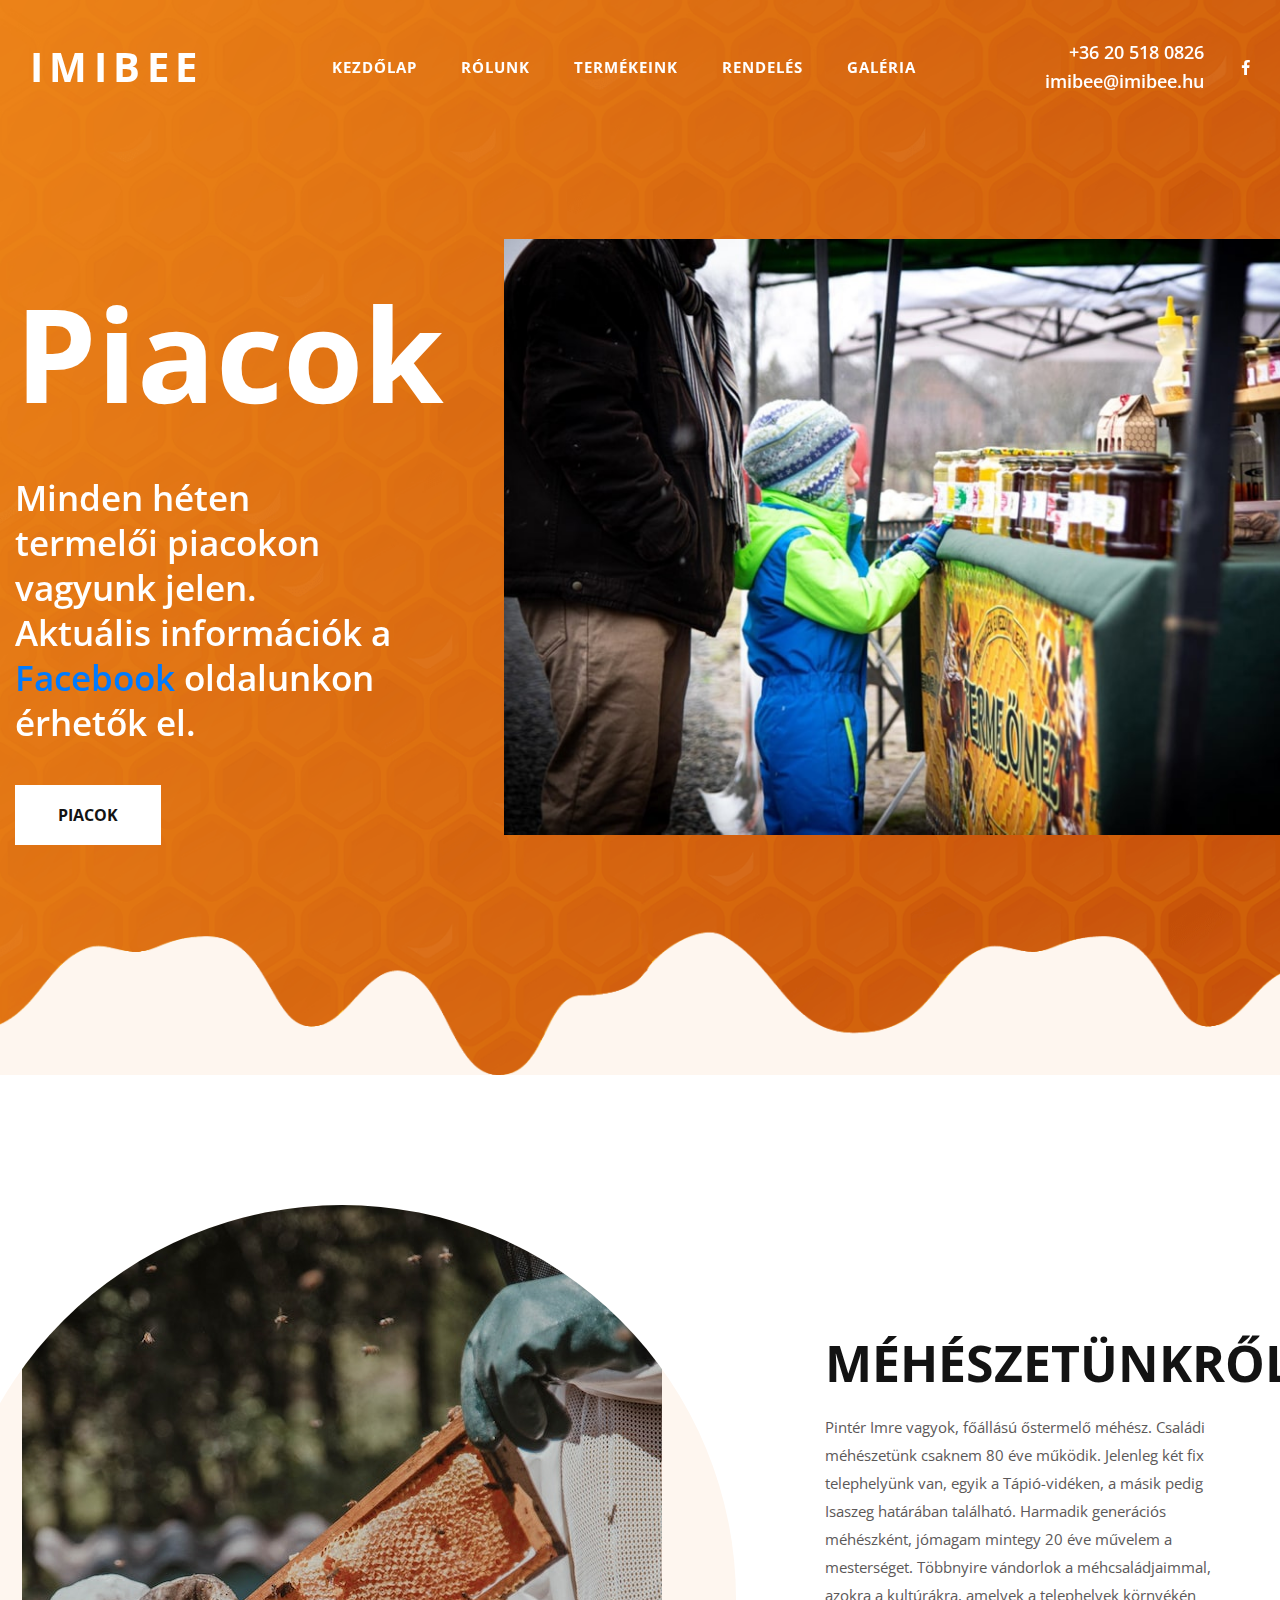
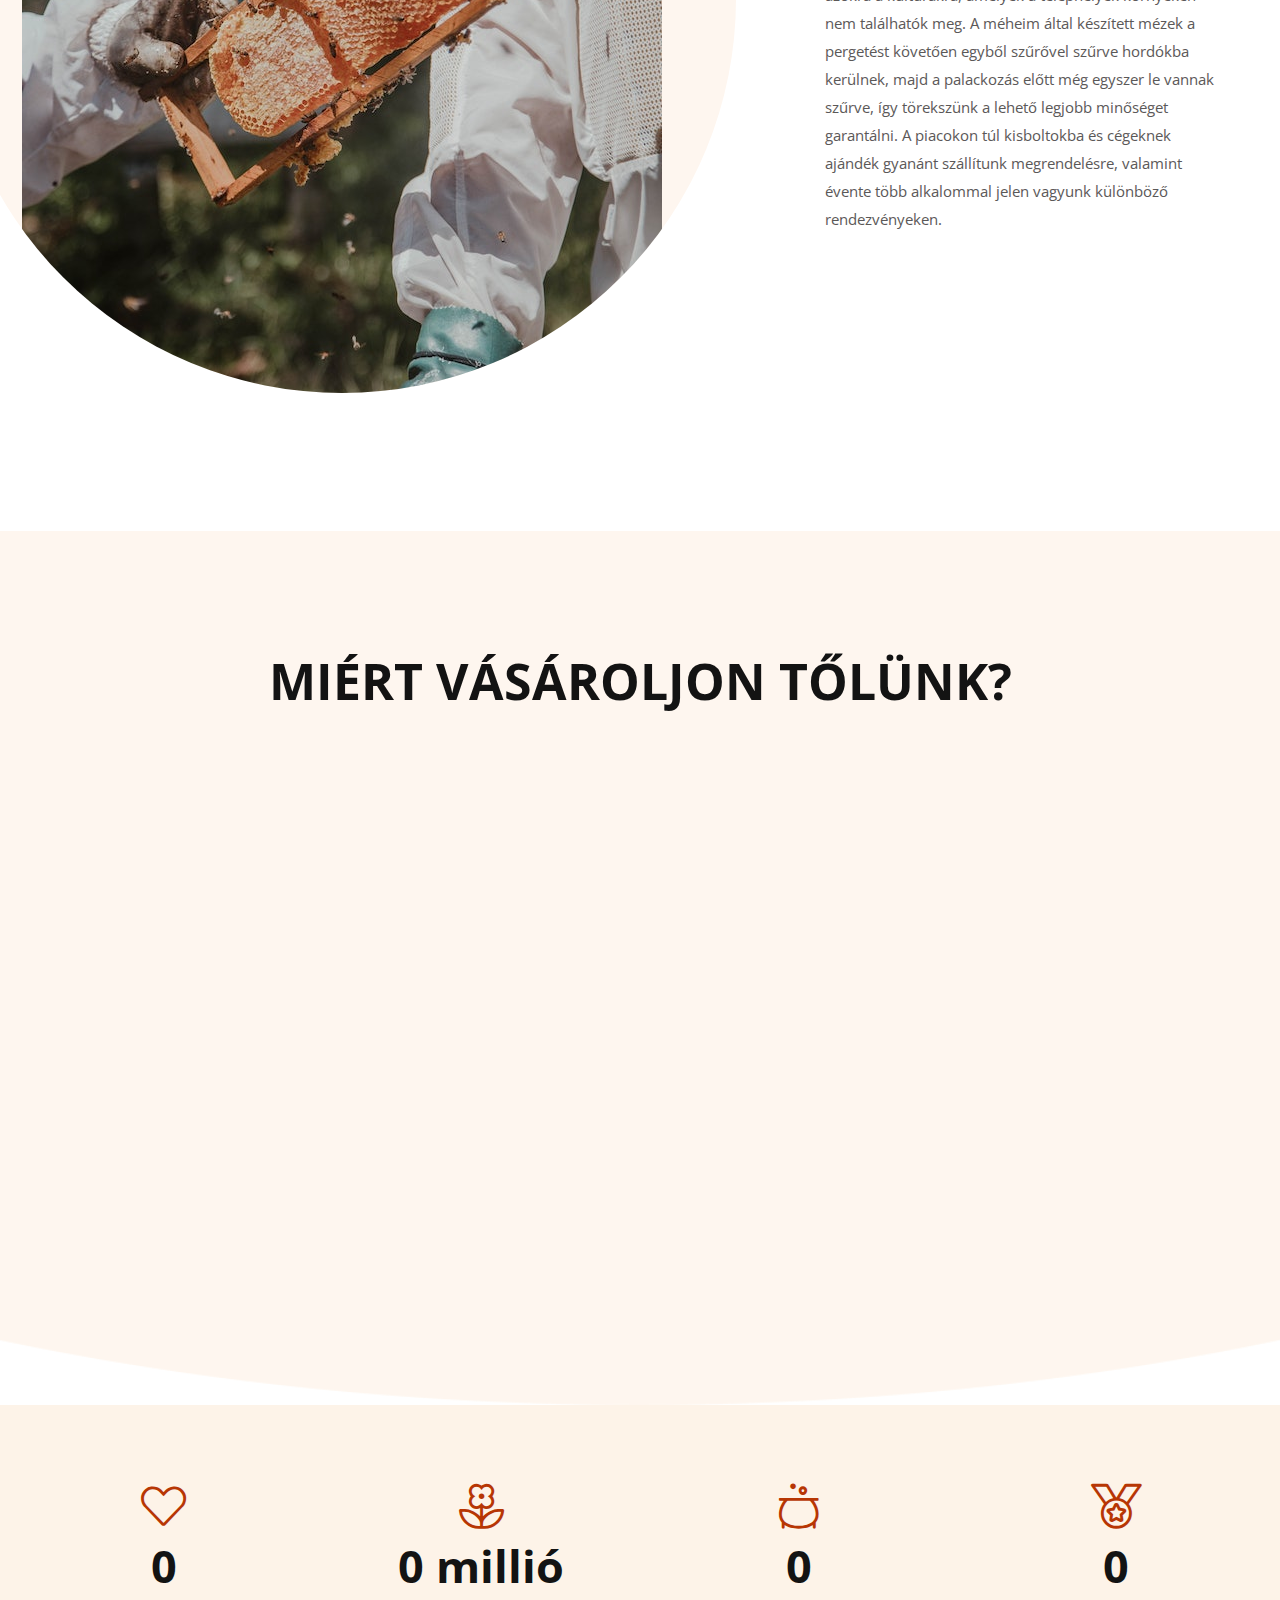
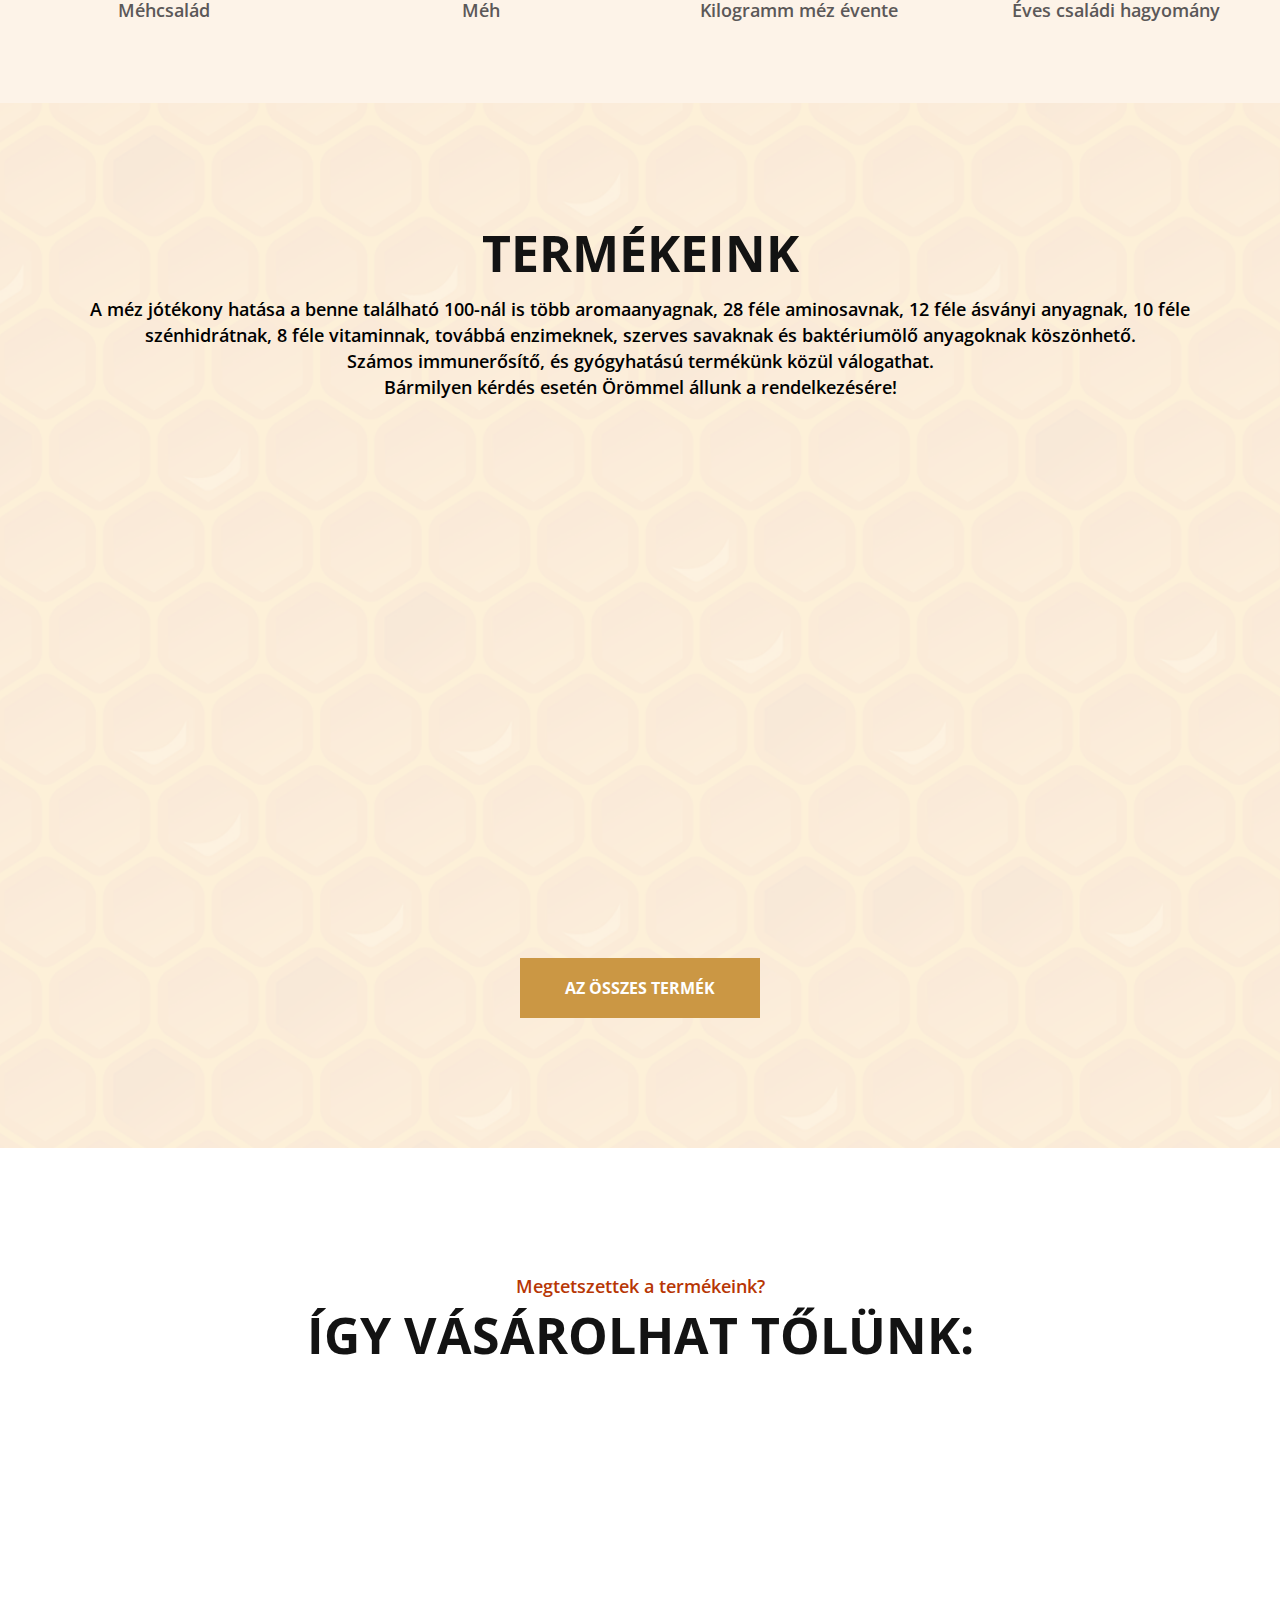
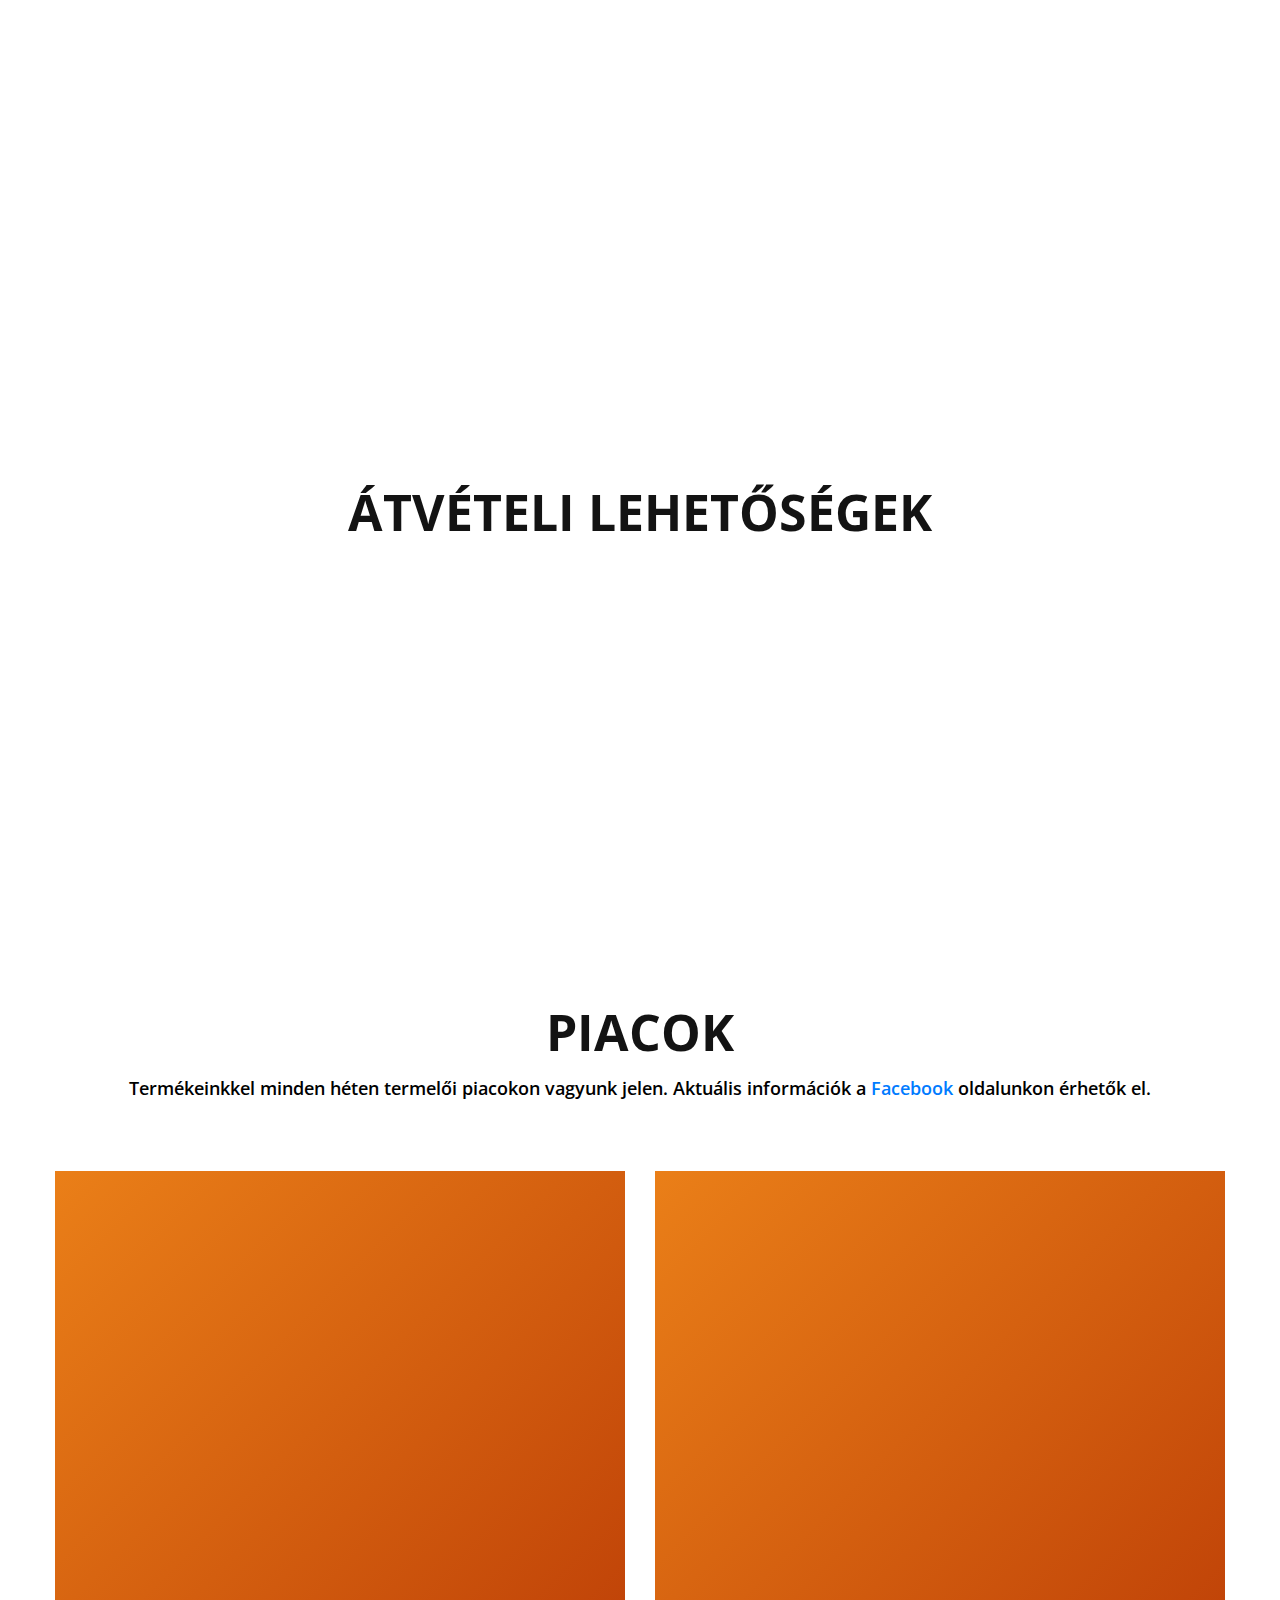
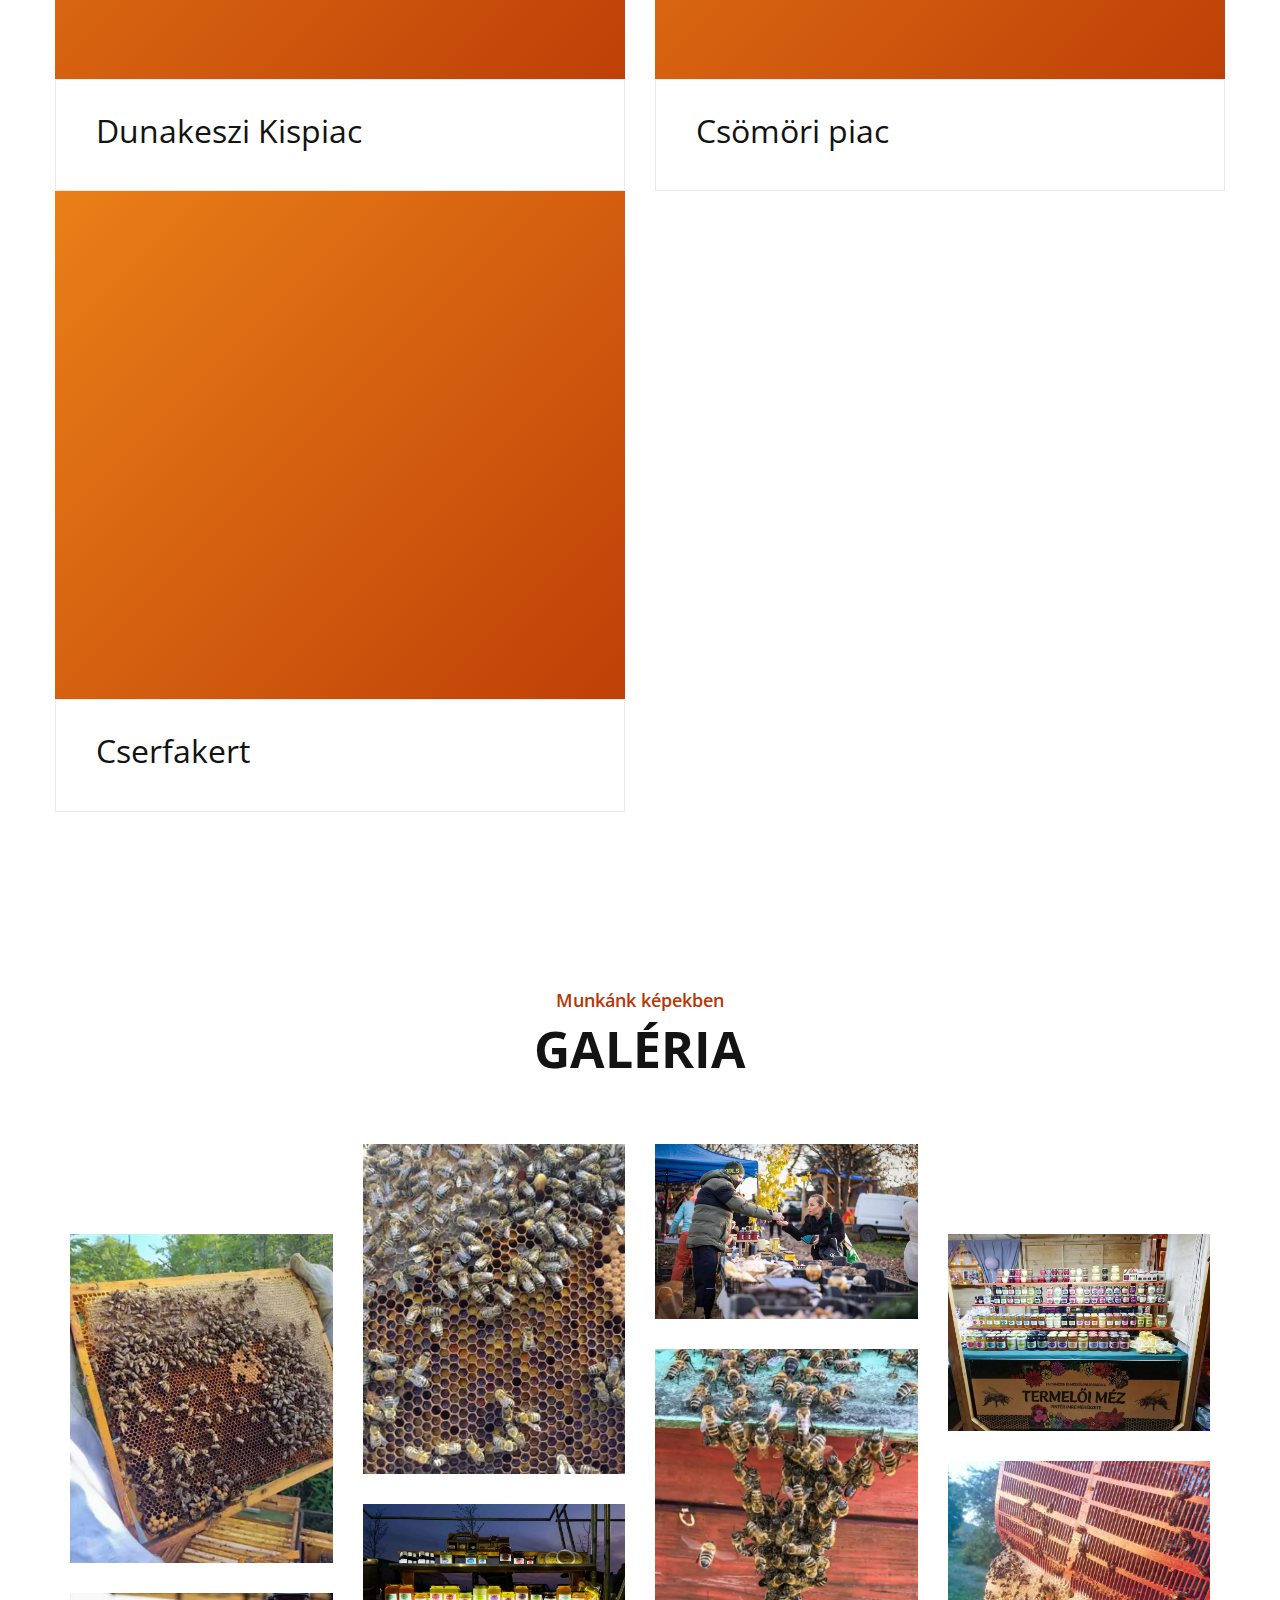
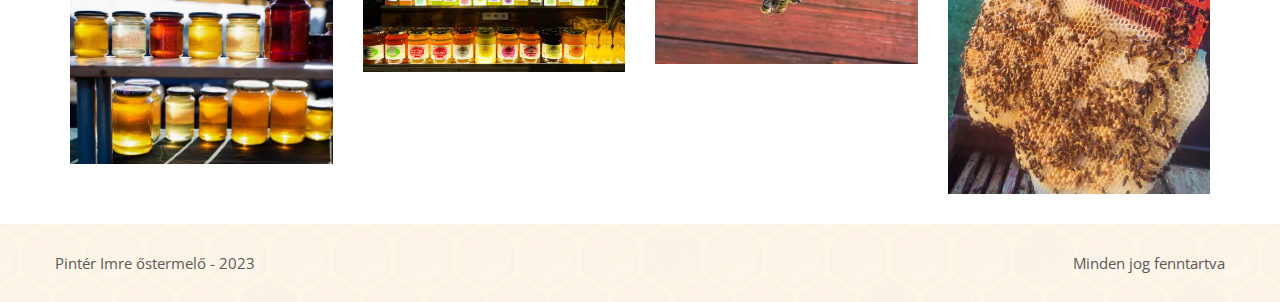
<file: index.html>
<!DOCTYPE html>
<html lang="en">

<head>
    <meta charset="utf-8">
    <meta http-equiv="X-UA-Compatible" content="IE=edge">
    <meta name="viewport" content="width=device-width, initial-scale=1.0, maximum-scale=1.0, user-scalable=0">
    <meta name="keywords"
        content="méhészet, méz, méhész, méhek, méztermelés, természetes édesítőszer, egészséges életmód, méhészeti termékek, környezetvédelem, akácméz, vegyes, virágméz, vegyes virágméz, propolisz, csömör, dunakeszi, méhészet csömör, méhészet dunakeszi, piac, termelői, termelői méz">
    <meta name="description" content="Válasszon számos bevizsgált mézünk közül!">
    <meta property="og:image" content="assets/images/kepek/IMG_0829.jpg">


    <title>Kezdőlap - IMIBEE</title>

    <!-- Fav Icon -->
    <link rel="icon" href="assets/images/favicon.ico" type="image/x-icon">

    <!-- Google Fonts -->
    <link href="https://fonts.googleapis.com/css2?family=Open+Sans+Condensed:ital,wght@0,300;0,700;1,300&display=swap"
        rel="stylesheet">
    <link
        href="https://fonts.googleapis.com/css2?family=Open+Sans:ital,wght@0,300;0,400;0,600;0,700;0,800;1,300;1,400;1,600;1,700;1,800&display=swap"
        rel="stylesheet">

    <!-- Stylesheets -->
    <link href="assets/css/font-awesome-all.css" rel="stylesheet">
    <link href="assets/css/flaticon.css" rel="stylesheet">
    <link href="assets/css/owl.css" rel="stylesheet">
    <link href="assets/css/bootstrap.css" rel="stylesheet">
    <link href="assets/css/jquery.fancybox.min.css" rel="stylesheet">
    <link href="assets/css/animate.css" rel="stylesheet">
    <link href="assets/css/color.css" rel="stylesheet">
    <link href="assets/css/style.css" rel="stylesheet">
    <link href="assets/css/responsive.css" rel="stylesheet">

    <!-- Google Tag Manager -->
    <script>(function (w, d, s, l, i) {
            w[l] = w[l] || []; w[l].push({
                'gtm.start':
                    new Date().getTime(), event: 'gtm.js'
            }); var f = d.getElementsByTagName(s)[0],
                j = d.createElement(s), dl = l != 'dataLayer' ? '&l=' + l : ''; j.async = true; j.src =
                    'https://www.googletagmanager.com/gtm.js?id=' + i + dl; f.parentNode.insertBefore(j, f);
        })(window, document, 'script', 'dataLayer', 'GTM-TH7MWDD');</script>
    <!-- End Google Tag Manager -->

</head>


<!-- page wrapper -->

<body>
    <!-- Google Tag Manager (noscript) -->
    <noscript><iframe src="https://www.googletagmanager.com/ns.html?id=GTM-TH7MWDD" height="0" width="0"
            style="display:none;visibility:hidden"></iframe></noscript>
    <!-- End Google Tag Manager (noscript) -->
    <div class="boxed_wrapper">




        <!-- main header -->
        <header class="main-header style-one">
            <!-- header-lower -->
            <div class="header-lower">
                <div class="outer-box">
                    <div class="logo-box">
                        <figure class="logo"><a href="index.html">
                                <h1 style="color: #fff; font-weight: 700; letter-spacing: 0.5vw;">IMIBEE</h1>
                            </a></figure>
                    </div>
                    <div class="menu-area" style="top:0;">
                        <!--Mobile Navigation Toggler-->
                        <div class="mobile-nav-toggler">
                            <i class="icon-bar"></i>
                            <i class="icon-bar"></i>
                            <i class="icon-bar"></i>
                        </div>
                        <nav class="main-menu navbar-expand-md navbar-light">
                            <div class="collapse navbar-collapse show clearfix" id="navbarSupportedContent">
                                <ul class="navigation clearfix">
                                    <li class="current"><a href="index.html">Kezdőlap</a>
                                    </li>
                                    <li><a href="#rolunk">Rólunk</a>
                                    </li>
                                    <li><a href="mezek.html">Termékeink</a>
                                    </li>
                                    <li><a href="#rendeles">Rendelés</a>
                                    </li>
                                    <li><a href="#gallery">Galéria</a>
                                    </li>
                                </ul>
                            </div>
                        </nav>
                    </div>

                    <div class="nav-right-content">
                        <div class="text header-contact">
                            <p><a href="tel:+36205180826">+36 20 518 0826</a></p>
                            <p><a href="mailto:imibee@imibee.hu">imibee@imibee.hu</a></p>
                        </div>
                        <ul class="social-links clearfix">
                            <li><a href="https://www.facebook.com/profile.php?id=100089684294254" target=”_blank”><i
                                        class="fab fa-facebook-f"></i></a></li>
                        </ul>
                    </div>
                </div>
            </div>

            <!--sticky Header-->
            <div class="sticky-header" style="top:0;">
                <div class="outer-box">
                    <div class="logo-box">
                        <figure class="logo"><a href="index.html">
                                <h1 style="color: #fff; font-weight: 700; letter-spacing: 0.5vw;">IMIBEE</h1>
                            </a></figure>
                    </div>
                    <div class="menu-area">
                        <nav class="main-menu clearfix">
                            <!--Keep This Empty / Menu will come through Javascript-->
                        </nav>
                    </div>
                    <div class="nav-right-content">
                        <ul class="social-links clearfix">
                            <li><a href="https://www.facebook.com/profile.php?id=100089684294254" target=”_blank”><i
                                        class="fab fa-facebook-f"></i></a></li>
                        </ul>
                    </div>
                </div>
            </div>
        </header>
        <!-- main-header end -->

        <!-- Mobile Menu  -->
        <div class="mobile-menu">
            <div class="menu-backdrop"></div>
            <div class="close-btn"><i class="fas fa-times"></i></div>

            <nav class="menu-box">
                <div class="nav-logo"><a href="index.html"><h1 style="color: #fff; font-weight: 700; letter-spacing: 0.5vw;">IMIBEE</h1></a></div>
                <div class="menu-outer">
                    <!--Here Menu Will Come Automatically Via Javascript / Same Menu as in Header-->
                </div>
                <div class="text header-contact">
                    <p><a href="tel:+3620205180826">+36 20 518 0826</a></p>
                    <p><a href="mailto:imibee@imibee.hu">imibee@imibee.hu</a></p>
                </div>
            </nav>

        </div><!-- End Mobile Menu -->


        <!-- banner-section -->
        <section class="banner-section style-one">
            <div class="banner-carousel owl-theme owl-carousel">
                <div class="slide-item">
                    <div class="image-layer" style="background-image:url(assets/images/banner/banner-1.png)"></div>
                    <div class="large-container">
                        <div class="content-inner">
                            <div class="content-box" style="height: 50vh;">
                                <h1>Piacok</h1>
                                <h2>Minden héten termelői piacokon vagyunk jelen. Aktuális információk a <a
                                        href="https://www.facebook.com/profile.php?id=100089684294254"
                                        target=”_blank”>Facebook</a> oldalunkon érhetők el.</h2>
                                <div class="btn-box">
                                    <a href="#piacok" class="banner-btn-one">Piacok</a>
                                </div>
                            </div>
                            <figure class="image"><img src="assets/images/kepek/IMG_0829.jpg" alt=""></figure>
                        </div>
                    </div>
                </div>
                <div class="slide-item">
                    <div class="image-layer" style="background-image:url(assets/images/banner/banner-1.png)"></div>
                    <div class="large-container">
                        <div class="content-inner">
                            <div class="content-box" style="height: 50vh;">
                                <h1>Széles <br>mézkínálat</h1>
                                <h2>Számos fajtaméz közül választhat.</h2>
                                <div class="btn-box">
                                    <a href="#mezek" class="banner-btn-one">Termékeink</a>
                                </div>
                            </div>
                            <figure class="image"><img src="assets/images/kepek/IMG_1008 conv.jpg" alt=""></figure>
                        </div>
                    </div>
                </div>
                <div class="slide-item">
                    <div class="image-layer" style="background-image:url(assets/images/banner/banner-1.png)"></div>
                    <div class="large-container">
                        <div class="content-inner">
                            <div class="content-box" style="height: 50vh;">
                                <h1>Kiszerelések</h1>
                                <h2>Legtöbb mézünk többféle kiszerelésben is elérhető.</h2>
                                <h2>900 g, 500 g, 250 g, 170 g.</h2>
                            </div>
                            <figure class="image"><img src="assets/images/kepek/IMG_1830 conv.jpg" alt=""></figure>
                        </div>
                    </div>
                </div>
            </div>
        </section>
        <!-- banner-section end -->

        <!-- about-section -->
        <section class="about-section" id="rolunk">
            <div class="auto-container">
                <div class="row align-items-center clearfix">
                    <div class="col-lg-7 col-md-12 col-sm-12 image-column">
                        <div class="image_block_1">
                            <div class="image-box">
                                <figure class="image"><img src="assets/images/kepek/pexels-arthur-brognoli-2260933.jpg"
                                        alt=""></figure>
                            </div>
                        </div>
                    </div>
                    <div class="col-lg-5 col-md-12 col-sm-12 content-column">
                        <div class="content_block_1">
                            <div class="content-box">
                                <div class="sec-title">
                                    <h2>Méhészetünkről</h2>
                                </div>
                                <div class="text">
                                    <p>Pintér Imre vagyok, főállású őstermelő méhész. Családi méhészetünk csaknem 80 éve
                                        működik. Jelenleg két fix telephelyünk van, egyik a Tápió-vidéken, a másik pedig
                                        Isaszeg határában található. Harmadik generációs méhészként, jómagam mintegy 20
                                        éve művelem a mesterséget. Többnyire vándorlok a méhcsaládjaimmal, azokra a
                                        kultúrákra, amelyek a telephelyek környékén nem találhatók meg. A méheim által
                                        készített mézek a pergetést követően egyből szűrővel szűrve hordókba kerülnek,
                                        majd a palackozás előtt még egyszer le vannak szűrve, így törekszünk a lehető
                                        legjobb minőséget garantálni. A piacokon túl kisboltokba és cégeknek ajándék
                                        gyanánt szállítunk megrendelésre, valamint évente több alkalommal jelen vagyunk
                                        különböző rendezvényeken.</p>
                                </div>
                            </div>
                        </div>
                    </div>
                </div>
            </div>
        </section>
        <!-- about-section end -->

        <!-- feature-section -->
        <section class="feature-section centred">
            <div class="pattern-layer" style="background-image: url(assets/images/shape/shape-1.png);"></div>
            <div class="auto-container">
                <div class="sec-title centred">
                    <h2>Miért vásároljon tőlünk?</h2>
                </div>
                <div class="row clearfix">
                    <div class="col-lg-4 col-md-6 col-sm-12 feature-block">
                        <div class="feature-block-one wow fadeInUp animated animated" data-wow-delay="00ms"
                            data-wow-duration="1500ms">
                            <div class="inner-box">
                                <figure class="image-box"><img src="assets/images/icons/termeszetes.png" alt="">
                                </figure>
                                <h3>Természetes összetevők</h3>
                                <p>A méheink által készített mézek a kaptárból egyenesen az üvegbe kerülnek, semmilyen
                                    adalékanyagot nem tartalmaznak.</p>
                            </div>
                        </div>
                    </div>
                    <div class="col-lg-4 col-md-6 col-sm-12 feature-block">
                        <div class="feature-block-one wow fadeInUp animated animated" data-wow-delay="300ms"
                            data-wow-duration="1500ms">
                            <div class="inner-box">
                                <figure class="image-box"><img src="assets/images/icons/tapasztalat.png" alt="">
                                </figure>
                                <h3>Sokéves tapasztalat</h3>
                                <p>Több évtizedes tapasztalat és körültekintő munka eredményeként kerül minden üvegünkbe
                                    kiváló minőségű méz.</p>
                            </div>
                        </div>
                    </div>
                    <div class="col-lg-4 col-md-6 col-sm-12 feature-block">
                        <div class="feature-block-one wow fadeInUp animated animated" data-wow-delay="600ms"
                            data-wow-duration="1500ms">
                            <div class="inner-box">
                                <figure class="image-box"><img src="assets/images/icons/QC.png" alt="">
                                </figure>
                                <h3>Bevizsgált mézek</h3>
                                <p>Mézeink az Országos Magyar Méhészeti Egyesület által bevizsgáltak és az ezt tanúsító
                                    matricával ellátottak.</p>
                            </div>
                        </div>
                    </div>
                </div>
            </div>
        </section>
        <!-- feature-section end -->

        <!-- funfact-section -->
        <section class="funfact-section centred">
            <div class="outer-container">
                <div class="row clearfix">
                    <div class="col-lg-3 col-md-6 col-sm-12 counter-block">
                        <div class="counter-block-one">
                            <div class="icon-box"><i class="fal fa-heart"></i></div>
                            <div class="count-outer count-box">
                                <span class="count-text" data-speed="1500" data-stop="95">0</span>
                            </div>
                            <p>Méhcsalád</p>
                        </div>
                    </div>
                    <div class="col-lg-3 col-md-6 col-sm-12 counter-block">
                        <div class="counter-block-one">
                            <div class="icon-box"><i class="fal fa-flower-daffodil"></i></div>
                            <div class="count-outer count-box">
                                <span class="count-text" data-speed="1500" data-stop="5">0</span> millió
                            </div>
                            <p>Méh</p>
                        </div>
                    </div>
                    <div class="col-lg-3 col-md-6 col-sm-12 counter-block">
                        <div class="counter-block-one">
                            <div class="icon-box"><i class="fal fa-cauldron"></i></div>
                            <div class="count-outer count-box">
                                <span class="count-text" data-speed="1500" data-stop="6000">0</span>
                            </div>
                            <p>Kilogramm méz évente</p>
                        </div>
                    </div>
                    <div class="col-lg-3 col-md-6 col-sm-12 counter-block">
                        <div class="counter-block-one">
                            <div class="icon-box"><i class="fal fa-medal"></i></div>
                            <div class="count-outer count-box">
                                <span class="count-text" data-speed="1500" data-stop="80">0</span>
                            </div>
                            <p>Éves családi hagyomány</p>
                        </div>
                    </div>
                </div>
            </div>
        </section>
        <!-- funfact-section end -->

        <!-- shop-section -->
        <section class="shop-section alternat-2 centred" id="mezek">
            <div class="pattern-layer" style="background-image: url(assets/images/shape/shape-4.png);"></div>
            <div class="auto-container">
                <div class="sec-title style-two centred">
                    <h2>Termékeink</h2>
                    <p style="color: black; padding-top: 2vh;">A méz jótékony hatása a benne található 100-nál is több
                        aromaanyagnak, 28 féle aminosavnak, 12 féle ásványi anyagnak, 10 féle szénhidrátnak, 8 féle
                        vitaminnak, továbbá enzimeknek, szerves savaknak és baktériumölő anyagoknak köszönhető.
                        <br>Számos immunerősítő, és gyógyhatású termékünk közül válogathat. <br>Bármilyen kérdés esetén
                        Örömmel állunk a rendelkezésére!</p>
                </div>
                <div class="row clearfix">
                    <div class="col-lg-3 col-md-6 col-sm-12 shop-block">
                        <div class="shop-block-one wow fadeInUp animated animated" data-wow-delay="00ms"
                            data-wow-duration="1500ms">
                            <div class="inner-box">
                                <figure class="image-box"><a href="mezek.html#mm1"><img
                                            src="assets/images/mezek/mez1.webp" alt=""></a></figure>
                                <div class="lower-content">
                                    <h5><a href="shop-details.html" id="meznev1"></a></h5>
                                    <span class="price" id="m1"></span>
                                    <span class="price" id="m1_1"></span>
                                    <span class="price" id="m1_2"></span>
                                </div>
                            </div>
                        </div>
                    </div>
                    <div class="col-lg-3 col-md-6 col-sm-12 shop-block">
                        <div class="shop-block-one wow fadeInUp animated animated" data-wow-delay="200ms"
                            data-wow-duration="1500ms">
                            <div class="inner-box">
                                <figure class="image-box"><a href="mezek.html#mm2"><img
                                            src="assets/images/mezek/mez2.webp" alt=""></a></figure>
                                <div class="lower-content">
                                    <h5><a href="shop-details.html" id="meznev2"></a></h5>
                                    <span class="price" id="m2"></span>
                                    <span class="price" id="m2_1"></span>
                                    <span class="price" id="m2_2"></span>
                                </div>
                            </div>
                        </div>
                    </div>
                    <div class="col-lg-3 col-md-6 col-sm-12 shop-block">
                        <div class="shop-block-one wow fadeInUp animated animated" data-wow-delay="400ms"
                            data-wow-duration="1500ms">
                            <div class="inner-box">
                                <figure class="image-box"><a href="mezek.html#mm3"><img
                                            src="assets/images/mezek/mez3.webp" alt=""></a></figure>
                                <div class="lower-content">
                                    <h5><a href="shop-details.html" id="meznev3"></a></h5>
                                    <span class="price" id="m3"></span>
                                    <span class="price" id="m3_1"></span>
                                    <span class="price" id="m3_2"></span>
                                </div>
                            </div>
                        </div>
                    </div>
                    <div class="col-lg-3 col-md-6 col-sm-12 shop-block">
                        <div class="shop-block-one wow fadeInUp animated animated" data-wow-delay="600ms"
                            data-wow-duration="1500ms">
                            <div class="inner-box">
                                <figure class="image-box"><a href="mezek.html#mm4"><img
                                            src="assets/images/mezek/mez4.webp" alt=""></a></figure>
                                <div class="lower-content">
                                    <h5><a href="shop-details.html" id="meznev4"></a></h5>
                                    <span class="price" id="m4"></span>
                                    <span class="price" id="m4_1"></span>
                                    <span class="price" id="m4_2"></span>
                                </div>
                            </div>
                        </div>
                    </div>
                </div>
                <div class="more-btn"><a href="mezek.html" class="theme-btn-two">Az összes termék</a></div>
            </div>
        </section>
        <!-- shop-section end -->

        <!-- working-process -->
        <section class="working-process alternat-2 centred" id="rendeles">
            <div class="auto-container">
                <div class="sec-title centred">
                    <p>Megtetszettek a termékeink?</p>
                    <h2>Így vásárolhat tőlünk:</h2>
                </div>
                <div class="row clearfix">
                    <div class="col-lg-4 col-md-6 col-sm-12 process-block">
                        <div class="process-block-one wow fadeInUp animated animated" data-wow-delay="00ms"
                            data-wow-duration="1500ms">
                            <div class="inner-box">
                                <span class="count-text">01</span>
                                <div class="icon-box"><img src="assets/images/icons/szemelyes.png"></div>
                                <h3>Személyesen</h3>
                                <p style="height: 15vh;">Rendszeresen kint vagyunk piacokon, itt helyben vásárolni,
                                    illetve rendelést átvenni/leadni is van lehetőség.</p>
                            </div>
                        </div>
                    </div>
                    <div class="col-lg-4 col-md-6 col-sm-12 process-block">
                        <div class="process-block-one wow fadeInUp animated animated" data-wow-delay="300ms"
                            data-wow-duration="1500ms">
                            <div class="inner-box">
                                <span class="count-text">02</span>
                                <div class="icon-box"><img src="assets/images/icons/email.png"></div>
                                <h3>Emailben rendelve</h3>
                                <p style="height: 15vh;">Az <a href="mailto:imibee@imibee.hu">imibee@imibee.hu</a> email
                                    címen fogadunk online megrendeléseket. Kérjük, adja meg a megrendelni kívánt
                                    termékeket és az átvétel kívánt módját!</p>
                            </div>
                        </div>
                    </div>
                    <div class="col-lg-4 col-md-6 col-sm-12 process-block">
                        <div class="process-block-one wow fadeInUp animated animated" data-wow-delay="600ms"
                            data-wow-duration="1500ms">
                            <div class="inner-box">
                                <span class="count-text">03</span>
                                <div class="icon-box"><img src="assets/images/icons/fb.png"></div>
                                <h3>Facebookon rendelve</h3>
                                <p style="height: 15vh;"><a
                                        href="https://www.facebook.com/profile.php?id=100089684294254"
                                        target=”_blank”>Facebook oldalunkon </a>üzenetben is felveszünk rendeléseket,
                                    melyeket kiszállítunk, vagy személyesen adunk át.</p>
                            </div>
                        </div>
                    </div>
                </div>
            </div>
        </section>
        <!-- working-process end -->

        <!-- chooseus-style-two -->
        <section class="chooseus-style-two" style="margin:0; padding:0;">
            <div class="auto-container">
                <div class="sec-title centred">
                    <h2>Átvételi lehetőségek</h2>
                </div>
                <div class="row clearfix">
                    <div class="col-lg-4 col-md-6 col-sm-12 single-column">
                        <div class="single-item wow fadeInUp animated animated" data-wow-delay="00ms"
                            data-wow-duration="1500ms">
                            <div class="icon-box"><img src="assets/images/icons/atvetel.png" alt=""></div>
                            <h5>Személyes átvétel</h5>
                            <p>A piacokon, ahol jelen vagyunk, a rendelések személyesen, ingyenesen átvehetők előzetes
                                egyeztetés alapján.</p>
                        </div>
                    </div>
                    <div class="col-lg-4 col-md-6 col-sm-12 single-column">
                        <div class="single-item wow fadeInUp animated animated" data-wow-delay="300ms"
                            data-wow-duration="1500ms">
                            <div class="icon-box"><img src="assets/images/icons/kozeli.png" alt=""></div>
                            <h5>Közeli szállítás</h5>
                            <p>Csömörön és Dunakeszin díjmentesen szállítunk. Más, közeli településeken a kiszállítás
                                díja változó.</p>
                        </div>
                    </div>
                    <div class="col-lg-4 col-md-6 col-sm-12 single-column">
                        <div class="single-item wow fadeInUp animated animated" data-wow-delay="600ms"
                            data-wow-duration="1500ms">
                            <div class="icon-box"><img src="assets/images/icons/tavoli.png" alt=""></div>
                            <h5>Országos szállítás</h5>
                            <p>A távolabbi címekre futárszolgálat szállítja a rendeléseket, ennek költsége a doboz
                                méretétől függően változik.</p>
                        </div>
                    </div>
                </div>
            </div>
        </section>
        <!-- chooseus-style-two end -->

        <!-- news-section -->
        <section class="news-section sec-pad-2" id="piacok">
            <div class="auto-container">
                <div class="sec-title centred">
                    <h2>Piacok</h2>
                    <p style="color: black; padding-top: 2vh;">Termékeinkkel minden héten termelői piacokon vagyunk
                        jelen. Aktuális információk a <a href="https://www.facebook.com/profile.php?id=100089684294254"
                            target=”_blank”>Facebook</a> oldalunkon érhetők el.</p>
                </div>
                <div class="row clearfix">
                    <div class="col-lg-6 col-md-6 col-sm-12 news-block">
                        <div class="news-block-one" data-wow-delay="00ms" data-wow-duration="1500ms">
                            <div class="inner-box">
                                <figure class="image-box"><iframe
                                        src="https://www.google.com/maps/embed?pb=!1m14!1m8!1m3!1d10758.15569060116!2d19.149307!3d47.6156545!3m2!1i1024!2i768!4f13.1!3m3!1m2!1s0x4741d1cea4092f09%3A0x24cd48c12e1cf52f!2sKispiac%20Dunakeszi!5e0!3m2!1sen!2shu!4v1678013448179!5m2!1sen!2shu"
                                        width="100%" height="500vh" style="border:0;" allowfullscreen="" loading="lazy"
                                        referrerpolicy="no-referrer-when-downgrade"></iframe></figure>
                                <div class="lower-content">
                                    <h2>Dunakeszi Kispiac</h2>
                                </div>
                            </div>
                        </div>
                    </div>
                    <div class="col-lg-6 col-md-6 col-sm-12 news-block">
                        <div class="news-block-one" data-wow-delay="00ms" data-wow-duration="1500ms">
                            <div class="inner-box">
                                <figure class="image-box"><iframe
                                        src="https://www.google.com/maps/embed?pb=!1m18!1m12!1m3!1d43098.32685542079!2d19.146358631728518!3d47.53576569135874!2m3!1f0!2f0!3f0!3m2!1i1024!2i768!4f13.1!3m3!1m2!1s0x4741c5ea0cd6a4ad%3A0xd1b5a7d5ea313430!2zQ3PDtm3DtnJpIHBpYWM!5e0!3m2!1sen!2shu!4v1678017828565!5m2!1sen!2shu"
                                        width="100%" height="500vh" style="border:0;" allowfullscreen="" loading="lazy"
                                        referrerpolicy="no-referrer-when-downgrade"></iframe></figure>
                                <div class="lower-content">
                                    <h2>Csömöri piac</h2>
                                </div>
                            </div>
                        </div>
                    </div>
                    <div class="col-lg-6 col-md-6 col-sm-12 news-block">
                        <div class="news-block-one" data-wow-delay="00ms" data-wow-duration="1500ms">
                            <div class="inner-box">
                                <figure class="image-box"><iframe
                                        src="https://www.google.com/maps/embed?pb=!1m18!1m12!1m3!1d2698.3529030089708!2d19.317185851390757!3d47.44405990708274!2m3!1f0!2f0!3f0!3m2!1i1024!2i768!4f13.1!3m3!1m2!1s0x4741c14fe3337d09%3A0x53320715124a7b34!2sCserfakert%20-%20ecseri%20piac%20-%20termel%C5%91i%20piac!5e0!3m2!1sen!2shu!4v1678017862631!5m2!1sen!2shu"
                                        width="100%" height="500vh" style="border:0;" allowfullscreen="" loading="lazy"
                                        referrerpolicy="no-referrer-when-downgrade"></iframe></figure>
                                <div class="lower-content">
                                    <h2>Cserfakert</h2>
                                </div>
                            </div>
                        </div>
                    </div>
                </div>
            </div>
        </section>
        <!-- news-section end -->

        <!-- project-section -->
        <section class="project-section" id="gallery">
            <div class="outer-container">
                <div class="sec-title centred">
                    <p>Munkánk képekben</p>
                    <h2>Galéria</h2>
                </div>
                <div class="row clearfix">
                    <div class="col-lg-3 col-md-6 col-sm-12 project-block pt-90">
                        <div class="project-block-one">
                            <div class="inner-box">
                                <a href="assets/images/kepek/gal/gal-1.jpg" class="lightbox-image">
                                    <figure class="image-box"><img src="assets/images/kepek/gal/gal-1.webp" alt="">
                                    </figure>
                                </a>
                            </div>
                        </div>
                        <div class="project-block-one small-block pull-right">
                            <div class="inner-box">
                                <a href="assets/images/kepek/gal/gal-2.jpg" class="lightbox-image">
                                    <figure class="image-box"><img src="assets/images/kepek/gal/gal-2.webp" alt="">
                                    </figure>
                                </a>
                            </div>
                        </div>
                    </div>
                    <div class="col-lg-3 col-md-6 col-sm-12 project-block">
                        <div class="project-block-one">
                            <div class="inner-box">
                                <a href="assets/images/kepek/gal/gal-3.jpg" class="lightbox-image">
                                    <figure class="image-box"><img src="assets/images/kepek/gal/gal-3.webp" alt="">
                                    </figure>
                                </a>
                            </div>
                        </div>
                        <div class="project-block-one">
                            <div class="inner-box">
                                <a href="assets/images/kepek/gal/gal-4.jpg" class="lightbox-image">
                                    <figure class="image-box"><img src="assets/images/kepek/gal/gal-4.webp" alt="">
                                    </figure>
                                </a>
                            </div>
                        </div>
                    </div>
                    <div class="col-lg-3 col-md-6 col-sm-12 project-block">
                        <div class="project-block-one">
                            <div class="inner-box">
                                <a href="assets/images/kepek/gal/gal-5.jpg" class="lightbox-image">
                                    <figure class="image-box"><img src="assets/images/kepek/gal/gal-5.webp" alt="">
                                    </figure>
                                </a>
                            </div>
                        </div>
                        <div class="project-block-one">
                            <div class="inner-box">
                                <a href="assets/images/kepek/gal/gal-6.jpg" class="lightbox-image">
                                    <figure class="image-box"><img src="assets/images/kepek/gal/gal-6.webp" alt="">
                                    </figure>
                                </a>
                            </div>
                        </div>
                    </div>
                    <div class="col-lg-3 col-md-6 col-sm-12 project-block pt-90">
                        <div class="project-block-one">
                            <div class="inner-box">
                                <a href="assets/images/kepek/gal/gal-7.jpg" class="lightbox-image">
                                    <figure class="image-box"><img src="assets/images/kepek/gal/gal-7.webp" alt="">
                                    </figure>
                                </a>
                            </div>
                        </div>
                        <div class="project-block-one small-block">
                            <div class="inner-box">
                                <a href="assets/images/kepek/gal/gal-8.jpg" class="lightbox-image">
                                    <figure class="image-box"><img src="assets/images/kepek/gal/gal-8.webp" alt="">
                                    </figure>
                                </a>
                            </div>
                        </div>
                    </div>
                </div>
            </div>
        </section>
        <!-- project-section end -->

        <!-- main-footer -->
        <footer class="main-footer">
            <div class="pattern-layer" style="background-image: url(assets/images/shape/shape-3.png);"></div>
            <div class="auto-container">
                <div class="footer-bottom clearfix">
                    <div class="text pull-left">
                        <p>Pintér Imre őstermelő - 2023</p>
                    </div>
                    <div class="text pull-right">
                        <p>Minden jog fenntartva</p>
                    </div>
                </div>
            </div>
        </footer>
        <!-- main-footer end -->


        <!--Scroll to top-->
        <button class="scroll-top scroll-to-target" data-target="html">
            <span class="far fa-angle-up"></span>
        </button>
    </div>


    <!-- jequery plugins -->
    <script src="assets/js/jquery.js"></script>
    <script src="assets/js/popper.min.js"></script>
    <script src="assets/js/bootstrap.min.js"></script>
    <script src="assets/js/owl.js"></script>
    <script src="assets/js/wow.js"></script>
    <script src="assets/js/validation.js"></script>
    <script src="assets/js/jquery.fancybox.js"></script>
    <script src="assets/js/appear.js"></script>
    <script src="assets/js/nav-tool.js"></script>
    <script src="assets/js/scrollbar.js"></script>
    <script src="assets/js/jquery.nice-select.min.js"></script>

    <!-- main-js -->
    <script src="assets/js/script.js"></script>
    <script src="prices.js"></script>

</body><!-- End of .page_wrapper -->

</html>
</file>
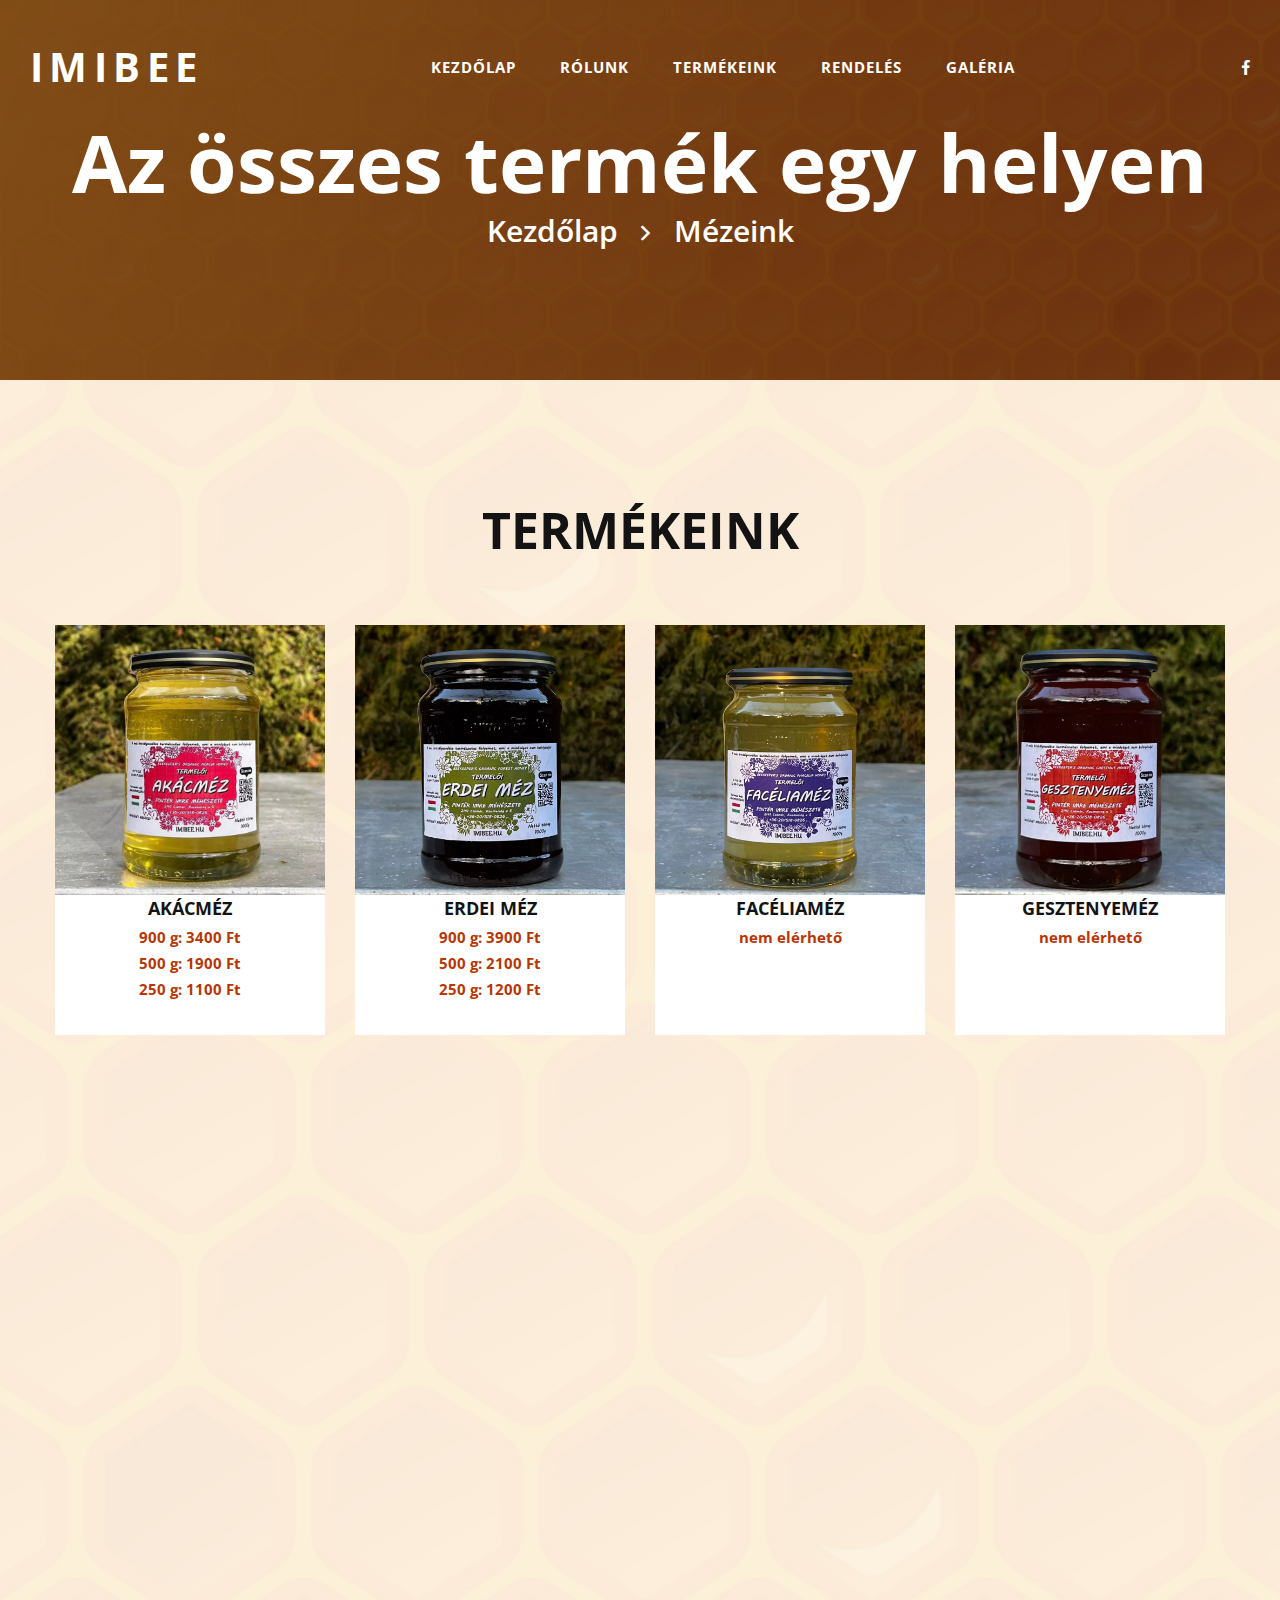
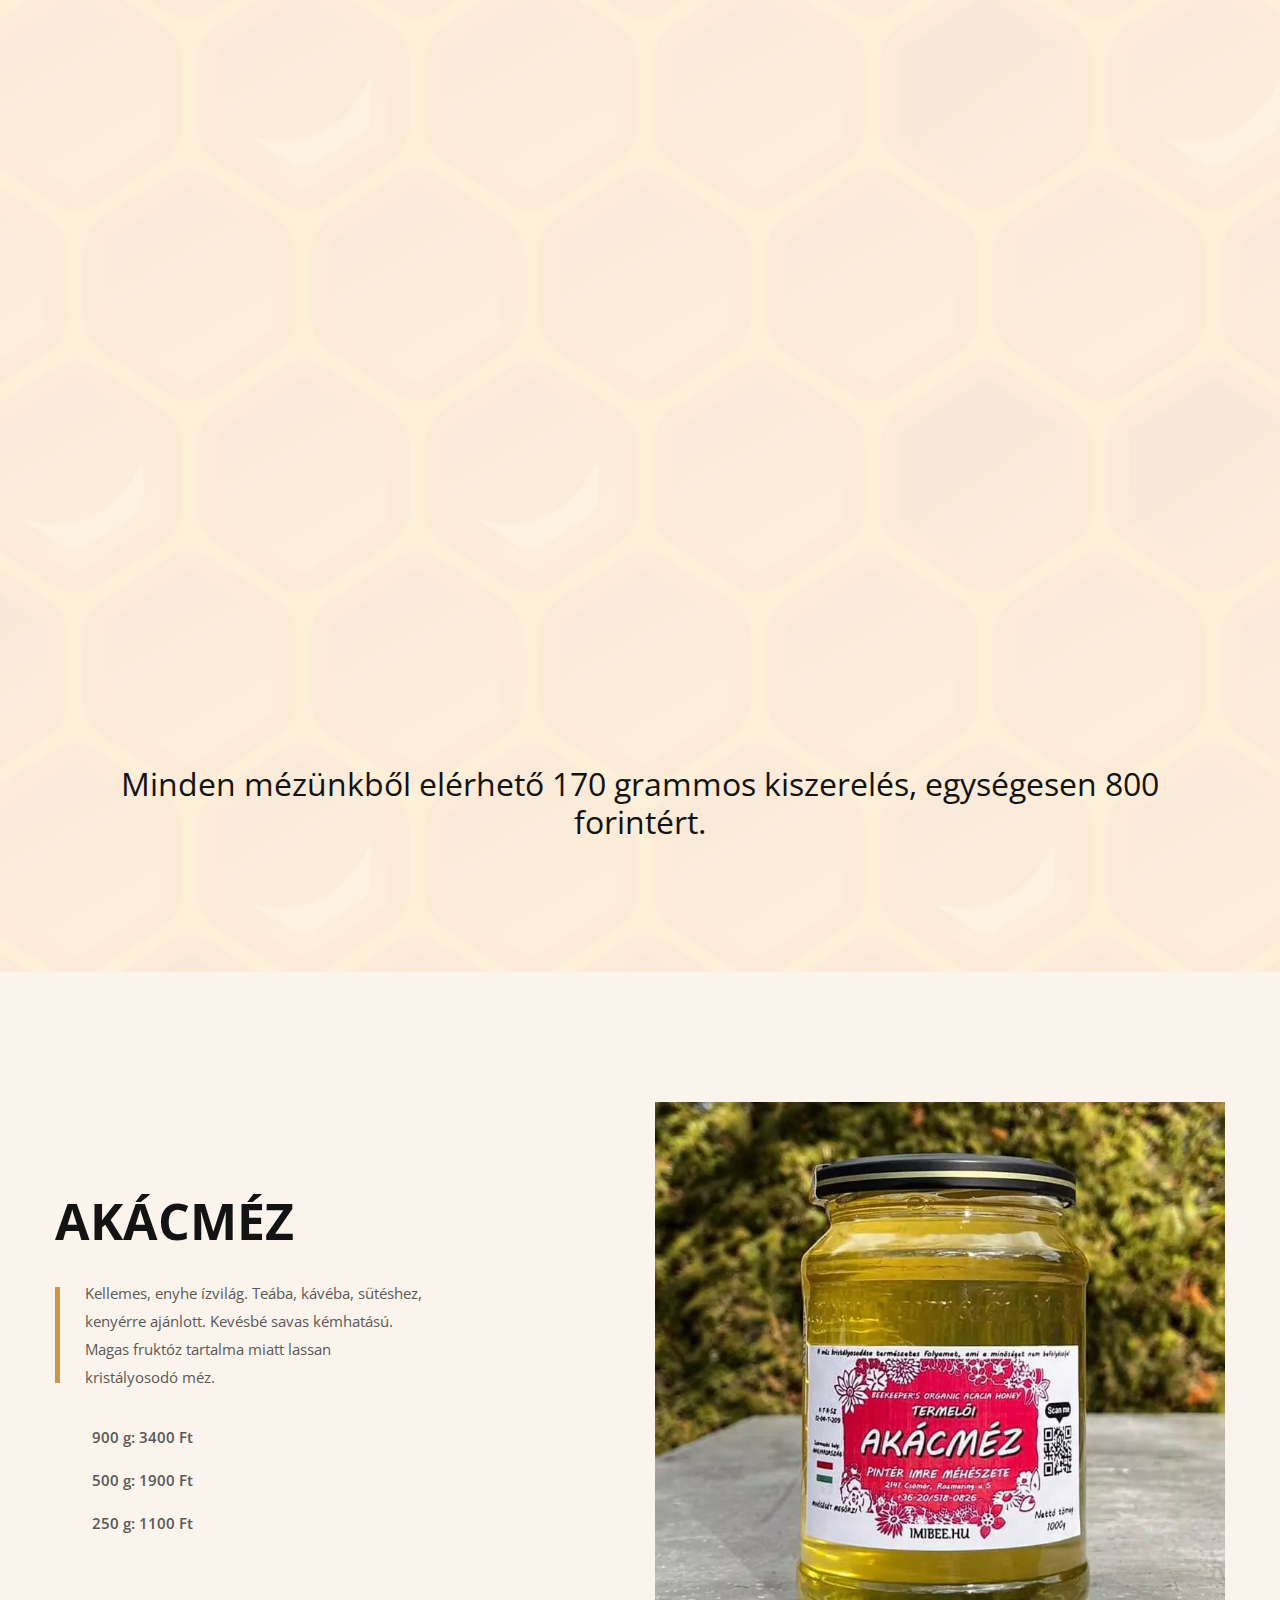
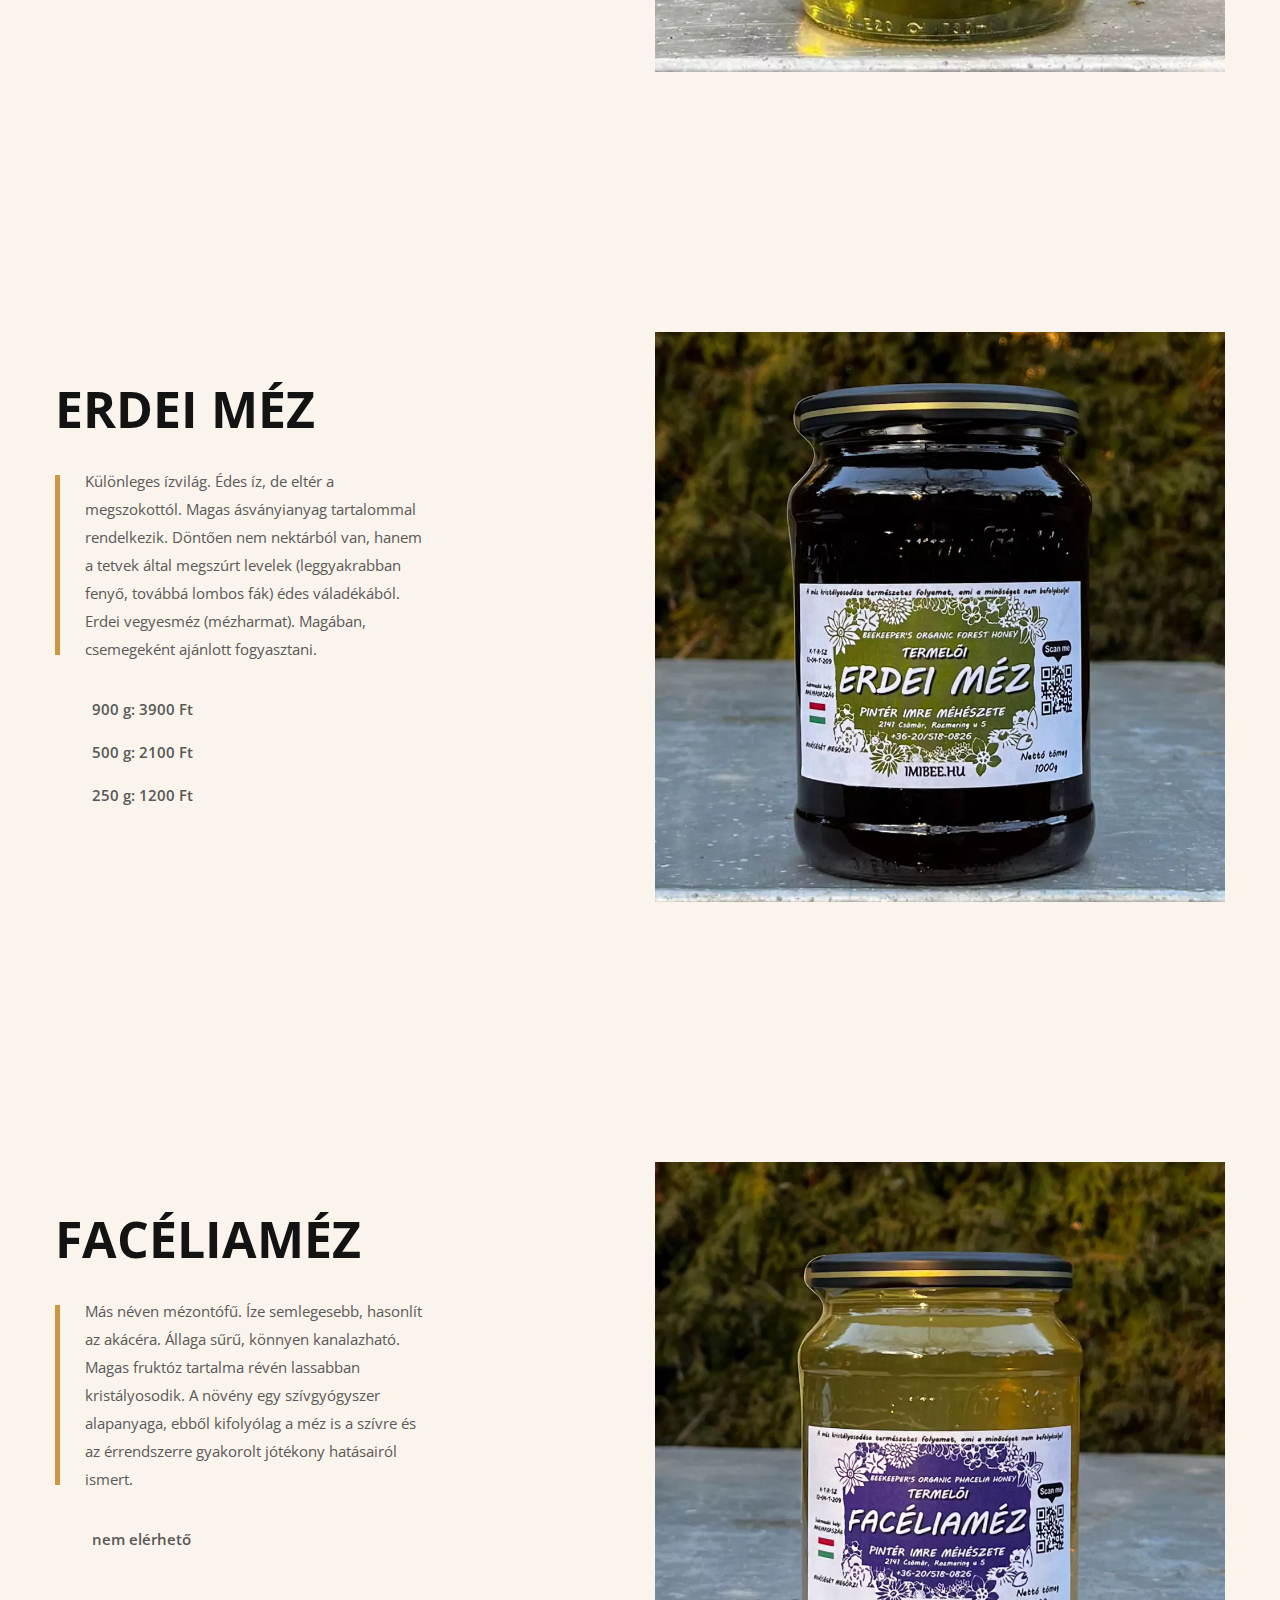
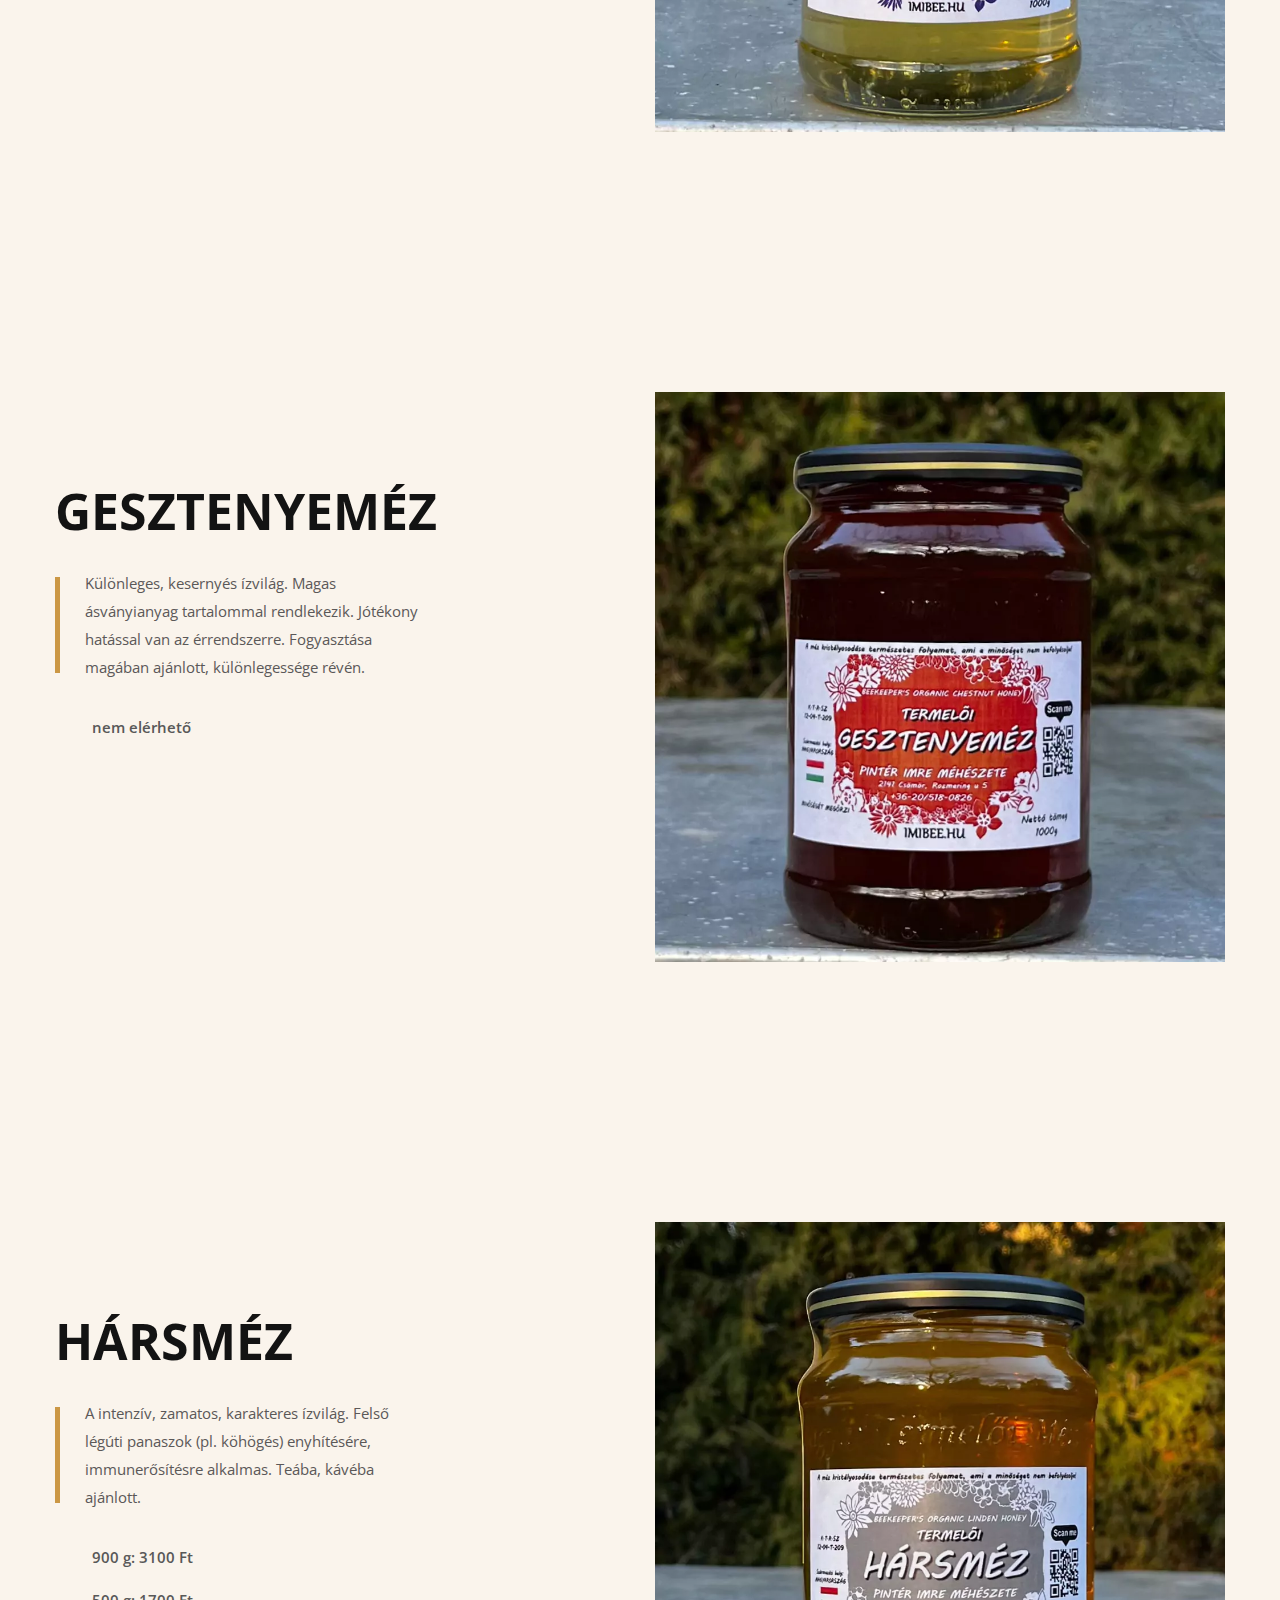
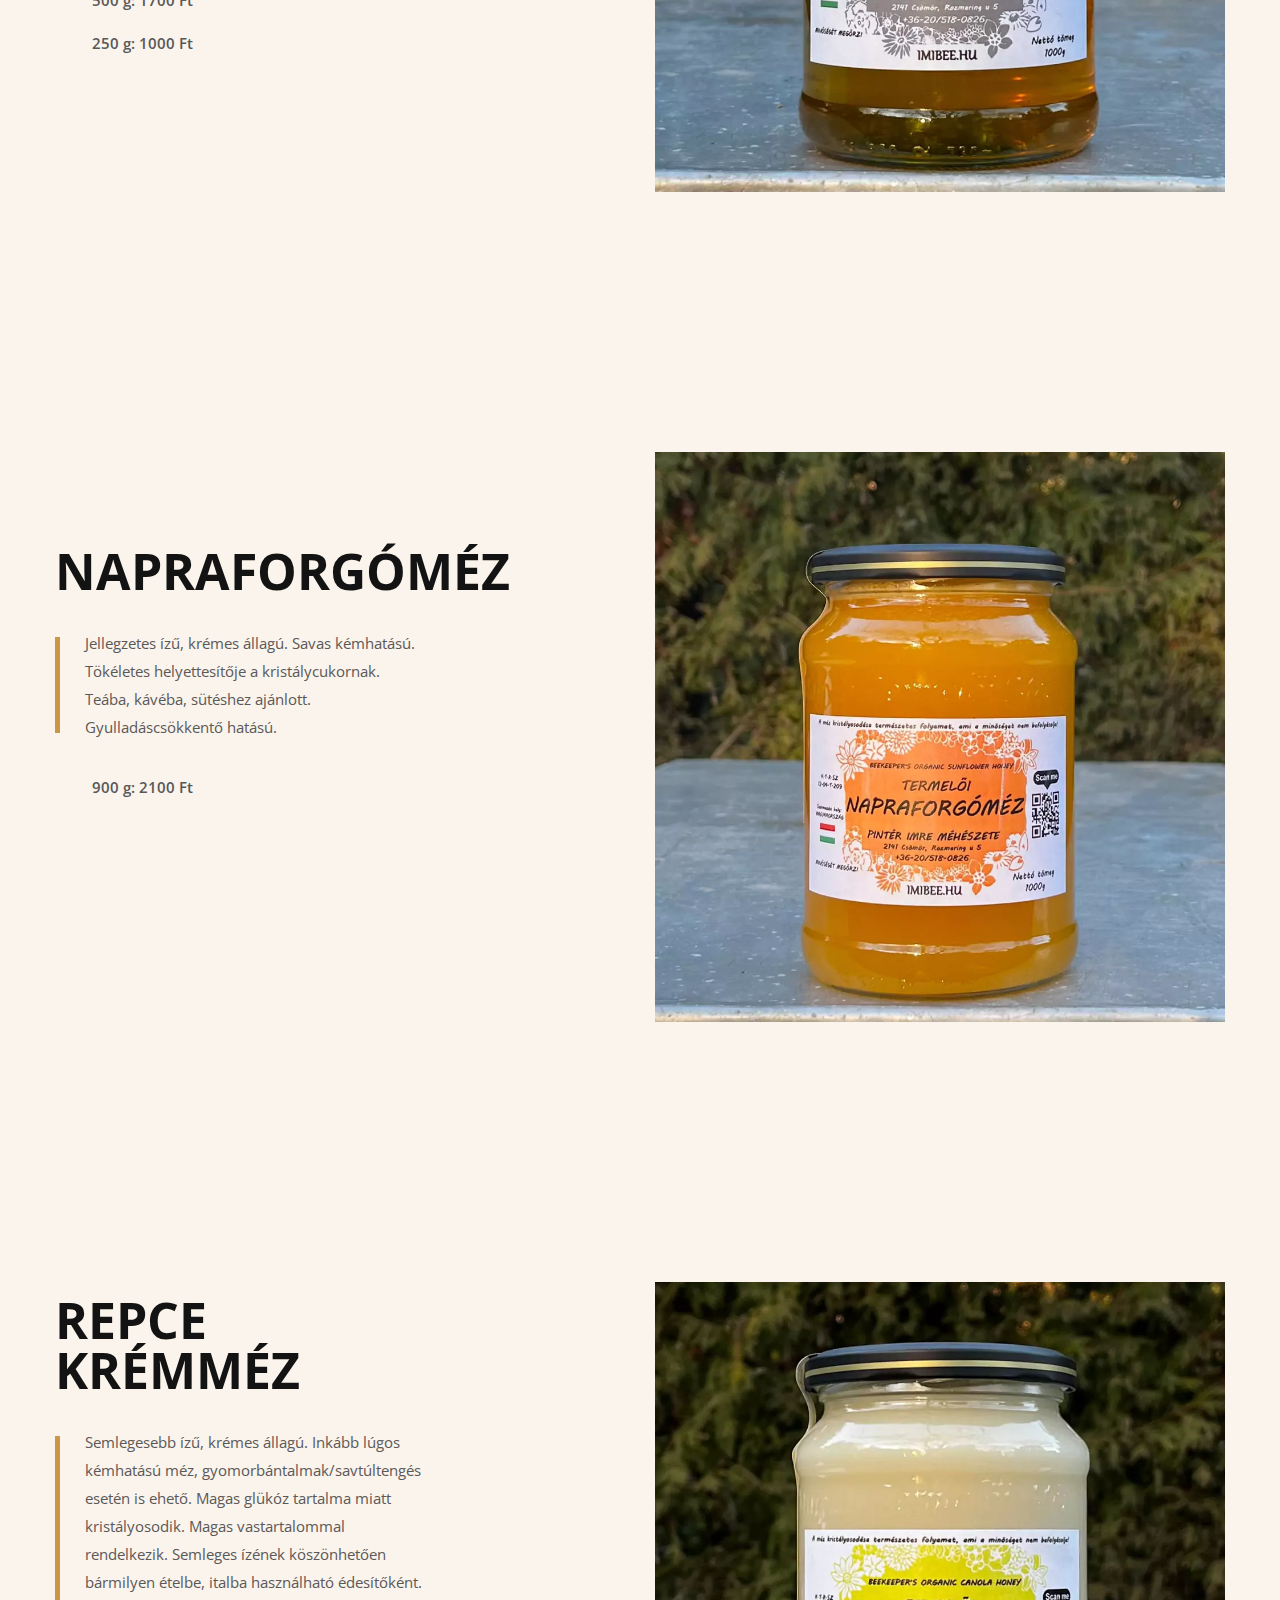
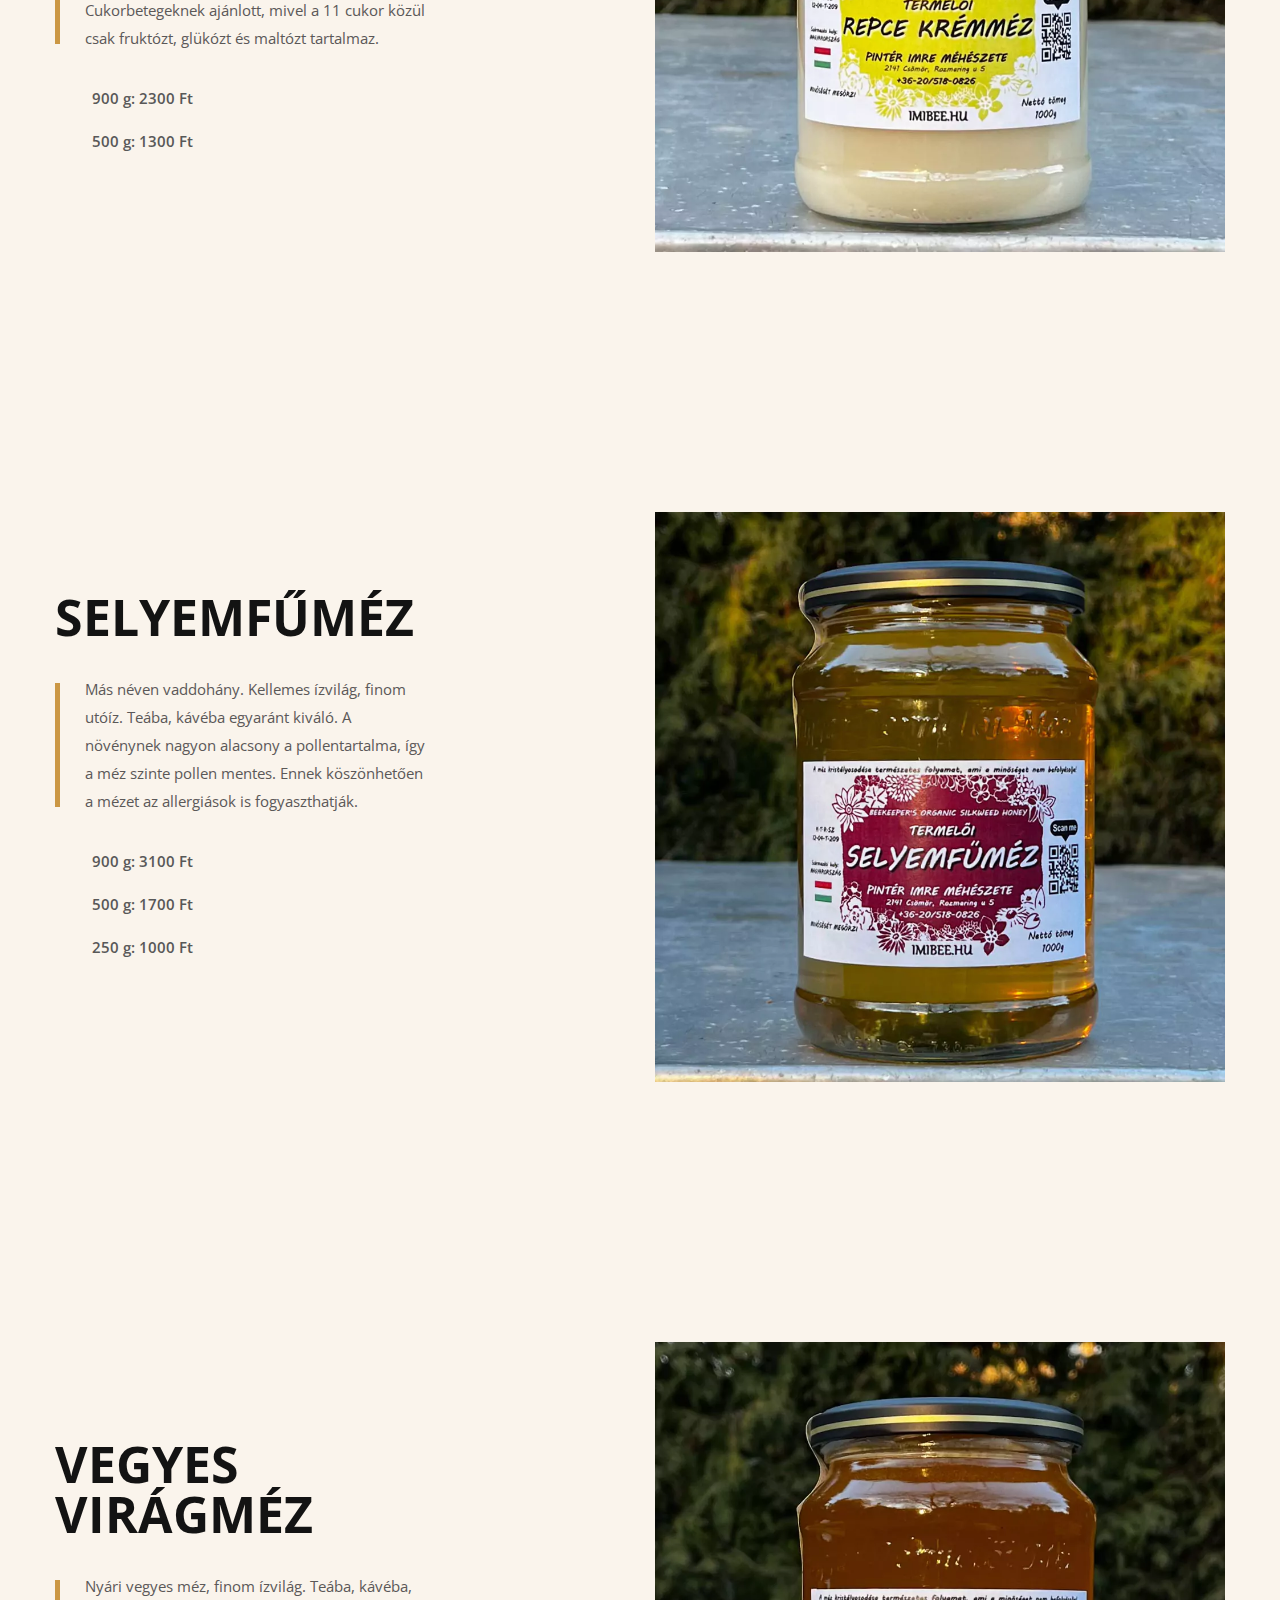
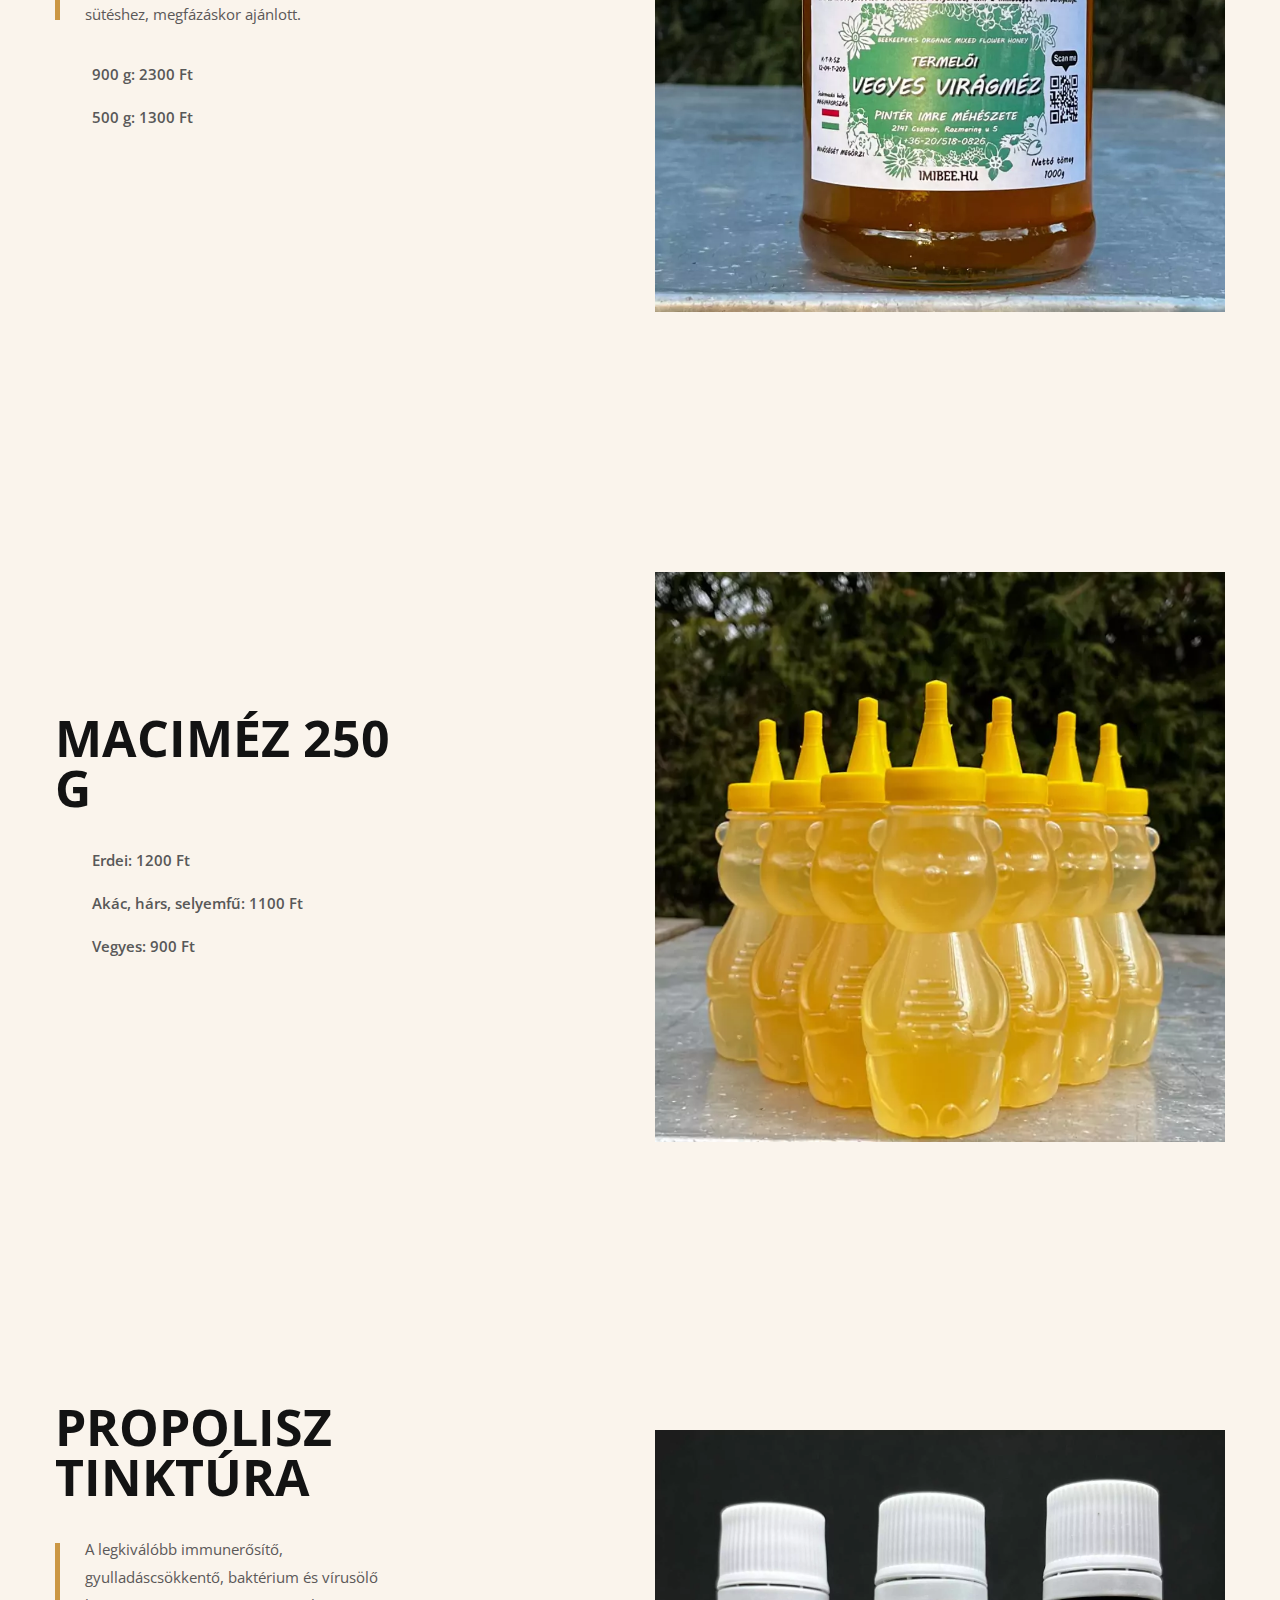
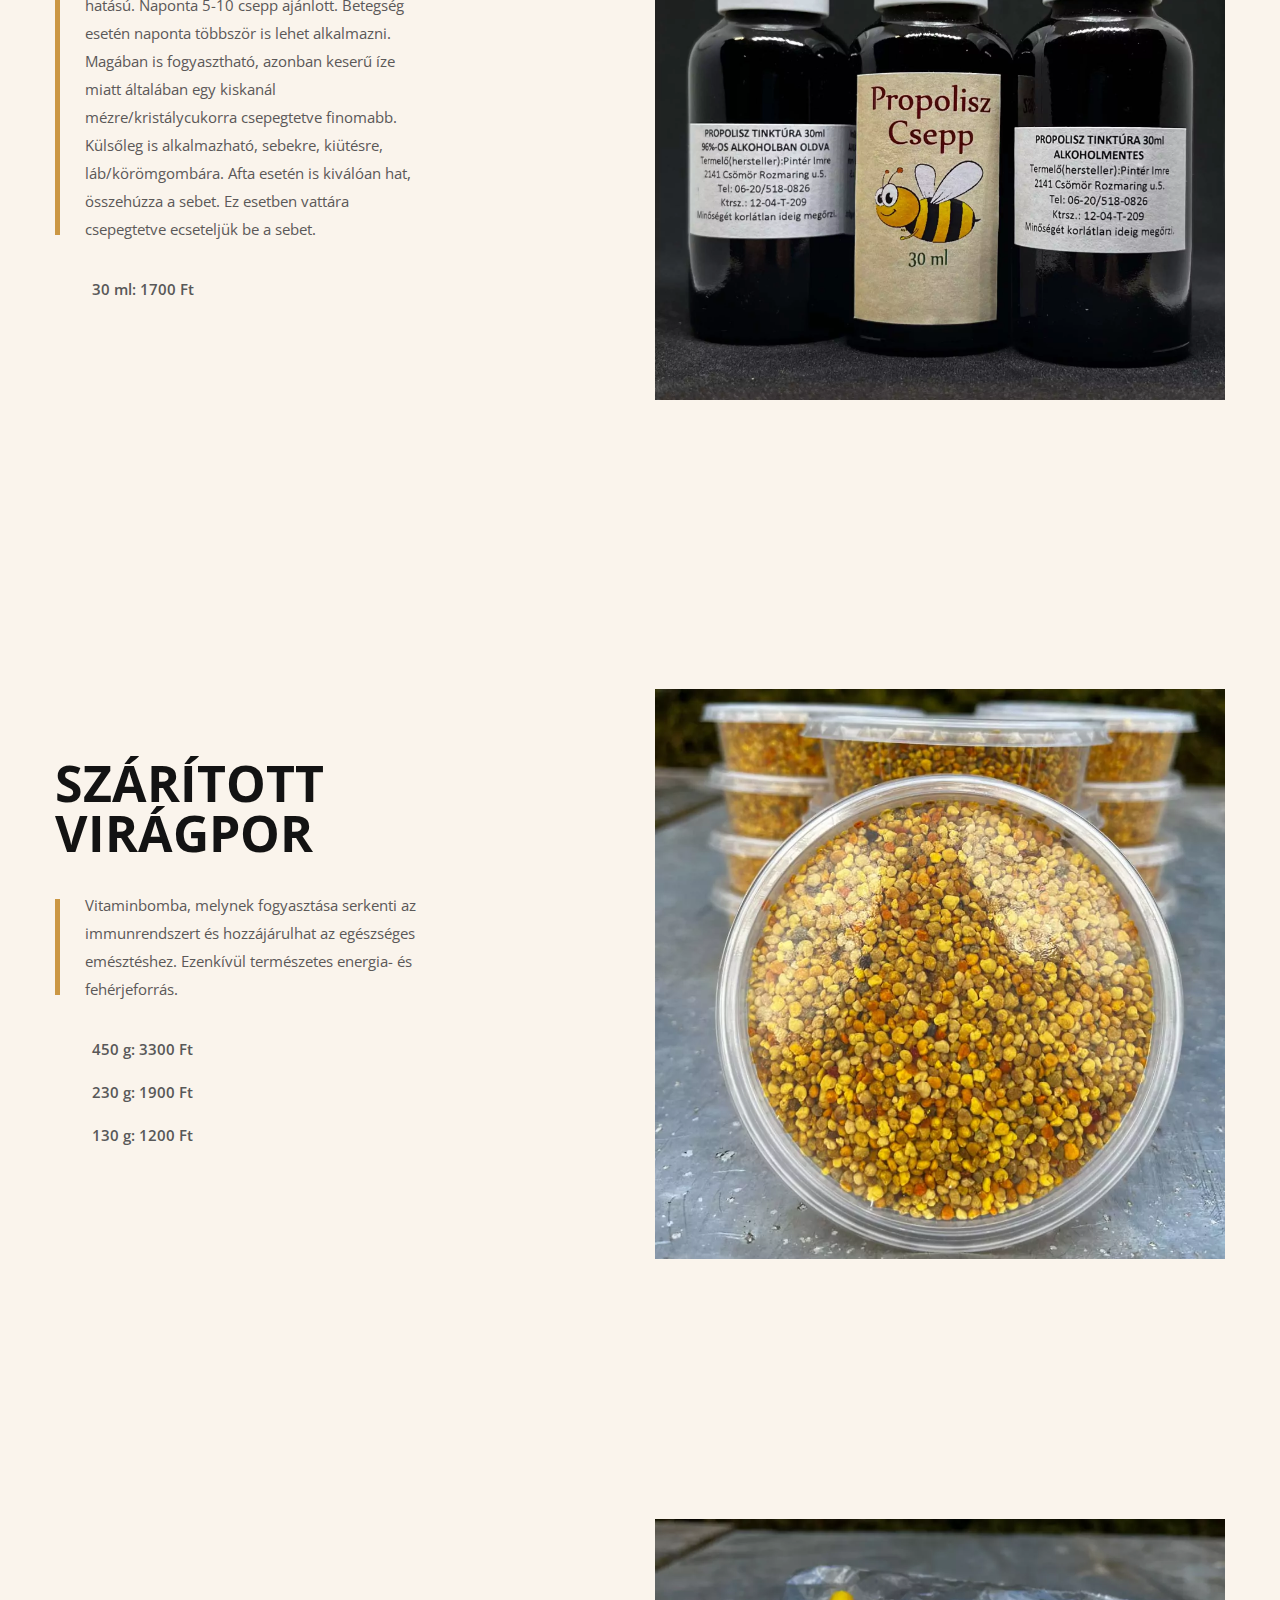
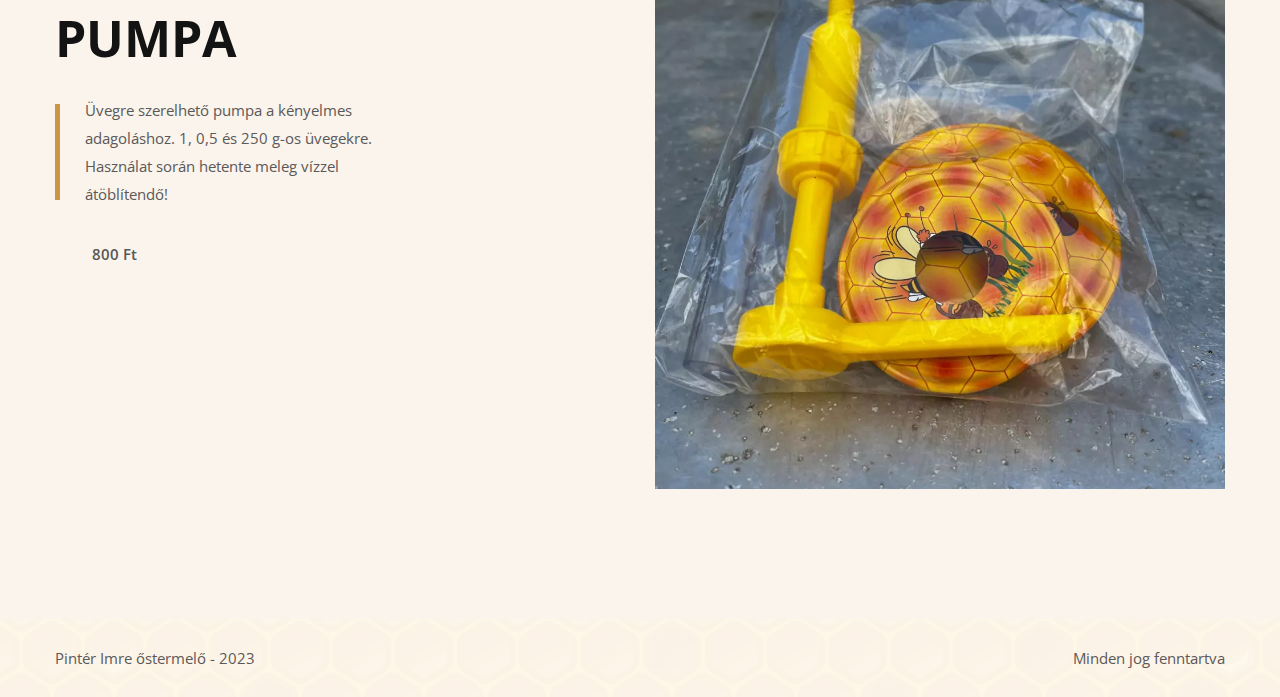
<file: mezek.html>
<!DOCTYPE html>
<html lang="en">

<head>
    <meta charset="utf-8">
    <meta http-equiv="X-UA-Compatible" content="IE=edge">
    <meta name="viewport" content="width=device-width, initial-scale=1.0, maximum-scale=1.0, user-scalable=0">

    <title>Mézeink - IMIBEE</title>

    <!-- Fav Icon -->
    <link rel="icon" href="assets/images/favicon.ico" type="image/x-icon">

    <!-- Google Fonts -->
    <link href="https://fonts.googleapis.com/css2?family=Open+Sans+Condensed:ital,wght@0,300;0,700;1,300&display=swap"
        rel="stylesheet">
    <link
        href="https://fonts.googleapis.com/css2?family=Open+Sans:ital,wght@0,300;0,400;0,600;0,700;0,800;1,300;1,400;1,600;1,700;1,800&display=swap"
        rel="stylesheet">

    <!-- Stylesheets -->
    <link href="assets/css/font-awesome-all.css" rel="stylesheet">
    <link href="assets/css/flaticon.css" rel="stylesheet">
    <link href="assets/css/owl.css" rel="stylesheet">
    <link href="assets/css/bootstrap.css" rel="stylesheet">
    <link href="assets/css/jquery.fancybox.min.css" rel="stylesheet">
    <link href="assets/css/animate.css" rel="stylesheet">
    <link href="assets/css/color.css" rel="stylesheet">
    <link href="assets/css/style.css" rel="stylesheet">
    <link href="assets/css/responsive.css" rel="stylesheet">

    <!-- Google Tag Manager -->
    <script>(function (w, d, s, l, i) {
            w[l] = w[l] || []; w[l].push({
                'gtm.start':
                    new Date().getTime(), event: 'gtm.js'
            }); var f = d.getElementsByTagName(s)[0],
                j = d.createElement(s), dl = l != 'dataLayer' ? '&l=' + l : ''; j.async = true; j.src =
                    'https://www.googletagmanager.com/gtm.js?id=' + i + dl; f.parentNode.insertBefore(j, f);
        })(window, document, 'script', 'dataLayer', 'GTM-TH7MWDD');</script>
    <!-- End Google Tag Manager -->

</head>


<!-- page wrapper -->

<body>
    <!-- Google Tag Manager (noscript) -->
    <noscript><iframe src="https://www.googletagmanager.com/ns.html?id=GTM-TH7MWDD" height="0" width="0"
            style="display:none;visibility:hidden"></iframe></noscript>
    <!-- End Google Tag Manager (noscript) -->
    <div class="boxed_wrapper">


        <!-- main header -->
        <header class="main-header style-one">
            <!-- header-lower -->
            <div class="header-lower">
                <div class="outer-box">
                    <div class="logo-box">
                        <figure class="logo"><a href="index.html">
                                <h1 style="color: #fff; font-weight: 700; letter-spacing: 0.5vw;">IMIBEE</h1>
                            </a></figure>
                    </div>
                    <div class="menu-area" style="top:0;">
                        <!--Mobile Navigation Toggler-->
                        <div class="mobile-nav-toggler">
                            <i class="icon-bar"></i>
                            <i class="icon-bar"></i>
                            <i class="icon-bar"></i>
                        </div>
                        <nav class="main-menu navbar-expand-md navbar-light">
                            <div class="collapse navbar-collapse show clearfix" id="navbarSupportedContent">
                                <ul class="navigation clearfix">
                                    <li class="current"><a href="index.html">Kezdőlap</a>
                                    </li>
                                    <li><a href="index.html#rolunk">Rólunk</a>
                                    </li>
                                    <li><a href="mezek.html">Termékeink</a>
                                    </li>
                                    <li><a href="index.html#rendeles">Rendelés</a>
                                    </li>
                                    <li><a href="index.html#gallery">Galéria</a>
                                    </li>
                                </ul>
                            </div>
                        </nav>
                    </div>
                    <div class="nav-right-content">
                        <ul class="social-links clearfix">
                            <li><a href="https://www.facebook.com/profile.php?id=100089684294254" target=”_blank”><i
                                        class="fab fa-facebook-f"></i></a></li>
                        </ul>
                    </div>
                </div>
            </div>

            <!--sticky Header-->
            <div class="sticky-header" style="top:0;">
                <div class="outer-box">
                    <div class="logo-box">
                        <figure class="logo"><a href="index.html">
                                <h1 style="color: #fff; font-weight: 700; letter-spacing: 0.5vw;">IMIBEE</h1>
                            </a></figure>
                    </div>
                    <div class="menu-area">
                        <nav class="main-menu clearfix">
                            <!--Keep This Empty / Menu will come through Javascript-->
                        </nav>
                    </div>
                    <div class="nav-right-content">
                        <ul class="social-links clearfix">
                            <li><a href="https://www.facebook.com/profile.php?id=100089684294254" target=”_blank”><i
                                        class="fab fa-facebook-f"></i></a></li>
                        </ul>
                    </div>
                </div>
            </div>
        </header>
        <!-- main-header end -->

        <!-- Mobile Menu  -->
        <div class="mobile-menu">
            <div class="menu-backdrop"></div>
            <div class="close-btn"><i class="fas fa-times"></i></div>

            <nav class="menu-box">
                <div class="nav-logo"><a href="index.html"><img src="assets/images/logo.png" alt="" title=""></a></div>
                <div class="menu-outer">
                    <!--Here Menu Will Come Automatically Via Javascript / Same Menu as in Header-->
                </div>
            </nav>
        </div><!-- End Mobile Menu -->

        <!--Page Title-->
        <section class="page-title centred" style="background-image: url(assets/images/banner/banner-1.png);">
            <div class="auto-container">
                <div class="content-box">
                    <div class="title">
                        <h1>Az összes termék egy helyen</h1>
                    </div>
                    <ul class="bread-crumb clearfix">
                        <li><a href="index.html">Kezdőlap</a></li>
                        <li>Mézeink</li>
                    </ul>
                </div>
            </div>
        </section>
        <!--End Page Title-->

        <!-- shop-section -->
        <section class="shop-section alternat-2 centred mobile-hide" id="mezek">
            <div class="pattern-layer" style="background-image: url(assets/images/shape/shape-4.png);"></div>
            <div class="auto-container">
                <div class="sec-title style-two centred">
                    <h2>Termékeink</h2>
                </div>
                <div class="row clearfix">
                    <div class="col-lg-3 col-md-6 col-sm-12 shop-block">
                        <div class="shop-block-one wow fadeInUp animated animated" data-wow-delay="00ms"
                            data-wow-duration="1500ms">
                            <div class="inner-box">
                                <figure class="image-box"><a href="#mm1"><img src="assets/images/mezek/mez1.webp"
                                            alt=""></a></figure>
                                <div class="lower-content">
                                    <h5><a href="#mm1"><span id="meznev1"></span></a></h5>
                                    <span class="price" id="m1"></span>
                                    <span class="price" id="m1_1"></span>
                                    <span class="price" id="m1_2"></span>
                                </div>
                            </div>
                        </div>
                    </div>
                    <div class="col-lg-3 col-md-6 col-sm-12 shop-block">
                        <div class="shop-block-one wow fadeInUp animated animated" data-wow-delay="200ms"
                            data-wow-duration="1500ms">
                            <div class="inner-box">
                                <figure class="image-box"><a href="#mm2"><img src="assets/images/mezek/mez2.webp"
                                            alt=""></a></figure>
                                <div class="lower-content">
                                    <h5><a href="#mm2"><span id="meznev2"></span></a></h5>
                                    <span class="price" id="m2"></span>
                                    <span class="price" id="m2_1"></span>
                                    <span class="price" id="m2_2"></span>
                                </div>
                            </div>
                        </div>
                    </div>
                    <div class="col-lg-3 col-md-6 col-sm-12 shop-block">
                        <div class="shop-block-one wow fadeInUp animated animated" data-wow-delay="400ms"
                            data-wow-duration="1500ms">
                            <div class="inner-box">
                                <figure class="image-box"><a href="#mm3"><img src="assets/images/mezek/mez3.webp"
                                            alt=""></a></figure>
                                <div class="lower-content">
                                    <h5><a href="#mm3"><span id="meznev3"></span></a></h5>
                                    <span class="price" id="m3"></span>
                                    <span class="price" id="m3_1"></span>
                                    <span class="price" id="m3_2"></span>
                                </div>
                            </div>
                        </div>
                    </div>
                    <div class="col-lg-3 col-md-6 col-sm-12 shop-block">
                        <div class="shop-block-one wow fadeInUp animated animated" data-wow-delay="600ms"
                            data-wow-duration="1500ms">
                            <div class="inner-box">
                                <figure class="image-box"><a href="#mm4"><img src="assets/images/mezek/mez4.webp"
                                            alt=""></a></figure>
                                <div class="lower-content">
                                    <h5><a href="#mm4"><span id="meznev4"></span></a></h5>
                                    <span class="price" id="m4"></span>
                                    <span class="price" id="m4_1"></span>
                                    <span class="price" id="m4_2"></span>
                                </div>
                            </div>
                        </div>
                    </div>
                </div>
                <div class="row clearfix">
                    <div class="col-lg-3 col-md-6 col-sm-12 shop-block">
                        <div class="shop-block-one wow fadeInUp animated animated" data-wow-delay="00ms"
                            data-wow-duration="1500ms">
                            <div class="inner-box">
                                <figure class="image-box"><a href="#mm5"><img src="assets/images/mezek/mez5.webp"
                                            alt=""></a></figure>
                                <div class="lower-content">
                                    <h5><a href="#mm5"><span id="meznev5"></span></a></h5>
                                    <span class="price" id="m5"></span>
                                    <span class="price" id="m5_1"></span>
                                    <span class="price" id="m5_2"></span>
                                </div>
                            </div>
                        </div>
                    </div>
                    <div class="col-lg-3 col-md-6 col-sm-12 shop-block">
                        <div class="shop-block-one wow fadeInUp animated animated" data-wow-delay="200ms"
                            data-wow-duration="1500ms">
                            <div class="inner-box">
                                <figure class="image-box"><a href="#mm6"><img src="assets/images/mezek/mez6.webp"
                                            alt=""></a></figure>
                                <div class="lower-content">
                                    <h5><a href="#mm6"><span id="meznev6"></span></a></h5>
                                    <span class="price" id="m6"></span>
                                    <span class="price" id="m6_1"></span>
                                    <span class="price" id="m6_2"></span>
                                </div>
                            </div>
                        </div>
                    </div>
                    <div class="col-lg-3 col-md-6 col-sm-12 shop-block">
                        <div class="shop-block-one wow fadeInUp animated animated" data-wow-delay="400ms"
                            data-wow-duration="1500ms">
                            <div class="inner-box">
                                <figure class="image-box"><a href="#mm7"><img src="assets/images/mezek/mez7.webp"
                                            alt=""></a></figure>
                                <div class="lower-content">
                                    <h5><a href="#mm7"><span id="meznev7"></span></a></h5>
                                    <span class="price" id="m7"></span>
                                    <span class="price" id="m7_1"></span>
                                    <span class="price" id="m7_2"></span>
                                </div>
                            </div>
                        </div>
                    </div>
                    <div class="col-lg-3 col-md-6 col-sm-12 shop-block">
                        <div class="shop-block-one wow fadeInUp animated animated" data-wow-delay="600ms"
                            data-wow-duration="1500ms">
                            <div class="inner-box">
                                <figure class="image-box"><a href="#mm8"><img src="assets/images/mezek/mez8.webp"
                                            alt=""></a></figure>
                                <div class="lower-content">
                                    <h5><a href="#mm8"><span id="meznev8"></span></a></h5>
                                    <span class="price" id="m8"></span>
                                    <span class="price" id="m8_1"></span>
                                    <span class="price" id="m8_2"></span>
                                </div>
                            </div>
                        </div>
                    </div>
                </div>
                <div class="row clearfix">
                    <div class="col-lg-3 col-md-6 col-sm-12 shop-block">
                        <div class="shop-block-one wow fadeInUp animated animated" data-wow-delay="00ms"
                            data-wow-duration="1500ms">
                            <div class="inner-box">
                                <figure class="image-box"><a href="#mm9"><img src="assets/images/mezek/mez9.webp"
                                            alt=""></a></figure>
                                <div class="lower-content">
                                    <h5><a href="#mm9"><span id="meznev9"></span></a></h5>
                                    <span class="price" id="m9"></span>
                                    <span class="price" id="m9_1"></span>
                                    <span class="price" id="m9_2"></span>
                                </div>
                            </div>
                        </div>
                    </div>
                    <div class="col-lg-3 col-md-6 col-sm-12 shop-block">
                        <div class="shop-block-one wow fadeInUp animated animated" data-wow-delay="200ms"
                            data-wow-duration="1500ms">
                            <div class="inner-box">
                                <figure class="image-box"><a href="#mm10"><img src="assets/images/mezek/mez10.webp"
                                            alt=""></a></figure>
                                <div class="lower-content">
                                    <h5><a href="#mm10"><span id="meznev10"></span></a></h5>
                                    <span class="price" id="m10"></span>
                                    <span class="price" id="m10_1"></span>
                                    <span class="price" id="m10_2"></span>
                                </div>
                            </div>
                        </div>
                    </div>
                    <div class="col-lg-3 col-md-6 col-sm-12 shop-block">
                        <div class="shop-block-one wow fadeInUp animated animated" data-wow-delay="400ms"
                            data-wow-duration="1500ms">
                            <div class="inner-box">
                                <figure class="image-box"><a href="#mm11"><img src="assets/images/mezek/mez11.webp"
                                            alt=""></a></figure>
                                <div class="lower-content">
                                    <h5><a href="#mm11"><span id="meznev11"></span></a></h5>
                                    <span class="price" id="m11"></span>
                                    <span class="price" id="m11_1"></span>
                                    <span class="price" id="m11_2"></span>
                                </div>
                            </div>
                        </div>
                    </div>
                    <div class="col-lg-3 col-md-6 col-sm-12 shop-block">
                        <div class="shop-block-one wow fadeInUp animated animated" data-wow-delay="600ms"
                            data-wow-duration="1500ms">
                            <div class="inner-box">
                                <figure class="image-box"><a href="#mm12"><img src="assets/images/mezek/mez12.webp"
                                            alt=""></a></figure>
                                <div class="lower-content">
                                    <h5><a href="#mm12"><span id="meznev12"></span></a></h5>
                                    <span class="price" id="m12"></span>
                                    <span class="price" id="m12_1"></span>
                                    <span class="price" id="m12_2"></span>
                                </div>
                            </div>
                        </div>
                    </div>
                </div>
                <div class="row clearfix">
                    <div class="col-lg-3 col-md-6 col-sm-12 shop-block">
                        <div class="shop-block-one wow fadeInUp animated animated" data-wow-delay="00ms"
                            data-wow-duration="1500ms">
                            <div class="inner-box">
                                <figure class="image-box"><a href="#mm13"><img src="assets/images/mezek/mez13.webp"
                                            alt=""></a></figure>
                                <div class="lower-content">
                                    <h5><a href="#mm13"><span id="meznev13"></span></a></h5>
                                    <span class="price" id="m13"></span>
                                    <span class="price" id="m13_1"></span>
                                    <span class="price" id="m13_2"></span>
                                </div>
                            </div>
                        </div>
                    </div>
                </div>
                <br>
                <h2 class="fadeInUp animated">Minden mézünkből elérhető 170 grammos kiszerelés, egységesen 800 forintért.</h2>
            </div>
        </section>
        <!-- shop-section end -->

        <!-- feature-style-three -->
        <section class="feature-style-three sec-pad-2 bg-color-1" id="mm1">
            <div class="auto-container">
                <div class="row align-items-center clearfix">
                    <div class="col-lg-4 col-md-12 col-sm-12 content-column">
                        <div class="content_block_4">
                            <div class="content-box">
                                <div class="sec-title style-two">
                                    <h2><span id="emeznev1"></span></h2>
                                </div>
                                <div class="text">
                                    <p id="leiras1"></p>
                                </div>
                                <ul class="list-item clearfix">
                                    <li><span class="price" id="em1"></span></li>
                                    <li><span class="price" id="em1_1"></span></li>
                                    <li><span class="price" id="em1_2"></span></li>
                                </ul>

                            </div>
                        </div>
                    </div>
                    <div class="col-lg-8 col-md-12 col-sm-12 image-column">
                        <div class="image_block_3">
                            <div class="image-box">
                                <figure class="image image-1"><img src="assets/images/mezek/mez1.webp" alt=""></figure>
                            </div>
                        </div>
                    </div>
                </div>
            </div>
        </section>
        <!-- feature-style-three end -->

        <!-- feature-style-three -->
        <section class="feature-style-three sec-pad-2 bg-color-1" id="mm2">
            <div class="auto-container">
                <div class="row align-items-center clearfix">
                    <div class="col-lg-4 col-md-12 col-sm-12 content-column">
                        <div class="content_block_4">
                            <div class="content-box">
                                <div class="sec-title style-two">
                                    <h2><span id="emeznev2"></span></h2>
                                </div>
                                <div class="text">
                                    <p id="leiras2"></p>
                                </div>
                                <ul class="list-item clearfix">
                                    <li><span class="price" id="em2"></span></li>
                                    <li><span class="price" id="em2_1"></span></li>
                                    <li><span class="price" id="em2_2"></span></li>
                                </ul>

                            </div>
                        </div>
                    </div>
                    <div class="col-lg-8 col-md-12 col-sm-12 image-column">
                        <div class="image_block_3">
                            <div class="image-box">
                                <figure class="image image-1"><img src="assets/images/mezek/mez2.webp" alt=""></figure>
                            </div>
                        </div>
                    </div>
                </div>
            </div>
        </section>
        <!-- feature-style-three end -->

        <!-- feature-style-three -->
        <section class="feature-style-three sec-pad-2 bg-color-1" id="mm3">
            <div class="auto-container">
                <div class="row align-items-center clearfix">
                    <div class="col-lg-4 col-md-12 col-sm-12 content-column">
                        <div class="content_block_4">
                            <div class="content-box">
                                <div class="sec-title style-two">
                                    <h2><span id="emeznev3"></span></h2>
                                </div>
                                <div class="text">
                                    <p id="leiras3"></p>
                                </div>
                                <ul class="list-item clearfix">
                                    <li><span class="price" id="em3"></span></li>
                                    <li><span class="price" id="em3_1"></span></li>
                                    <li><span class="price" id="em3_2"></span></li>
                                </ul>

                            </div>
                        </div>
                    </div>
                    <div class="col-lg-8 col-md-12 col-sm-12 image-column">
                        <div class="image_block_3">
                            <div class="image-box">
                                <figure class="image image-1"><img src="assets/images/mezek/mez3.webp" alt=""></figure>
                            </div>
                        </div>
                    </div>
                </div>
            </div>
        </section>
        <!-- feature-style-three end -->

        <!-- feature-style-three -->
        <section class="feature-style-three sec-pad-2 bg-color-1" id="mm4">
            <div class="auto-container">
                <div class="row align-items-center clearfix">
                    <div class="col-lg-4 col-md-12 col-sm-12 content-column">
                        <div class="content_block_4">
                            <div class="content-box">
                                <div class="sec-title style-two">
                                    <h2><span id="emeznev4"></span></h2>
                                </div>
                                <div class="text">
                                    <p id="leiras4"></p>
                                </div>
                                <ul class="list-item clearfix">
                                    <li><span class="price" id="em4"></span></li>
                                    <li><span class="price" id="em4_1"></span></li>
                                    <li><span class="price" id="em4_2"></span></li>
                                </ul>

                            </div>
                        </div>
                    </div>
                    <div class="col-lg-8 col-md-12 col-sm-12 image-column">
                        <div class="image_block_3">
                            <div class="image-box">
                                <figure class="image image-1"><img src="assets/images/mezek/mez4.webp" alt=""></figure>
                            </div>
                        </div>
                    </div>
                </div>
            </div>
        </section>
        <!-- feature-style-three end -->

        <!-- feature-style-three -->
        <section class="feature-style-three sec-pad-2 bg-color-1" id="mm5">
            <div class="auto-container">
                <div class="row align-items-center clearfix">
                    <div class="col-lg-4 col-md-12 col-sm-12 content-column">
                        <div class="content_block_4">
                            <div class="content-box">
                                <div class="sec-title style-two">
                                    <h2><span id="emeznev5"></span></h2>
                                </div>
                                <div class="text">
                                    <p id="leiras5"></p>
                                </div>
                                <ul class="list-item clearfix">
                                    <li><span class="price" id="em5"></span></li>
                                    <li><span class="price" id="em5_1"></span></li>
                                    <li><span class="price" id="em5_2"></span></li>
                                </ul>

                            </div>
                        </div>
                    </div>
                    <div class="col-lg-8 col-md-12 col-sm-12 image-column">
                        <div class="image_block_3">
                            <div class="image-box">
                                <figure class="image image-1"><img src="assets/images/mezek/mez5.webp" alt=""></figure>
                            </div>
                        </div>
                    </div>
                </div>
            </div>
        </section>
        <!-- feature-style-three end -->

        <!-- feature-style-three -->
        <section class="feature-style-three sec-pad-2 bg-color-1" id="mm6">
            <div class="auto-container">
                <div class="row align-items-center clearfix">
                    <div class="col-lg-4 col-md-12 col-sm-12 content-column">
                        <div class="content_block_4">
                            <div class="content-box">
                                <div class="sec-title style-two">
                                    <h2><span id="emeznev6"></span></h2>
                                </div>
                                <div class="text">
                                    <p id="leiras6"></p>
                                </div>
                                <ul class="list-item clearfix">
                                    <li><span class="price" id="em6"></span></li>
                                    <li><span class="price" id="em6_1"></span></li>
                                    <li><span class="price" id="em6_2"></span></li>
                                </ul>

                            </div>
                        </div>
                    </div>
                    <div class="col-lg-8 col-md-12 col-sm-12 image-column">
                        <div class="image_block_3">
                            <div class="image-box">
                                <figure class="image image-1"><img src="assets/images/mezek/mez6.webp" alt=""></figure>
                            </div>
                        </div>
                    </div>
                </div>
            </div>
        </section>
        <!-- feature-style-three end -->

        <!-- feature-style-three -->
        <section class="feature-style-three sec-pad-2 bg-color-1" id="mm7">
            <div class="auto-container">
                <div class="row align-items-center clearfix">
                    <div class="col-lg-4 col-md-12 col-sm-12 content-column">
                        <div class="content_block_4">
                            <div class="content-box">
                                <div class="sec-title style-two">
                                    <h2><span id="emeznev7"></span></h2>
                                </div>
                                <div class="text">
                                    <p id="leiras7"></p>
                                </div>
                                <ul class="list-item clearfix">
                                    <li><span class="price" id="em7"></span></li>
                                    <li><span class="price" id="em7_1"></span></li>
                                    <li><span class="price" id="em7_2"></span></li>
                                </ul>

                            </div>
                        </div>
                    </div>
                    <div class="col-lg-8 col-md-12 col-sm-12 image-column">
                        <div class="image_block_3">
                            <div class="image-box">
                                <figure class="image image-1"><img src="assets/images/mezek/mez7.webp" alt=""></figure>
                            </div>
                        </div>
                    </div>
                </div>
            </div>
        </section>
        <!-- feature-style-three end -->

        <!-- feature-style-three -->
        <section class="feature-style-three sec-pad-2 bg-color-1" id="mm8">
            <div class="auto-container">
                <div class="row align-items-center clearfix">
                    <div class="col-lg-4 col-md-12 col-sm-12 content-column">
                        <div class="content_block_4">
                            <div class="content-box">
                                <div class="sec-title style-two">
                                    <h2><span id="emeznev8"></span></h2>
                                </div>
                                <div class="text">
                                    <p id="leiras8"></p>
                                </div>
                                <ul class="list-item clearfix">
                                    <li><span class="price" id="em8"></span></li>
                                    <li><span class="price" id="em8_1"></span></li>
                                    <li><span class="price" id="em8_2"></span></li>
                                </ul>

                            </div>
                        </div>
                    </div>
                    <div class="col-lg-8 col-md-12 col-sm-12 image-column">
                        <div class="image_block_3">
                            <div class="image-box">
                                <figure class="image image-1"><img src="assets/images/mezek/mez8.webp" alt=""></figure>
                            </div>
                        </div>
                    </div>
                </div>
            </div>
        </section>
        <!-- feature-style-three end -->

        <!-- feature-style-three -->
        <section class="feature-style-three sec-pad-2 bg-color-1" id="mm9">
            <div class="auto-container">
                <div class="row align-items-center clearfix">
                    <div class="col-lg-4 col-md-12 col-sm-12 content-column">
                        <div class="content_block_4">
                            <div class="content-box">
                                <div class="sec-title style-two">
                                    <h2><span id="emeznev9"></span></h2>
                                </div>
                                <div class="text">
                                    <p id="leiras9"></p>
                                </div>
                                <ul class="list-item clearfix">
                                    <li><span class="price" id="em9"></span></li>
                                    <li><span class="price" id="em9_1"></span></li>
                                    <li><span class="price" id="em9_2"></span></li>
                                </ul>

                            </div>
                        </div>
                    </div>
                    <div class="col-lg-8 col-md-12 col-sm-12 image-column">
                        <div class="image_block_3">
                            <div class="image-box">
                                <figure class="image image-1"><img src="assets/images/mezek/mez9.webp" alt=""></figure>
                            </div>
                        </div>
                    </div>
                </div>
            </div>
        </section>
        <!-- feature-style-three end -->

        <!-- feature-style-three -->
        <section class="feature-style-three sec-pad-2 bg-color-1" id="mm10">
            <div class="auto-container">
                <div class="row align-items-center clearfix">
                    <div class="col-lg-4 col-md-12 col-sm-12 content-column">
                        <div class="content_block_4">
                            <div class="content-box">
                                <div class="sec-title style-two">
                                    <h2><span id="emeznev10"></span></h2>
                                </div>
                                <div class="text">
                                    <p id="leiras10"></p>
                                </div>
                                <ul class="list-item clearfix">
                                    <li><span class="price" id="em10"></span></li>
                                    <li><span class="price" id="em10_1"></span></li>
                                    <li><span class="price" id="em10_2"></span></li>
                                </ul>

                            </div>
                        </div>
                    </div>
                    <div class="col-lg-8 col-md-12 col-sm-12 image-column">
                        <div class="image_block_3">
                            <div class="image-box">
                                <figure class="image image-1"><img src="assets/images/mezek/mez10.webp" alt=""></figure>
                            </div>
                        </div>
                    </div>
                </div>
            </div>
        </section>
        <!-- feature-style-three end -->

        <!-- feature-style-three -->
        <section class="feature-style-three sec-pad-2 bg-color-1" id="mm11">
            <div class="auto-container">
                <div class="row align-items-center clearfix">
                    <div class="col-lg-4 col-md-12 col-sm-12 content-column">
                        <div class="content_block_4">
                            <div class="content-box">
                                <div class="sec-title style-two">
                                    <h2><span id="emeznev11"></span></h2>
                                </div>
                                <div class="text">
                                    <p id="leiras11"></p>
                                </div>
                                <ul class="list-item clearfix">
                                    <li><span class="price" id="em11"></span></li>
                                    <li><span class="price" id="em11_1"></span></li>
                                    <li><span class="price" id="em11_2"></span></li>
                                </ul>

                            </div>
                        </div>
                    </div>
                    <div class="col-lg-8 col-md-12 col-sm-12 image-column">
                        <div class="image_block_3">
                            <div class="image-box">
                                <figure class="image image-1"><img src="assets/images/mezek/mez11.webp" alt=""></figure>
                            </div>
                        </div>
                    </div>
                </div>
            </div>
        </section>
        <!-- feature-style-three end -->

        <!-- feature-style-three -->
        <section class="feature-style-three sec-pad-2 bg-color-1" id="mm12">
            <div class="auto-container">
                <div class="row align-items-center clearfix">
                    <div class="col-lg-4 col-md-12 col-sm-12 content-column">
                        <div class="content_block_4">
                            <div class="content-box">
                                <div class="sec-title style-two">
                                    <h2><span id="emeznev12"></span></h2>
                                </div>
                                <div class="text">
                                    <p id="leiras12"></p>
                                </div>
                                <ul class="list-item clearfix">
                                    <li><span class="price" id="em12"></span></li>
                                    <li><span class="price" id="em12_1"></span></li>
                                    <li><span class="price" id="em12_2"></span></li>
                                </ul>

                            </div>
                        </div>
                    </div>
                    <div class="col-lg-8 col-md-12 col-sm-12 image-column">
                        <div class="image_block_3">
                            <div class="image-box">
                                <figure class="image image-1"><img src="assets/images/mezek/mez12.webp" alt=""></figure>
                            </div>
                        </div>
                    </div>
                </div>
            </div>
        </section>
        <!-- feature-style-three end -->

        <!-- feature-style-three -->
        <section class="feature-style-three sec-pad-2 bg-color-1" id="mm13">
            <div class="auto-container">
                <div class="row align-items-center clearfix">
                    <div class="col-lg-4 col-md-12 col-sm-12 content-column">
                        <div class="content_block_4">
                            <div class="content-box">
                                <div class="sec-title style-two">
                                    <h2><span id="emeznev13"></span></h2>
                                </div>
                                <div class="text">
                                    <p id="leiras13"></p>
                                </div>
                                <ul class="list-item clearfix">
                                    <li><span class="price" id="em13"></span></li>
                                    <li><span class="price" id="em13_1"></span></li>
                                    <li><span class="price" id="em13_2"></span></li>
                                </ul>

                            </div>
                        </div>
                    </div>
                    <div class="col-lg-8 col-md-12 col-sm-12 image-column">
                        <div class="image_block_3">
                            <div class="image-box">
                                <figure class="image image-1"><img src="assets/images/mezek/mez13.webp" alt=""></figure>
                            </div>
                        </div>
                    </div>
                </div>
            </div>
        </section>
        <!-- feature-style-three end -->


        <!-- main-footer -->
        <footer class="main-footer">
            <div class="pattern-layer" style="background-image: url(assets/images/shape/shape-3.png);"></div>
            <div class="auto-container">
                <div class="footer-bottom clearfix">
                    <div class="text pull-left">
                        <p>Pintér Imre őstermelő - 2023</p>
                    </div>
                    <div class="text pull-right">
                        <p>Minden jog fenntartva</p>
                    </div>
                </div>
            </div>
        </footer>
        <!-- main-footer end -->


        <!--Scroll to top-->
        <button class="scroll-top scroll-to-target" data-target="html">
            <span class="far fa-angle-up"></span>
        </button>
    </div>


    <!-- jequery plugins -->
    <script src="assets/js/jquery.js"></script>
    <script src="assets/js/popper.min.js"></script>
    <script src="assets/js/bootstrap.min.js"></script>
    <script src="assets/js/owl.js"></script>
    <script src="assets/js/wow.js"></script>
    <script src="assets/js/validation.js"></script>
    <script src="assets/js/jquery.fancybox.js"></script>
    <script src="assets/js/appear.js"></script>
    <script src="assets/js/nav-tool.js"></script>
    <script src="assets/js/scrollbar.js"></script>
    <script src="assets/js/jquery.nice-select.min.js"></script>

    <!-- main-js -->
    <script src="assets/js/script.js"></script>
    <script src="prices.js"></script>

</body><!-- End of .page_wrapper -->

</html>
</file>
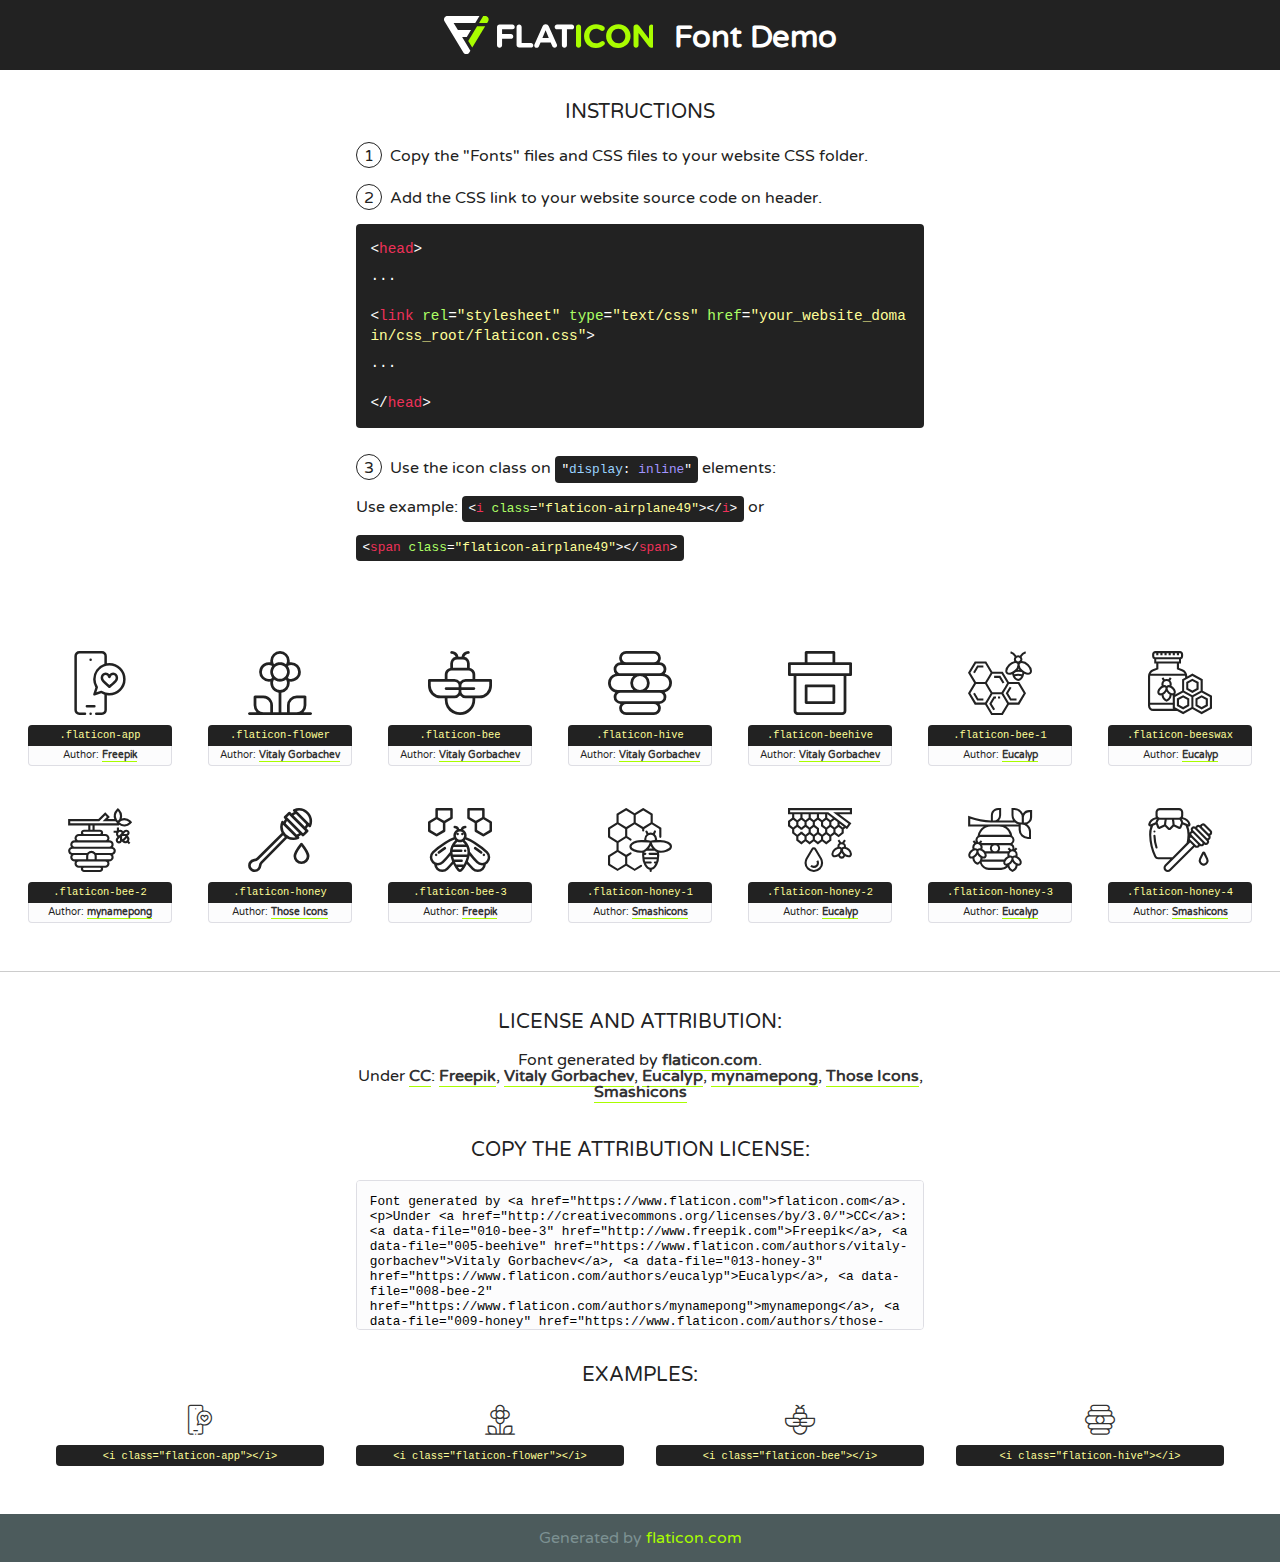
<file: assets/fonts/flaticon.html>
<!DOCTYPE html>
<!--
  Flaticon icon font: Flaticon
  Creation date: 08/07/2020 14:46
-->
<html>
<!DOCTYPE html>
<html>

<head>
    <title>Flaticon WebFont</title>
    <link href="http://fonts.googleapis.com/css?family=Varela+Round" rel="stylesheet" type="text/css" />
    <link rel="stylesheet" type="text/css" href="flaticon.css">
    <meta charset="UTF-8">
    <style>
    html, body, div, span, applet, object, iframe,
    h1, h2, h3, h4, h5, h6, p, blockquote, pre,
    a, abbr, acronym, address, big, cite, code,
    del, dfn, em, img, ins, kbd, q, s, samp,
    small, strike, strong, sub, sup, tt, var,
    b, u, i, center,
    dl, dt, dd, ol, ul, li,
    fieldset, form, label, legend,
    table, caption, tbody, tfoot, thead, tr, th, td,
    article, aside, canvas, details, embed, 
    figure, figcaption, footer, header, hgroup, 
    menu, nav, output, ruby, section, summary,
    time, mark, audio, video {
        margin: 0;
        padding: 0;
        border: 0;
        font-size: 100%;
        font: inherit;
        vertical-align: baseline;
    }
    /* HTML5 display-role reset for older browsers */
    article, aside, details, figcaption, figure, 
    footer, header, hgroup, menu, nav, section {
        display: block;
    }
    body {
        line-height: 1;
    }
    ol, ul {
        list-style: none;
    }
    blockquote, q {
        quotes: none;
    }
    blockquote:before, blockquote:after,
    q:before, q:after {
        content: '';
        content: none;
    }
    table {
        border-collapse: collapse;
        border-spacing: 0;
    }
    body {
        font-family: 'Varela Round', Helvetica, Arial, sans-serif;
        font-size: 16px;
        color: #222;
    }
    a {
        color: #333;
        border-bottom: 1px solid #a9fd00;
        font-weight: bold;
        text-decoration: none;
    }
    * {
        -moz-box-sizing: border-box;
        -webkit-box-sizing: border-box;
        box-sizing: border-box;
        margin: 0;
        padding: 0;
    }
    [class^="flaticon-"]:before, [class*=" flaticon-"]:before, [class^="flaticon-"]:after, [class*=" flaticon-"]:after {
        font-family: Flaticon;
        font-size: 30px;
        font-style: normal;
        margin-left: 20px;
        color: #333;
    }
    .wrapper {
        max-width: 600px;
        margin: auto;
        padding: 0 1em;
    }
    .title {
        font-size: 1.25em;
        text-align: center;
        margin-bottom: 1em;
        text-transform: uppercase;
    }
    header {
        text-align: center;
        background-color: #222;
        color: #fff;
        padding: 1em;
    }
    header .logo {
        width: 210px;
        height: 38px;
        display: inline-block;
        vertical-align: middle;
        margin-right: 1em;
        border: none;
    }
    header strong {
        font-size: 1.95em;
        font-weight: bold;
        vertical-align: middle;
        margin-top: 5px;
        display: inline-block;
    }
    .demo {
        margin: 2em auto;
        line-height: 1.25em;
    }
    .demo ul li {
        margin-bottom: 1em;
    }
    .demo ul li .num {
        color: #222;
        border-radius: 20px;
        display: inline-block;
        width: 26px;
        padding: 3px;
        height: 26px;
        text-align: center;
        margin-right: 0.5em;
        border: 1px solid #222;
    }
    .demo ul li code {
        background-color: #222;
        border-radius: 4px;
        padding: 0.25em 0.5em;
        display: inline-block;
        color: #fff;
        font-family: Consolas,Monaco,Lucida Console,Liberation Mono,DejaVu Sans Mono,Bitstream Vera Sans Mono,Courier New, monospace;
        font-weight: lighter;
        margin-top: 1em;
        font-size: 0.8em;
        word-break: break-all;
    }
    .demo ul li code.big {
        padding: 1em;
        font-size: 0.9em;
    }
    .demo ul li code .red {
        color: #EF3159;
    }
    .demo ul li code .green {
        color: #ACFF65;
    }
    .demo ul li code .yellow {
        color: #FFFF99;
    }
    .demo ul li code .blue {
        color: #99D3FF;
    }
    .demo ul li code .purple {
        color: #A295FF;
    }
    .demo ul li code .dots {
        margin-top: 0.5em;
        display: block;
    }
    #glyphs {
        border-bottom: 1px solid #ccc;
        padding: 2em 0;
        text-align: center;
    }
    .glyph {
        display: inline-block;
        width: 9em;
        margin: 1em;
        text-align: center;
        vertical-align: top;
        background: #FFF;
    }
    .glyph .glyph-icon {
        padding: 10px;
        display: block;
        font-family:"Flaticon";
        font-size: 64px;
        line-height: 1;
    }
    .glyph .glyph-icon:before {
        font-size: 64px;
        color: #222;
        margin-left: 0;
    }
    .class-name {
        font-size: 0.65em;
        background-color: #222;
        color: #fff;
        border-radius: 4px 4px 0 0;
        padding: 0.5em;
        color: #FFFF99;
        font-family: Consolas,Monaco,Lucida Console,Liberation Mono,DejaVu Sans Mono,Bitstream Vera Sans Mono,Courier New, monospace;
    }
    .author-name {
        font-size: 0.6em;
        background-color: #fcfcfd;
        border: 1px solid #DEDEE4;
        border-top: 0;
        border-radius: 0 0 4px 4px;
        padding: 0.5em;
    }
    .class-name:last-child {
        font-size: 10px;
        color:#888;
    }
    .class-name:last-child a {
        font-size: 10px;
        color:#555;
    }
    .class-name:last-child a:hover {
        color:#a9fd00;
    }
    .glyph > input {
        display: block;
        width: 100px;
        margin: 5px auto;
        text-align: center;
        font-size: 12px;
        cursor: text;
    }
    .glyph > input.icon-input {
        font-family:"Flaticon";
        font-size: 16px;
        margin-bottom: 10px;
    }
    .attribution .title {
        margin-top: 2em;
    }
    .attribution textarea {
        background-color: #fcfcfd;
        padding: 1em;
        border: none;
        box-shadow: none;
        border: 1px solid #DEDEE4;
        border-radius: 4px;
        resize: none;
        width: 100%;
        height: 150px;
        font-size: 0.8em;
        font-family: Consolas,Monaco,Lucida Console,Liberation Mono,DejaVu Sans Mono,Bitstream Vera Sans Mono,Courier New, monospace;
        -webkit-appearance: none;
    }
    .iconsuse {
        margin: 2em auto;
        text-align: center;
        max-width: 1200px;
    }
    .iconsuse:after {
        content: '';
        display: table;
        clear: both;
    }
    .iconsuse .image {
        float: left;
        width: 25%;
        padding: 0 1em;
    }
    .iconsuse .image p {
        margin-bottom: 1em;
    }
    .iconsuse .image span {
        display: block;
        font-size: 0.65em;
        background-color: #222;
        color: #fff;
        border-radius: 4px;
        padding: 0.5em;
        color: #FFFF99;
        margin-top: 1em;
        font-family: Consolas,Monaco,Lucida Console,Liberation Mono,DejaVu Sans Mono,Bitstream Vera Sans Mono,Courier New, monospace;
    }
    #footer {
        text-align: center;
        background-color: #4C5B5C;
        color: #7c9192;
        padding: 1em;
    }
    #footer a {
        border: none;
        color: #a9fd00;
        font-weight: normal;
    }
    @media (max-width: 960px) {
        .iconsuse .image {
            width: 50%;
        }
    }
    @media (max-width: 560px) {
        .iconsuse .image {
            width: 100%;
        }
    }
    </style>
</head>

<body class="characters-off">

    <header>
        <a href="https://www.flaticon.com" target="_blank" class="logo">
            <svg version="1.1" xmlns="http://www.w3.org/2000/svg" xmlns:xlink="http://www.w3.org/1999/xlink" xmlns:a="http://ns.adobe.com/AdobeSVGViewerExtensions/3.0/" viewBox="0 0 560.875 102.036" enable-background="new 0 0 560.875 102.036" xml:space="preserve">
                <defs>
                </defs>
                <g>
                    <g class="letters">
                        <path fill="#ffffff" d="M141.596,29.675c0-3.777,2.985-6.767,6.764-6.767h34.438c3.426,0,6.15,2.728,6.15,6.15
                        c0,3.43-2.724,6.149-6.15,6.149h-27.674v13.091h23.719c3.429,0,6.151,2.724,6.151,6.15c0,3.43-2.723,6.149-6.151,6.149h-23.719
                        v17.574c0,3.773-2.986,6.761-6.764,6.761c-3.779,0-6.764-2.989-6.764-6.761V29.675z"></path>
                        <path fill="#ffffff" d="M193.844,29.149c0-3.781,2.985-6.767,6.764-6.767c3.776,0,6.763,2.985,6.763,6.767v42.957h25.039
                        c3.426,0,6.149,2.726,6.149,6.153c0,3.425-2.723,6.15-6.149,6.15h-31.802c-3.779,0-6.764-2.986-6.764-6.768V29.149z"></path>
                        <path fill="#ffffff" d="M241.891,75.71l21.438-48.407c1.492-3.341,4.215-5.357,7.906-5.357h0.792
                        c3.686,0,6.323,2.017,7.815,5.357l21.439,48.407c0.436,0.967,0.701,1.845,0.701,2.723c0,3.602-2.809,6.501-6.414,6.501
                        c-3.161,0-5.269-1.845-6.499-4.655l-4.132-9.661h-27.059l-4.301,10.102c-1.144,2.631-3.426,4.214-6.237,4.214
                        c-3.517,0-6.24-2.81-6.24-6.325C241.1,77.64,241.451,76.677,241.891,75.71z M279.932,58.666l-8.521-20.297l-8.526,20.297H279.932
                        z"></path>
                        <path fill="#ffffff" d="M314.864,35.387H301.86c-3.429,0-6.239-2.813-6.239-6.238c0-3.429,2.811-6.24,6.239-6.24h39.533
                        c3.426,0,6.237,2.811,6.237,6.24c0,3.425-2.811,6.238-6.237,6.238h-13.001v42.785c0,3.773-2.99,6.761-6.764,6.761
                        c-3.779,0-6.764-2.989-6.764-6.761V35.387z"></path>
                        <path fill="#A9FD00" d="M352.615,29.149c0-3.781,2.985-6.767,6.767-6.767c3.774,0,6.761,2.985,6.761,6.767v49.024
                        c0,3.773-2.987,6.761-6.761,6.761c-3.781,0-6.767-2.989-6.767-6.761V29.149z"></path>
                        <path fill="#A9FD00" d="M374.132,53.836v-0.179c0-17.481,13.178-31.801,32.065-31.801c9.22,0,15.459,2.458,20.557,6.238
                        c1.402,1.054,2.637,2.985,2.637,5.357c0,3.692-2.985,6.59-6.681,6.59c-1.845,0-3.071-0.702-4.044-1.319
                        c-3.776-2.813-7.729-4.393-12.562-4.393c-10.364,0-17.831,8.611-17.831,19.154v0.173c0,10.542,7.291,19.329,17.831,19.329
                        c5.715,0,9.492-1.756,13.359-4.834c1.049-0.874,2.458-1.491,4.039-1.491c3.429,0,6.325,2.813,6.325,6.236
                        c0,2.106-1.056,3.78-2.282,4.834c-5.539,4.834-12.036,7.733-21.878,7.733C387.572,85.464,374.132,71.493,374.132,53.836z"></path>
                        <path fill="#A9FD00" d="M433.009,53.836v-0.179c0-17.481,13.79-31.801,32.766-31.801c18.981,0,32.592,14.143,32.592,31.628v0.173
                        c0,17.483-13.785,31.807-32.769,31.807C446.625,85.464,433.009,71.32,433.009,53.836z M484.224,53.836v-0.179
                        c0-10.539-7.725-19.326-18.626-19.326c-10.893,0-18.449,8.611-18.449,19.154v0.173c0,10.542,7.73,19.329,18.626,19.329
                        C476.676,72.986,484.224,64.378,484.224,53.836z"></path>
                        <path fill="#A9FD00" d="M506.233,29.321c0-3.774,2.99-6.763,6.767-6.763h1.401c3.252,0,5.183,1.583,7.029,3.953l26.093,34.265
                        V29.059c0-3.692,2.99-6.677,6.681-6.677c3.683,0,6.671,2.985,6.671,6.677v48.934c0,3.78-2.987,6.765-6.764,6.765h-0.436
                        c-3.257,0-5.188-1.581-7.034-3.953l-27.056-35.492v32.944c0,3.687-2.985,6.676-6.678,6.676c-3.683,0-6.673-2.989-6.673-6.676
                        V29.321z"></path>
                    </g>
                    <g class="insignia">
                        <path fill="#ffffff" d="M48.372,56.137h12.517l11.156-18.537H37.186L25.688,18.539h57.825L94.668,0H9.271
                        C5.925,0,2.842,1.801,1.198,4.716c-1.644,2.907-1.593,6.482,0.134,9.343l50.38,83.501c1.678,2.781,4.689,4.476,7.938,4.476
                        c3.246,0,6.257-1.695,7.935-4.476l2.898-4.804L48.372,56.137z"></path>
                        <g class="i">
                            <path fill="#A9FD00" d="M93.575,18.539h0.031v0.004l21.652,0.004l2.705-4.488c1.727-2.861,1.778-6.436,0.133-9.343
                            C116.454,1.801,113.371,0,110.026,0h-5.294L93.575,18.539z"></path>
                            <polygon fill="#A9FD00" points="88.291,27.356 64.725,66.486 75.519,84.404 109.942,27.356"></polygon>
                        </g>
                    </g>
                </g>
            </svg>
        </a>
        <strong>Font Demo</strong>
    </header>


    <section class="demo wrapper">

        <p class="title">Instructions</p>

        <ul>
            <li>
                <span class="num">1</span>Copy the "Fonts" files and CSS files to your website CSS folder.
            </li>
            <li>
                <span class="num">2</span>Add the CSS link to your website source code on header.
                <code class="big">
                    &lt;<span class="red">head</span>&gt;
                    <br/><span class="dots">...</span>
                    <br/>&lt;<span class="red">link</span> <span class="green">rel</span>=<span class="yellow">"stylesheet"</span> <span class="green">type</span>=<span class="yellow">"text/css"</span> <span class="green">href</span>=<span class="yellow">"your_website_domain/css_root/flaticon.css"</span>&gt;
                    <br/><span class="dots">...</span>
                    <br/>&lt;/<span class="red">head</span>&gt;
                </code>
            </li>

            <li>
                <p>
                    <span class="num">3</span>Use the icon class on <code>"<span class="blue">display</span>:<span class="purple"> inline</span>"</code> elements:
                    <br />
                    Use example: <code>&lt;<span class="red">i</span> <span class="green">class</span>=<span class="yellow">&quot;flaticon-airplane49&quot;</span>&gt;&lt;/<span class="red">i</span>&gt;</code> or <code>&lt;<span class="red">span</span> <span class="green">class</span>=<span class="yellow">&quot;flaticon-airplane49&quot;</span>&gt;&lt;/<span class="red">span</span>&gt;</code>
            </li>
        </ul>

    </section>




   <section id="glyphs">          
    
      
        <div class="glyph"><div class="glyph-icon flaticon-app"></div>
            <div class="class-name">.flaticon-app</div>
            <div class="author-name">Author: <a data-file="001-app" href="http://www.freepik.com">Freepik</a> </div> 
        </div>        
        
        <div class="glyph"><div class="glyph-icon flaticon-flower"></div>
            <div class="class-name">.flaticon-flower</div>
            <div class="author-name">Author: <a data-file="002-flower" href="https://www.flaticon.com/authors/vitaly-gorbachev">Vitaly Gorbachev</a> </div> 
        </div>        
        
        <div class="glyph"><div class="glyph-icon flaticon-bee"></div>
            <div class="class-name">.flaticon-bee</div>
            <div class="author-name">Author: <a data-file="003-bee" href="https://www.flaticon.com/authors/vitaly-gorbachev">Vitaly Gorbachev</a> </div> 
        </div>        
        
        <div class="glyph"><div class="glyph-icon flaticon-hive"></div>
            <div class="class-name">.flaticon-hive</div>
            <div class="author-name">Author: <a data-file="004-hive" href="https://www.flaticon.com/authors/vitaly-gorbachev">Vitaly Gorbachev</a> </div> 
        </div>        
        
        <div class="glyph"><div class="glyph-icon flaticon-beehive"></div>
            <div class="class-name">.flaticon-beehive</div>
            <div class="author-name">Author: <a data-file="005-beehive" href="https://www.flaticon.com/authors/vitaly-gorbachev">Vitaly Gorbachev</a> </div> 
        </div>        
        
        <div class="glyph"><div class="glyph-icon flaticon-bee-1"></div>
            <div class="class-name">.flaticon-bee-1</div>
            <div class="author-name">Author: <a data-file="006-bee-1" href="https://www.flaticon.com/authors/eucalyp">Eucalyp</a> </div> 
        </div>        
        
        <div class="glyph"><div class="glyph-icon flaticon-beeswax"></div>
            <div class="class-name">.flaticon-beeswax</div>
            <div class="author-name">Author: <a data-file="007-beeswax" href="https://www.flaticon.com/authors/eucalyp">Eucalyp</a> </div> 
        </div>        
        
        <div class="glyph"><div class="glyph-icon flaticon-bee-2"></div>
            <div class="class-name">.flaticon-bee-2</div>
            <div class="author-name">Author: <a data-file="008-bee-2" href="https://www.flaticon.com/authors/mynamepong">mynamepong</a> </div> 
        </div>        
        
        <div class="glyph"><div class="glyph-icon flaticon-honey"></div>
            <div class="class-name">.flaticon-honey</div>
            <div class="author-name">Author: <a data-file="009-honey" href="https://www.flaticon.com/authors/those-icons">Those Icons</a> </div> 
        </div>        
        
        <div class="glyph"><div class="glyph-icon flaticon-bee-3"></div>
            <div class="class-name">.flaticon-bee-3</div>
            <div class="author-name">Author: <a data-file="010-bee-3" href="http://www.freepik.com">Freepik</a> </div> 
        </div>        
        
        <div class="glyph"><div class="glyph-icon flaticon-honey-1"></div>
            <div class="class-name">.flaticon-honey-1</div>
            <div class="author-name">Author: <a data-file="011-honey-1" href="https://www.flaticon.com/authors/smashicons">Smashicons</a> </div> 
        </div>        
        
        <div class="glyph"><div class="glyph-icon flaticon-honey-2"></div>
            <div class="class-name">.flaticon-honey-2</div>
            <div class="author-name">Author: <a data-file="012-honey-2" href="https://www.flaticon.com/authors/eucalyp">Eucalyp</a> </div> 
        </div>        
        
        <div class="glyph"><div class="glyph-icon flaticon-honey-3"></div>
            <div class="class-name">.flaticon-honey-3</div>
            <div class="author-name">Author: <a data-file="013-honey-3" href="https://www.flaticon.com/authors/eucalyp">Eucalyp</a> </div> 
        </div>        
        
        <div class="glyph"><div class="glyph-icon flaticon-honey-4"></div>
            <div class="class-name">.flaticon-honey-4</div>
            <div class="author-name">Author: <a data-file="014-honey-4" href="https://www.flaticon.com/authors/smashicons">Smashicons</a> </div> 
        </div>        
        

    </section>



    <section class="attribution wrapper"   style="text-align:center;">

      <div class="title">License and attribution:</div><div class="attrDiv">Font generated by <a href="https://www.flaticon.com">flaticon.com</a>. <div><p>Under <a href="http://creativecommons.org/licenses/by/3.0/">CC</a>: <a data-file="010-bee-3" href="http://www.freepik.com">Freepik</a>, <a data-file="005-beehive" href="https://www.flaticon.com/authors/vitaly-gorbachev">Vitaly Gorbachev</a>, <a data-file="013-honey-3" href="https://www.flaticon.com/authors/eucalyp">Eucalyp</a>, <a data-file="008-bee-2" href="https://www.flaticon.com/authors/mynamepong">mynamepong</a>, <a data-file="009-honey" href="https://www.flaticon.com/authors/those-icons">Those Icons</a>, <a data-file="014-honey-4" href="https://www.flaticon.com/authors/smashicons">Smashicons</a></p>  </div>
      </div>
      <div class="title">Copy the Attribution License:</div>

    <textarea onclick="this.focus();this.select();">Font generated by &lt;a href=&quot;https://www.flaticon.com&quot;&gt;flaticon.com&lt;/a&gt;. <p>Under <a href="http://creativecommons.org/licenses/by/3.0/">CC</a>: <a data-file="010-bee-3" href="http://www.freepik.com">Freepik</a>, <a data-file="005-beehive" href="https://www.flaticon.com/authors/vitaly-gorbachev">Vitaly Gorbachev</a>, <a data-file="013-honey-3" href="https://www.flaticon.com/authors/eucalyp">Eucalyp</a>, <a data-file="008-bee-2" href="https://www.flaticon.com/authors/mynamepong">mynamepong</a>, <a data-file="009-honey" href="https://www.flaticon.com/authors/those-icons">Those Icons</a>, <a data-file="014-honey-4" href="https://www.flaticon.com/authors/smashicons">Smashicons</a></p>  
     </textarea>

    </section>

    <section class="iconsuse">

          <div class="title">Examples:</div>            
             
            <div class="image">
                <p>
                    <i class="glyph-icon flaticon-app"></i> 
                    <span>&lt;i class=&quot;flaticon-app&quot;&gt;&lt;/i&gt;</span>
                </p>
            </div>
            
            <div class="image">
                <p>
                    <i class="glyph-icon flaticon-flower"></i> 
                    <span>&lt;i class=&quot;flaticon-flower&quot;&gt;&lt;/i&gt;</span>
                </p>
            </div>
            
            <div class="image">
                <p>
                    <i class="glyph-icon flaticon-bee"></i> 
                    <span>&lt;i class=&quot;flaticon-bee&quot;&gt;&lt;/i&gt;</span>
                </p>
            </div>
            
            <div class="image">
                <p>
                    <i class="glyph-icon flaticon-hive"></i> 
                    <span>&lt;i class=&quot;flaticon-hive&quot;&gt;&lt;/i&gt;</span>
                </p>
            </div>
                       
        </div>
                            
    </section>

<div id="footer">
    <div>Generated by <a href="https://www.flaticon.com">flaticon.com</a>
    </div>
</div>



</body>
</html>
</file>
<file: assets/css/flaticon.css>
/*
  	Flaticon icon font: Flaticon
  	Creation date: 08/07/2020 14:46
  	*/

@font-face {
  font-family: "Flaticon";
  src: url("../fonts/Flaticon.eot");
  src: url("../fonts/Flaticon.eot?#iefix") format("embedded-opentype"),
       url("../fonts/Flaticon.woff2") format("woff2"),
       url("../fots/Flaticon.woff") format("woff"),
       url("../fonts/Flaticon.ttf") format("truetype"),
       url("../fonts/Flaticon.svg#Flaticon") format("svg");
  font-weight: normal;
  font-style: normal;
}

@media screen and (-webkit-min-device-pixel-ratio:0) {
  @font-face {
    font-family: "Flaticon";
    src: url("../fonts/Flaticon.svg#Flaticon") format("svg");
  }
}

[class^="flaticon-"]:before, [class*=" flaticon-"]:before,
[class^="flaticon-"]:after, [class*=" flaticon-"]:after {   
  font-family: Flaticon;
  font-style: normal;
}

.flaticon-app:before { content: "\f100"; }
.flaticon-flower:before { content: "\f101"; }
.flaticon-bee:before { content: "\f102"; }
.flaticon-hive:before { content: "\f103"; }
.flaticon-beehive:before { content: "\f104"; }
.flaticon-bee-1:before { content: "\f105"; }
.flaticon-beeswax:before { content: "\f106"; }
.flaticon-bee-2:before { content: "\f107"; }
.flaticon-honey:before { content: "\f108"; }
.flaticon-bee-3:before { content: "\f109"; }
.flaticon-honey-1:before { content: "\f10a"; }
.flaticon-honey-2:before { content: "\f10b"; }
.flaticon-honey-3:before { content: "\f10c"; }
.flaticon-honey-4:before { content: "\f10d"; }
</file>
<file: assets/css/color.css>
/* template-color */

.scroll-top{
  background: #b73604;
}

.preloader-close{
  background: #b73604;
}

.mobile-menu .menu-backdrop{
  background: #b73604;
}

.main-menu .navigation > li > ul > li > a:hover,
.main-menu .navigation > li > .megamenu li > a:hover{
	color: #b73604;
}

.main-menu .navigation > li > ul > li > ul > li > a:hover{
  color: #b73604;
}

.theme-btn-one{
	background: #b73604;
}

.xs-sidebar-group .widget-heading a:hover{
  color: #b73604;
}

.sticky-header{
	background: #b73604;
}

.banner-btn-one:before{
	background: #b73604;
}

.banner-section.style-one .banner-carousel .owl-nav .owl-prev:hover,
.banner-section.style-one .banner-carousel .owl-nav .owl-next:hover{
  background: #b73604;
}

.sec-title p{
	color: #b73604;
}

.feature-block-one .inner-box a:hover{
  color: #b73604;
}

.shop-block-one .inner-box .rating li{
	color: #ef861a;
}

.shop-block-one .inner-box .lower-content h5 a:hover{
  color: #b73604;
}

.shop-block-one .inner-box .lower-content .price{
	color: #b73604;
}

.content_block_2 .content-box .inner-box .single-item .icon-box:before{
	background: #b73604;
}

.project-block-one .inner-box .image-box{
	background: -webkit-linear-gradient(-45deg, #ea7f18, #be4007 100%);
}

.testimonial-block-one .inner-box .author-info .designation{
	color: #b73604;
}

.testimonial-section .owl-nav .owl-prev:hover,
.testimonial-section .owl-nav .owl-next:hover{
  background: #b73604;
}

.testimonial-section .owl-theme .owl-dots .owl-dot span{
	border: 3px solid #b73604;
}

.counter-block-one .icon-box{
	color: #b73604;
}

.cta-section:before{
	background: -webkit-linear-gradient(-45deg, #ea7f18, #be4007 100%);
}

.news-block-one .inner-box .image-box{
	background: -webkit-linear-gradient(-45deg, #ea7f18, #be4007 100%);
}

.news-block-one .inner-box .lower-content h5 a:hover{
  color: #b73604;
}

.news-block-one .inner-box .lower-content .post-info li a:hover{
  color: #b73604;
}

.news-block-one .inner-box .lower-content .link a:hover{
  color: #b73604;
  border-color: #b73604;
}

.footer-top .links-widget .links-list li a:hover{
  color: #b73604;
}

.footer-top .contact-widget .social-links li a:hover{
  color: #b73604;
}

.footer-top .contact-widget .call-box p a:hover{
  color: #b73604;
}

.footer-top .contact-widget .call-box p i{
	color: #b73604;
}

.footer-top .post-widget .post-inner .post .post-thumb{
	background: -webkit-linear-gradient(-45deg, #ea7f18, #be4007 100%);
}

.footer-top .post-widget .post-inner .post h6 a:hover{
  color: #b73604;
}

.footer-bottom .text p a{
	color: #b73604;
}

.main-header.style-two .header-lower .menu-right-content li.cart-btn a span{
  color: #b73604;
}

.main-header.style-two .header-lower .nav-right-content .social-links li a:hover{
  color: #cb9744;
}

.main-header.style-two .header-lower .nav-right-content .nav-box button{
  border: 3px solid #cb9744;
}

.main-header.style-two .header-lower .nav-right-content .nav-box button .bar{
  background: #cb9744;
}

.main-header.style-two .header-lower .search-box-btn:hover,
.main-header.style-two .header-lower .menu-right-content li.cart-btn a:hover,
.main-header.style-two .header-lower .menu-right-content li.like-btn a:hover{
  color: #cb9744;
}

.theme-btn-two{
	background: #cb9744;
}

.banner-section.style-two .owl-nav .owl-prev:hover,
.banner-section.style-two .owl-nav .owl-next:hover{
  border-color: #cb9744;
  background: #cb9744;
}

.banner-section.style-two .owl-nav .owl-prev:before,
.banner-section.style-two .owl-nav .owl-next:before{
	border: 3px solid #cb9744;
}

.feature-block-two .inner-box .content-box .icon-box{
  color: #cb9744;
  border: 2px solid #cb9744;
}

.feature-block-two .inner-box .overlay-content:before{
  background: #cb9744;
}

.feature-block-two .inner-box .overlay-content .icon-box{
  color: #cb9744;
}

.sec-title.style-two p{
  color: #cb9744;
}

.content_block_3 .content-box .tab-btns li:after{
  background: #cb9744;
}

.content_block_4 .content-box .text:before{
  background: #cb9744;
}

.content_block_4 .content-box .list-item li:before{
  color: #cb9744;
}

.feature-block-three .inner-box .icon-box:before{
  background: #cb9744;
}

.video-section .video-inner .video-btn a{
  color: #cb9744;
}

.video-section .video-inner .video-content{
  background: #cb9744;
}

.process-block-one .inner-box .icon-box{
  color: #cb9744;
}

.testimonial-section.alternat-2 .owl-theme .owl-dots .owl-dot span{
  border-color: #cb9744;
}

.testimonial-section.alternat-2 .owl-nav .owl-prev:hover, 
.testimonial-section.alternat-2 .owl-nav .owl-next:hover{
  background: #cb9744;
}

.subscribe-section .subscribe-inner .subscribe-form .form-group:before{
  background: #cb9744;
}

.subscribe-section .subscribe-inner .subscribe-form .form-group input:focus{
  border-color: #cb9744 !important;
}

.testimonial-section.alternat-3 .testimonial-block-one .inner-box .author-info .designation{
  color: #cb9744;
}

.testimonial-section.alternat-3 .owl-theme .owl-dots .owl-dot span{
  border: 3px solid #cb9744;
}

.testimonial-section.alternat-3 .owl-nav .owl-prev:hover, 
.testimonial-section.alternat-3 .owl-nav .owl-next:hover{
  background: #cb9744;
}

.chooseus-style-two .single-item .icon-box:before{
  background: #cb9744;
}

.gallery-block-one .inner-box .image-box{
  background: -webkit-linear-gradient(-45deg, #ea7f18, #be4007 100%);
}

.gallery-block-one .inner-box .lower-content .inner:before{
  background: #cb9744;
}

.gallery-block-one .inner-box:hover .lower-content .inner .link a{
  color: #cb9744;
}

.gallery-block-one .inner-box:hover .lower-content .inner{
  background: #cb9744;
}

.error-section .inner-box h1{
  color: #cb9744;
}

.shop-sidebar .sidebar-search{
  background: #cb9744;
}

.shop-sidebar .category-widget .category-list li a:hover{
  color: #cb9744;
}

.shop-sidebar .post-widget .post:hover .post-thumb{
  border-color: #cb9744;
}

.shop-sidebar .post-widget .post .rating li{
  color: #ffab1c;
}

.shop-sidebar .post-widget .post .price{
  color: #b73604;
}

.range-slider .ui-slider .ui-slider-range{
  background: #cb9744;
}

.range-slider .ui-state-default,
.range-slider .ui-widget-content .ui-state-default{
  background: #cb9744;
}

.shop-sidebar .advice-box{
  background: #cb9744;
}

.shop-sidebar .advice-box .btn-box a:hover{
  background: #b73604;
}

.pagination li a:hover,
.pagination li a.current{
  background: #cb9744;
}

.shop-sidebar .post-widget .post h5 a:hover{
  color: #cb9744;
}

.shop-page-section .shop-block-one .inner-box .lower-content .price{
  color: #cb9744;
}

.shop-block-two .inner-box .content-box .rating li{
  color: #ef861a;
}

.shop-block-two .inner-box .content-box h3 a:hover{
  color: #cb9744;
}

.shop-block-two .inner-box .content-box .price{
  color: #cb9744;
}

.shop-page-3 .shop-block-one .inner-box .image-box .list li a:hover{
  background: #cb9744;
}

.shop-page-3 .shop-block-one .inner-box .lower-content .price{
  color: #cb9744;
}

.related-product .shop-block-one .inner-box .lower-content .price{
  color: #cb9744;
}

.product-details-content .slider-content .product-image .image .new{
  background: #b73604;
}

.product-details-content .product-details .rating li{
  color: #ffab1c;
}

.product-details-content .product-details h3{
  color: #b73604;
}

.custom-check-box .custom-control.material-checkbox .material-control-indicator:before{
  background: #b73604;
}

.product-details-content .product-details .color-box .color-list .color-1{
  background: #0000ff;
}

.product-details-content .product-details .color-box .color-list .color-2{
  background: #ff00ff;
}

.product-details-content .product-details .color-box .color-list .color-3{
  background: #f7941d;
}

.product-details-content .product-details .color-box .color-list .color-4{
  background: #a3d39c;
}

.shop-details .product-discription .tabs-content .customer-review .single-review .inner .rating li{
  color: #fbb419;
}

.shop-details .product-discription .tabs-content .customer-comments .rating-box .rating li{
  color: #fbb419;
}

.shop-details .product-discription .tabs-content .customer-comments .comment-form .form-group input:focus,
.shop-details .product-discription .tabs-content .customer-comments .comment-form .form-group textarea:focus{
  border-color: #b73604 !important;
}

.shop-details .product-discription .tab-btns li.active-btn,
.shop-details .product-discription .tab-btns li:hover{
  color: #cb9744;
}

.shop-details .product-discription .tab-btns li:before{
  background: #cb9744;
}

.sidebar-page-container .news-block-one .inner-box .lower-content h2 a:hover{
  color: #cb9744;
}

.blog-sidebar .sidebar-search .search-form .form-group input:focus{
  border-color: #cb9744 !important;
}

.blog-sidebar .sidebar-search .search-form .form-group input:focus + button,
.blog-sidebar .sidebar-search .search-form .form-group button:hover{
  color: #cb9744;
}

.blog-sidebar .category-widget .category-list li a:hover{
  color: #cb9744;
}

.blog-sidebar .post-widget .post .post-thumb{
  background: #cb9744;
}

.blog-sidebar .post-widget .post h5 a:hover{
  color: #cb9744;
}

.blog-sidebar .advice-box{
  background: #cb9744;
}

.blog-sidebar .advice-box .btn-box a:hover{
  background: #b73604;
}

.blog-details-content .news-block-one .inner-box .lower-content .tags-list li a:hover{
  color: #cb9744;
}

.blog-details-content .news-block-one .inner-box .lower-content .share-links li a:hover{
  color: #cb9744;
}

.blog-details-content .author-box .inner .social-links li a:hover{
  color: #cb9744;
}

.blog-details-content .comment-box .comment .reply-btn:hover{
  color: #cb9744;
}

.blog-details-content .comment-box .comment .reply-btn:hover i{
  color: #cb9744;
}

.blog-details-content .comments-form-area .comment-form .form-group input:focus,
.blog-details-content .comments-form-area .comment-form .form-group textarea:focus{
  border-color: #cb9744 !important;
}

.blog-details-content .comments-form-area .comment-form .form-group i{
  color: #cb9744;
}

.contact-section .contact-info-box .info-list li i{
  color: #cb9744;
}

.contact-section .contact-info-box .info-list li a:hover{
  color: #cb9744;
}

.contact-section .contact-info-box .social-links li a:hover{
  background: #cb9744;
  border-color: #cb9744;
}

.contact-section .form-inner .default-form .form-group input:focus,
.contact-section .form-inner .default-form .form-group textarea:focus{
  border-color: #cb9744 !important;
}
</file>
<file: assets/css/responsive.css>
/*  Theme Responsive Css */


@media only screen and (max-width: 5000px){
  
  .boxed_wrapper{
    overflow: hidden;
  }

}

@media only screen and (max-width: 1349px){

  .main-header .outer-box{
    padding: 0px 30px;
  }

}



@media only screen and (max-width: 1200px){

  .main-menu,
  .sticky-header,
  .main-header.style-one .outer-container:before{
    display: none !important;
  }

  .menu-area .mobile-nav-toggler {
    display: block;
    margin-top: 0px;
    padding: 10px;
    background: #fff;
  }

  .main-header .nav-right-content .nav-box{
    display: none;
  }

  .banner-carousel .image{
    display: none;
  }

  .banner-carousel .content-box{
    max-width: 100%;
  }

  .project-block-one .inner-box .content-box .text h2{
    font-size: 24px;
    line-height: 32px;
  }

  .main-footer .image-layer{
    display: none;
  }

  .shop-section .image-layer{
    display: none;
  }

  .subscribe-section .subscribe-inner{
    padding-left: 30px;
    padding-right: 30px;
  }

  .image_block_2 .image-box{
    margin-left: 0px;
    margin-right: 0px;
  }

  .content_block_3 .content-box{
    margin: 0px !important;
  }

  .feature-style-three .image_block_3 .image-box{
    margin-left: 0px;
  }

  .news-block-one .inner-box .lower-content{
    padding-left: 30px;
    padding-right: 30px;
  }

  .product-details-content .product-details{
    margin-left: 0px;
  }

  .product-details-content .slider-inner{
    margin-right: 0px;
  }

}



@media only screen and (min-width: 768px){
  .main-menu .navigation > li > ul,
  .main-menu .navigation > li > ul > li > ul,
  .main-menu .navigation > li > .megamenu{
    display:block !important;
    visibility:hidden;
    opacity:0;
  }
}



@media only screen and (max-width: 991px){

  .feature-section .image-layer{
    display: none;
  }

  .feature-block-one .inner-box{
    margin-bottom: 30px;
  }

  .feature-section{
    padding-bottom: 90px;
  }

  .about-section .image-layer{
    display: none;
  }

  .about-section .image_block_1 .image-box{
    margin: 0px 0px 30px 0px;
    width: 100%;
    height: auto;
    line-height: 100%;
  }

  .about-section .image_block_1 .image-box img{
    width: 100%;
  }

  .about-section .content_block_1 .content-box{
    margin-left: 0px;
  }

  .shop-block-one .inner-box{
    margin-bottom: 30px;
  }

  .chooseus-section .image-box .image-2,
  .chooseus-section .image-box:before{
    display: none;
  }

  .chooseus-section .image-box{
    margin: 30px 0px 0px 0px;
  }

  .project-block.pt-90{
    padding-top: 0px;
  }

  .testimonial-section .testimonial-inner .border-shape{
    display: none;
  }

  .counter-block-one{
    margin: 15px 0px;
  }

  .news-block-one .inner-box{
    margin-bottom: 30px;
  }

  .footer-widget{
    margin: 0px 0px 30px 0px !important;
  }

  .footer-top{
    padding-bottom: 50px;
  }

  .feature-block-two .inner-box{
    margin-bottom: 60px;
  }

  .feature-style-two{
    padding-bottom: 70px;
  }

  .image_block_2 .image-box{
    max-width: 490px;
    margin: 0 auto;
    margin-bottom: 40px;
  }

  .content_block_4 .content-box{
    margin-bottom: 30px;
  }

  .feature-style-three .feature-column{
    margin-left: 0px;
  }

  .process-block-one .inner-box{
    margin-bottom: 30px;
  }

  .working-process{
    padding-bottom: 95px;
  }

  .news-section.sec-pad{
    padding-bottom: 100px;
  }

  .feature-style-three .image_block_3 .image-box{
    max-width: 700px;
    margin: 0 auto;
  }

  .gallery-block-one .inner-box .lower-content .inner .link{
    position: relative;
    top: 0px;
    right: 0px;
    margin-top: 15px;
  }

  .shop-sidebar{
    margin-bottom: 30px;
  }

  .product-details-content .slider-inner{
    height: auto;
    margin-bottom: 30px;
  }

  .sidebar-page-container .blog-standard-content{
    margin-right: 0px;
  }

  .blog-sidebar{
    margin-top: 40px;
    padding-bottom: 0px;
  }

  .blog-sidebar .post-widget .post{
    max-width: 300px;
  }

  .blog-details-content{
    margin-right: 0px;
  }

  .contact-section .contact-info-box{
    margin-right: 0px;
    margin-bottom: 30px;
  }

  .megamenu ul li:first-child{
    display: none;
  }

}


@media only screen and (max-width: 767px){

  .sec-pad{
    padding: 70px 0px !important;
  }

  .testimonial-section.alternat-2{
    padding-top: 65px;
  }

  .main-header .nav-right-content{
    display: none;
  }

  .main-header .menu-right-content li.like-btn{
    margin-right: 0px;
  }

  .banner-carousel .slide-item{
    padding: 170px 0px 200px 0px;
  }

  .banner-carousel .content-box h1{
    font-size: 60px;
    line-height: 70px;
    margin-bottom: 15px;
  }

  .banner-section.style-one .banner-carousel .owl-nav{
    display: none;
  }

  .sec-title h2{
    font-size: 36px;
    line-height: 40px;
  }

  .feature-section{
    padding: 65px 0px 30px 0px;
  }

  .about-section{
    padding: 70px 0px;
  }

  .shop-block-one{
    max-width: 300px;
    margin: 0 auto;
  }

  .shop-section{
    padding: 65px 0px 70px 0px;
  }

  .shop-section .more-btn{
    margin-top: 0px;
  }

  .content_block_2 .content-box .inner-box .single-item:last-child{
    margin-bottom: 43px;
  }

  .chooseus-section{
    padding-bottom: 70px;
  }

  .project-block-one{
    max-width: 420px;
    margin: 0 auto;
    float: none;
  }

  .project-block-one.small-block .inner-box{
    max-width: 100%;
  }

  .testimonial-section .owl-nav{
    display: none;
  }

  .testimonial-block-one .inner-box{
    margin-bottom: 30px;
  }

  .testimonial-section{
    padding: 65px 0px 40px 0px;
  }

  .testimonial-section .owl-dots{
    display: none;
  }

  .cta-section{
    padding: 65px 0px 340px 0px;
  }

  .cta-section .inner-box h2{
    font-size: 40px;
    line-height: 40px;
  }

  .cta-section .inner-box h2 br{
    display: none;
  }

  .news-block-one{
    max-width: 370px;
    margin: 0 auto;
  }

  .clients-section{
    padding: 70px 0px;
  }

  .banner-section.style-two .banner-carousel .slide-item{
    padding: 100px 0px;
  }

  .banner-section.style-two .banner-carousel .content-box h1{
    font-size: 60px;
    line-height: 70px;
    margin-bottom: 15px;
  }

  .banner-section.style-two .owl-nav{
    display: none;
  }

  .feature-style-two{
    padding: 65px 0px 30px 0px;
  }

  .about-style-two{
    padding: 0px 0px 70px 0px;
  }

  .feature-style-three{
    padding: 65px 0px 40px 0px;
  }

  .feature-style-three .feature-column .feature-block:first-child .feature-block-three.small-block .inner-box{
    float: none;
    max-width: 100%;
  }

  .feature-block-three.small-block .inner-box{
    max-width: 100%;
  }

  .video-section .video-inner .video-content{
    display: none;
  }

  .video-section .video-inner{
    padding: 150px 0px;
  }

  .working-process{
    padding: 340px 0px 40px 0px;
  }

  .testimonial-section.alternat-2 .testimonial-inner{
    margin: 0px;
  }

  .subscribe-section .subscribe-inner{
    padding: 65px 30px 70px 30px;
  }

  .footer-top{
    padding-bottom: 40px;
  }

  .rtl .main-header .menu-right-content{
    margin-left: 0px;
  }

  .rtl .main-header .menu-right-content li.like-btn{
    margin-left: 0px;
  }

  .rtl .feature-style-three .feature-column{
    margin-right: 0px;
  }

  .page-title{
    padding: 100px 0px;
  }

  .page-title .title h1{
    font-size: 60px;
    line-height: 65px;
  }

  .page-title .title{
    margin-bottom: 10px;
  }

  .sec-pad-2{
    padding: 70px 0px !important;
  }

  .chooseus-style-two .sec-title .btn-box{
    position: relative;
    top: 0px;
    margin-top: 15px;
  }

  .chooseus-style-two,
  .working-process.alternat-2{
    padding: 65px 0px 40px 0px;
  }

  .gallery-block-one{
    max-width: 570px;
    margin: 0 auto;
  }

  .gallery-section,
  .shop-page-section{
    padding-top: 70px;
  }

  .shop-block-two .inner-box{
    padding-left: 50px;
  }

  .shop-block-two .inner-box .image-box{
    position: relative;
  }

  .shop-page-section .inner-container{
    padding-bottom: 80px;
  }

  .shop-page-3{
    padding: 70px 0px 80px 0px;
  }

  .related-product{
    padding-top: 65px;
  }

  .shop-page-3 .pagination-wrapper{
    padding-top: 30px;
  }

  .shop-details .product-discription .tab-btns li{
    margin-right: 30px;
  }

  .shop-details{
    padding: 70px 0px;
  }

  .shop-details .product-discription .tabs-content .customer-review{
    padding-right: 0px;
    padding-bottom: 30px;
  }

  .blog-grid,
  .sidebar-page-container{
    padding: 70px 0px 80px 0px;
  }

  .sidebar-page-container .news-block-one{
    max-width: 100%;
  }

  .sidebar-page-container .news-block-one .inner-box .lower-content{
    padding-right: 30px;
  }

  .blog-sidebar .bg-color{
    top: 0px;
    height: 100%;
  }

  .rtl .main-header .search-box-outer .dropdown-menu{
    left: 0px !important;
    right: auto !important;
  }

  .contact-section .form-inner{
    margin-right: 0px;
  }



}

@media only screen and (max-width: 599px){

  .pagination li a{
    width: 30px;
    height: 30px;
    line-height: 30px;
  }

  .pagination li a:before{
    width: 40px;
    height: 40px;
    top: -5px;
    left: -5px;
  }

  .footer-bottom .text{
    float: none;
    display: block;
    text-align: center;
  }

  .testimonial-section.alternat-2 .testimonial-block-one .inner-box{
    padding-left: 0px;
  }

  .testimonial-section.alternat-2 .testimonial-block-one .inner-box .author-thumb{
    position: relative;
    top: 0px;
    margin-bottom: 15px;
  }

  .subscribe-section .subscribe-inner .subscribe-form .form-group input{
    padding-right: 30px;
    height: 60px;
    font-size: 15px;
  }

  .subscribe-section .subscribe-inner .subscribe-form .form-group button{
    position: relative;
    top: 0px;
    right: 0px;
    width: 100%;
    margin-top: 15px;
  }

  .subscribe-section .subscribe-inner .subscribe-form .form-group:before{
    display: none;
  }

  .rtl .testimonial-section.alternat-2 .testimonial-block-one .inner-box{
    padding-right: 0px;
  }

  .rtl .testimonial-section.alternat-2 .testimonial-block-one .inner-box .author-thumb{
    float: right;
  }

  .image_block_3 .image-box .image-2{
    position: relative;
    top: 0px;
    margin-top: 30px;
  }

  .image_block_3 .image-box{
    padding-left: 0px;
  }

  .product-details-content .slider-content .slider-pager{
    position: relative;
  }

  .product-details-content .slider-content .product-image{
    padding-left: 0px;
    margin-top: 30px;
  }

  .product-details-content .slider-content .slider-pager .thumb-box li{
    display: inline-block;
    margin-bottom: 15px;
    margin-right: 12px;
  }

  .product-details-content .slider-content .slider-pager .thumb-box li:last-child{
    margin-right: 0px;
  }

  .product-details-content .slider-content .slider-pager{
    height: auto;
  }

  .shop-details .product-discription .tab-btns li{
    padding-bottom: 0px;
    margin-bottom: 10px;
  }

  .blog-details-content .author-box .inner{
    padding-left: 0px;
  }

  .blog-details-content .author-box .author-thumb{
    position: relative;
    left: 0px;
    top: 0px;
    margin-bottom: 15px;
  }

  .blog-details-content .comment-box .comment.replay-comment{
    margin-left: 0px;
  }

  .project-section .outer-container{
    padding: 0px 30px;
  }

  .shop-details .product-discription .tabs-content .customer-comments{
    padding-left: 0px;
  }

}


@media only screen and (max-width: 499px){

  .main-header .outer-box{
    padding: 0px 15px;
  }

  .main-header .menu-right-content li.cart-btn,
  .main-header .menu-right-content li.like-btn{
    display: none;
  }

  .main-header .menu-right-content li.search-box-outer{
    margin: 0px;
  }

  .banner-btn-one,
  .banner-carousel .theme-btn-one,
  .banner-section.style-two .theme-btn-two{
    padding: 12px 30px;
  }

  .feature-section .sec-title{
    margin-bottom: 40px;
  }

  .rtl .main-header .menu-right-content li.search-box-outer{
    margin-right: 10px;
  }

  .gallery-block-one .inner-box .lower-content{
    margin: 0px 15px;
  }

  .shop-sidebar .post-widget{
    padding-left: 30px;
    padding-right: 30px;
  }

  .item-shorting .text{
    float: none;
    display: block;
  }

  .item-shorting .text p{
    line-height: 26px;
  }

  .shop-page-3 .item-shorting .text p{
    line-height: 26px;
  }

  .shop-page-3 .item-shorting{
    padding-top: 25px;
  }

  .item-shorting .short-box{
    float: none;
    display: inline-block;
  }

  .item-shorting .short-box .nice-select{
    height: 50px;
    padding: 0px 10px;
    padding-left: 0px;
  }

  .item-shorting .short-box .nice-select:after{
    top: 5px;
  }

  .shop-page-section .our-shop .item-shorting{
    margin-bottom: 10px;
  }

  .shop-block-two .inner-box,
  .blog-sidebar .sidebar-widget,
  .blog-details-content .comment-box,
  .blog-details-content .comments-form-area{
    padding-left: 30px;
    padding-right: 30px;
  }

  .shop-page-3 .our-shop{
    margin-top: 30px;
  }

  .shop-page-section .item-shorting .text p{
    line-height: 26px;
  }

  .product-details-content .product-details h2{
    font-size: 36px;
    line-height: 40px;
  }

  .blog-details-content .author-box{
    padding-left: 30px;
  }

  .blog-details-content .comment-box .comment .comment-info h5 span{
    margin-left: 10px;
  }


}


@media only screen and (max-width: 399px){

  .project-section .outer-container{
    padding: 0px 15px;
  }

  .content_block_3 .content-box .tab-btns li{
    padding-bottom: 5px;
    margin-bottom: 10px;
  }

  .content_block_3 .content-box .tabs-content .inner-box .inner{
    padding-left: 0px;
  }

  .content_block_3 .content-box .tabs-content .inner-box .inner .image-box{
    position: relative;
    top: 0px;
    margin-bottom: 15px;
  }

  .video-section .video-inner .video-btn a{
    width: 80px;
    height: 80px;
    line-height: 80px;
  }

  .video-section .video-inner .video-btn a:after, .video-section .video-inner .video-btn a:before{
    width: 80px;
    height: 80px;
  }

  .testimonial-section.alternat-2 .testimonial-block-one .inner-box .text p{
    font-size: 24px;
    line-height: 32px;
  }

  .rtl .content_block_3 .content-box .tabs-content .inner-box .inner{
    padding-right: 0px;
  }

  .chooseus-style-two .single-item{
    padding-left: 30px;
  }

  .chooseus-style-two .single-item .icon-box{
    position: relative;
    left: 0px;
    top: 0px;
    margin-bottom: 15px;
  }

  .sidebar-page-container .news-block-one .inner-box .lower-content h2{
    font-size: 20px;
    line-height: 28px;
  }

  .blog-details-content .comment-box .comment{
    padding-left: 0px;
  }

  .blog-details-content .comment-box .comment .thumb-box{
    position: relative;
    top: 0px;
    margin-bottom: 15px;
  }

  .contact-section .form-inner .default-form .form-group label{
    font-size: 16px;
    line-height: 26px;
  }


}
</file>
<file: assets/fonts/flaticon.css>
/*
  	Flaticon icon font: Flaticon
  	Creation date: 08/07/2020 14:46
  	*/

@font-face {
  font-family: "Flaticon";
  src: url("./Flaticon.eot");
  src: url("./Flaticon.eot?#iefix") format("embedded-opentype"),
       url("./Flaticon.woff2") format("woff2"),
       url("./Flaticon.woff") format("woff"),
       url("./Flaticon.ttf") format("truetype"),
       url("./Flaticon.svg#Flaticon") format("svg");
  font-weight: normal;
  font-style: normal;
}

@media screen and (-webkit-min-device-pixel-ratio:0) {
  @font-face {
    font-family: "Flaticon";
    src: url("./Flaticon.svg#Flaticon") format("svg");
  }
}

[class^="flaticon-"]:before, [class*=" flaticon-"]:before,
[class^="flaticon-"]:after, [class*=" flaticon-"]:after {   
  font-family: Flaticon;
        font-size: 20px;
font-style: normal;
margin-left: 20px;
}

.flaticon-app:before { content: "\f100"; }
.flaticon-flower:before { content: "\f101"; }
.flaticon-bee:before { content: "\f102"; }
.flaticon-hive:before { content: "\f103"; }
.flaticon-beehive:before { content: "\f104"; }
.flaticon-bee-1:before { content: "\f105"; }
.flaticon-beeswax:before { content: "\f106"; }
.flaticon-bee-2:before { content: "\f107"; }
.flaticon-honey:before { content: "\f108"; }
.flaticon-bee-3:before { content: "\f109"; }
.flaticon-honey-1:before { content: "\f10a"; }
.flaticon-honey-2:before { content: "\f10b"; }
.flaticon-honey-3:before { content: "\f10c"; }
.flaticon-honey-4:before { content: "\f10d"; }
</file>
<file: assets/css/style.css>
/* Css For Hanta */

/************ TABLE OF CONTENTS ***************
1. Fonts
2. Reset
3. Global
4. Main Header/style-one/style-two
5. Main Slider/style-one/style-two
6. Intro Section
7. Welcome Section
9. Cta Section
8. Research Fields
10. Testimonial Section
11. Researches Section
12. Team Section
14. Video
15. Fact Counter
16. News Section
19. Clients Section
20. Main Footer
21. Footer Bottom
22. Research Style Two
23. Innovative Solution
24. Discover Section
25. Testimonial Section
26. Chooseus Section
27. News Style Two
28. Page Title
29. Research Page Section
30. Research Details
31. Professor Page Section
32. Professor Details
33. About Section
34. Error Section
35. Blog Page Section
36. Blog Details
37. Blog Sidebar
38. Contact Section
39. Google Map


**********************************************/



/*** 

====================================================================
  Reset
====================================================================

 ***/
* {
  margin:0px;
  padding:0px;
  border:none;
  outline:none;
  scroll-behavior: smooth;
}


/*** 

====================================================================
  Global Settings
====================================================================

 ***/


body {
  font-size:15px;
  color:#5b5858;
  line-height:28px;
  font-weight:400;
  background:#ffffff;
  font-family: 'Open Sans', sans-serif;
  background-size:cover;
  background-repeat:no-repeat;
  background-position:center top;
  -webkit-font-smoothing: antialiased;
}

  @media (min-width:1200px) {
  .container {
    max-width: 1170px;
    padding: 0px 15px;
  }
}

.large-container{
  max-width: 1540px;
  padding: 0px 15px;
  margin: 0 auto;
}

.container-fluid{
  padding: 0px;
}

.auto-container{
  position:static;
  max-width:1200px;
  padding:0px 15px;
  margin:0 auto;
}

.small-container{
  max-width:680px;
  margin:0 auto;
}

.boxed_wrapper{
  position: relative;
  margin: 0 auto;
  overflow: hidden !important;
  width: 100%;
  min-width: 300px;
}


a{
  text-decoration:none;
  transition:all 500ms ease;
  -moz-transition:all 500ms ease;
  -webkit-transition:all 500ms ease;
  -ms-transition:all 500ms ease;
  -o-transition:all 500ms ease;
}

a:hover{
  text-decoration:none;
  outline:none;
}

input,button,select,textarea{
  font-family: 'Open Sans', sans-serif;
  font-weight: 400;
  font-size: 16px;
}

ul,li{
  list-style:none;
  padding:0px;
  margin:0px; 
}

input{
  transition: all 500ms ease;
}

button:focus,
input:focus,
textarea:focus{
  outline: none;
  box-shadow: none;
  transition: all 500ms ease;
}

p{
  position: relative;
  font-family: 'Open Sans', sans-serif;
  color: #5b5858;
  font-weight: 400;
  margin: 0px;
  transition: all 500ms ease;
}

h1,h2,h3,h4,h5,h6{
  position:relative;
  font-family: 'Open Sans Condensed', sans-serif;
  font-weight: 400;
  color: #131313;
  margin: 0px;
  transition: all 500ms ease;
}

/* Preloader */

.handle-preloader {
  align-items: center;
  -webkit-align-items: center;
  display: flex;
  display: -ms-flexbox;
  height: 100%;
  justify-content: center;
  -webkit-justify-content: center;
  position: fixed;
  left: 0;
  top: 0;
  width: 100%;
  z-index: 99999;
  background: #fff;
}

.preloader-close{
  position: fixed;
  z-index: 999999;
  font-size: 14px;
  line-height: 30px;
  color: #fff;
  padding: 5px 20px;
  cursor: pointer;
  right: 0;
  bottom: 0;
  font-weight: 600;
}

.handle-preloader .animation-preloader {
  position: absolute;
  z-index: 100;
}

.handle-preloader .animation-preloader .spinner{
  animation: spinner 1s infinite linear;
  border-radius: 50%;
  height: 150px;
  margin: 0 auto 45px auto;
  width: 150px;
}

.handle-preloader .animation-preloader .txt-loading {
  text-align: center;
  user-select: none;
}

.handle-preloader .animation-preloader .txt-loading .letters-loading:before{
  animation: letters-loading 4s infinite;
  content: attr(data-text-preloader);
  left: 0;
  opacity: 0;
  top:0;
  position: absolute;
}

.handle-preloader .animation-preloader .txt-loading .letters-loading{
  font-family: 'Open Sans Condensed', sans-serif;
  font-weight: 700;
  letter-spacing: 15px;
  display: inline-block;
  position: relative;
  font-size: 70px;
  line-height: 70px;
  text-transform: uppercase;
}

.handle-preloader .animation-preloader .txt-loading .letters-loading:nth-child(2):before {animation-delay: 0.2s;}
.handle-preloader .animation-preloader .txt-loading .letters-loading:nth-child(3):before {animation-delay: 0.4s;}
.handle-preloader .animation-preloader .txt-loading .letters-loading:nth-child(4):before {animation-delay: 0.6s;}
.handle-preloader .animation-preloader .txt-loading .letters-loading:nth-child(5):before {animation-delay: 0.8s;}
.handle-preloader .animation-preloader .txt-loading .letters-loading:nth-child(6):before { animation-delay: 1s;}
.handle-preloader .animation-preloader .txt-loading .letters-loading:nth-child(7):before { animation-delay: 1.2s;}
.handle-preloader .animation-preloader .txt-loading .letters-loading:nth-child(8):before { animation-delay: 1.4s;}
.handle-preloader .loader-section {
  background-color: #ffffff;
  height: 100%;
  position: fixed;
  top: 0;
  width: calc(50% + 1px);
}

.preloader .loaded .animation-preloader {
  opacity: 0;
  transition: 0.3s ease-out;
}

.handle-preloader .animation-preloader .txt-loading .letters-loading{
  color: #b73604;
}

.handle-preloader .animation-preloader .txt-loading .letters-loading:before{
  color: #b73604;
}

.handle-preloader .animation-preloader .spinner{
  border: 3px solid #b73604;
  border-top-color: rgba(183, 54, 4, 0.3); 
}

/* AnimaciÃ³n del preloader */
@keyframes spinner {
  to {
    transform: rotateZ(360deg);
  }
}
@keyframes letters-loading {
  0%,
  75%,
  100% {
    opacity: 0;
    transform: rotateY(-90deg);
  }

  25%,
  50% {
    opacity: 1;
    transform: rotateY(0deg);
  }
}

@media screen and (max-width: 767px) {
  .handle-preloader .animation-preloader .spinner {
    height: 8em;
    width: 8em;
  }
}
@media screen and (max-width: 500px) {
  .handle-preloader .animation-preloader .spinner {
    height: 7em;
    width: 7em;
  }
  .handle-preloader .animation-preloader .txt-loading .letters-loading {font-size: 40px; letter-spacing: 10px;}
}


.centred{
  text-align: center;
}

.pull-left{
  float: left;
}

.pull-right{
  float: right;
}


figure{
  margin: 0px;
}

img {
  display: inline-block;
  max-width: 100%;
  height: auto;
  transition-delay: .1s;
  transition-timing-function: ease-in-out;
  transition-duration: .7s;
  transition-property: all;
}

/** button **/

.theme-btn-one{
  position: relative;
  display: inline-block;
  font-size: 16px;
  line-height: 26px;
  font-family: 'Open Sans Condensed', sans-serif;
  font-weight: 700;
  color: #fff !important;
  text-align: center;
  padding: 17px 45px;
  text-transform: uppercase;
  z-index: 1;
}

.theme-btn-one:before{
  position: absolute;
  content: '';
  width: 0%;
  height: 100%;
  background: #131313;
  left: 0px;
  top: 0px;
  z-index: -1;
  transition: all 500ms ease;
}

.theme-btn-one:hover:before{
  width: 100%;
}

.theme-btn-two{
  position: relative;
  display: inline-block;
  font-size: 16px;
  line-height: 26px;
  font-family: 'Open Sans Condensed', sans-serif;
  font-weight: 700;
  color: #fff !important;
  text-align: center;
  padding: 17px 45px;
  text-transform: uppercase;
  z-index: 1;
}

.theme-btn-two:before{
  position: absolute;
  content: '';
  width: 0%;
  height: 100%;
  background: #131313;
  left: 0px;
  top: 0px;
  z-index: -1;
  transition: all 500ms ease;
}

.theme-btn-two:hover:before{
  width: 100%;
}

.pagination{
  position: relative;
  display: block;
}

.pagination li{
  display: inline-block;
  margin: 0px 12px;
}

.pagination li a{
  position: relative;
  display: inline-block;
  font-size: 18px;
  font-weight: 700;
  font-family: 'Open Sans Condensed', sans-serif;
  height: 60px;
  width: 60px;
  line-height: 60px;
  background: #faf4ec;
  text-align: center;
  color: #5b5858;
  border-radius: 50%;
  z-index: 1;
  transition: all 500ms ease;
}

.pagination li a:hover,
.pagination li a.current{
  color: #fff;
}

.pagination li a:before{
  position: absolute;
  content: '';
  border: 2px solid #ececec;
  border-radius: 50%;
  top: -10px;
  left: -10px;
  width: 80px;
  height: 80px;
}

.sec-pad{
  padding: 125px 0px 130px 0px;
}

.sec-pad-2{
  padding: 130px 0px !important;
}

.mr-0{
  margin: 0px !important;
}

.scroll-top{
  width: 75px;
  height: 75px;
  line-height: 75px;
  position: fixed;
  bottom: 105%;
  right: 30px;
  font-size: 24px;
  z-index: 99;
  color: #ffffff;
  font-weight: 400;
  border-radius: 50%;
  text-align: center;
  cursor: pointer;
  transition: 1s ease;
}

.scroll-top.open {
  bottom: 50px;
}

.scroll-top span{
  color: #fff;
}

.sec-title{
  position: relative;
  display: block;
  margin-bottom: 70px;
}

.sec-title.centred,
.centred .sec-title{
  text-align: center !important;
}

.sec-title p{
  position: relative;
  display: block;
  font-size: 18px;
  font-family: 'Open Sans', sans-serif;
  line-height: 26px;
  font-weight: 600;
  margin-bottom: 11px;
}

.sec-title h2{
  position: relative;
  display: block;
  font-size: 50px;
  line-height: 50px;
  font-weight: 700;
  text-transform: uppercase;
  margin: 0px;
}

.sec-title.light h2{
  color: #fff;
}




/*** 

====================================================================
                        Home-Page-One
====================================================================

***/


/** main-header **/

.main-header{
  position:relative;
  left:0px;
  top:0px;
  z-index:999;
  width:100%;
  transition:all 500ms ease;
  -moz-transition:all 500ms ease;
  -webkit-transition:all 500ms ease;
  -ms-transition:all 500ms ease;
  -o-transition:all 500ms ease;
}

.sticky-header{
  position:fixed;
  opacity:0;
  visibility:hidden;
  left:0px;
  top:0px;
  width:100%;
  z-index:0;
  transition:all 500ms ease;
  -moz-transition:all 500ms ease;
  -webkit-transition:all 500ms ease;
  -ms-transition:all 500ms ease;
  -o-transition:all 500ms ease;
}

.fixed-header .sticky-header{
  z-index:999;
  opacity:1;
  visibility:visible;
  -ms-animation-name: fadeInDown;
  -moz-animation-name: fadeInDown;
  -op-animation-name: fadeInDown;
  -webkit-animation-name: fadeInDown;
  animation-name: fadeInDown;
  -ms-animation-duration: 500ms;
  -moz-animation-duration: 500ms;
  -op-animation-duration: 500ms;
  -webkit-animation-duration: 500ms;
  animation-duration: 500ms;
  -ms-animation-timing-function: linear;
  -moz-animation-timing-function: linear;
  -op-animation-timing-function: linear;
  -webkit-animation-timing-function: linear;
  animation-timing-function: linear;
  -ms-animation-iteration-count: 1;
  -moz-animation-iteration-count: 1;
  -op-animation-iteration-count: 1;
  -webkit-animation-iteration-count: 1;
  animation-iteration-count: 1;
}

/** header-lower **/

.main-header.style-one .header-lower{
  position: absolute;
  left: 0px;
  top: 0px;
  right: 0px;
  width: 100%;
}

.main-header .outer-box {
  position: relative;
  display: flex;
  flex-wrap: wrap;
  align-items: center;
  justify-content: space-between;
  padding: 0px 70px;
}

.main-header .logo-box{
  position: relative;
  padding: 25px 0px;
}

.main-header .menu-area{
  z-index: 1;
  display: flex;
  flex-wrap: wrap;
  align-items: center;
}

.main-header .nav-right-content {
  display: -webkit-box;
  display: -ms-flexbox;
  display: flex;
  flex-wrap: wrap;
  -webkit-box-align: center;
  -ms-flex-align: center;
  align-items: center;
  -webkit-box-pack: center;
  -ms-flex-pack: center;
  justify-content: center;
}

.main-header .menu-right-content{
  position: relative;
  display: inline-block;
  margin-left: 17px;
}

.main-header .menu-right-content li{
  position: relative;
  display: inline-block;
  margin: 0px 14px;
}

.main-header .menu-right-content li.cart-btn a{
  position: relative;
  display: inline-block;
  font-size: 15px;
  color: #fff;
  line-height: 30px;
}

.main-header .menu-right-content li.cart-btn a span{
  position: absolute;
  top: -16px;
  right: -9px;
}

.main-header .menu-right-content li.like-btn a{
  position: relative;
  display: inline-block;
  font-size: 15px;
  color: #fff;
  line-height: 30px;
}

.main-header .nav-right-content .social-links li{
  position: relative;
  display: inline-block;
  margin-right: 15px;
}

.main-header .nav-right-content .social-links li:last-child{
  margin: 0px !important;
}

.main-header .nav-right-content .social-links li a{
  display: inline-block;
  font-size: 15px;
  color: #fff;
}

.main-header .nav-right-content .nav-box{
  position: relative;
  display: inline-block;
  margin-left: 30px;
}

.main-header .nav-right-content .nav-box button{
  position: relative;
  display: inline-block;
  width: 55px;
  height: 55px;
  line-height: 55px;
  text-align: center;
  padding: 0px 12px;
  background: #fff;
  border-radius: 10px;
}

.main-header .nav-right-content .nav-box button .bar{
  position: relative;
  display: block;
  width: 100%;
  height: 3px;
  background: #333333;
  margin: 7px 0px;
}



/** search box btn **/

.main-header .search-box-outer {
  top: 1px;
}

.main-header .search-box-btn{
  position: relative;
  font-size: 15px;
  line-height: 30px;
  text-align: center;
  font-weight: 400;
  color: #fff;
  cursor: pointer;
  display: inline-block;
  background: transparent;
  transition: all 500ms ease;
}

.main-header .search-box-btn:hover{
  
}

.main-header .search-box-outer .dropdown-menu {
  top: 54px !important;
  padding: 0px;
  width: 330px;
  border-radius: 0px;
  background: #ffffff;
  right: 0;
  left: auto !important;
  transform: translate3d(0px, 0px, 0px) scale3d(0.8,0.8,0.8) !important;
  border-color: transparent;
  border-radius: 3px;
  box-shadow: 7px 5px 30px 0 rgba(72,73,121,0.15);
  transition: .5s ease;
  display: block;
  opacity: 0;
  visibility: hidden;
}

.main-header .search-box-outer .show .dropdown-menu {
  display: block;
  transform: scale3d(1,1,1)!important;
  opacity: 1;
  visibility: visible;
}

.main-header .search-panel .form-container{
  padding: 30px;
}

.main-header .search-panel .form-group {
  position: relative;
  margin: 0px;
}

.main-header .search-panel input[type="text"],
.main-header .search-panel input[type="search"],
.main-header .search-panel input[type="password"],
.main-header .search-panel select {
  display: block;
  width: 100%;
  line-height: 24px;
  padding: 9px 50px 9px 15px;
  height: 50px;
  border: 1px solid #f3f5fe;
  border-radius: 3px;
  background: #f3f5fe;
}

.main-header .search-panel input:focus,
.main-header .search-panel select:focus {
  border-color: #f3f5fe;
}

.main-header .search-panel .search-btn {
  position: absolute;
  right: 1px;
  top: 1px;
  width: 50px;
  height: 48px;
  text-align: center;
  color: #111111;
  background: #f3f5fe;
  font-size: 14px;
  border-radius: 0px 3px 3px 0px;
  cursor: pointer;
}

.dropdown-toggle::after {
  display: none;
}

/** xs-sidebar **/

.xs-sidebar-group .xs-overlay{
  left:0%;
  top:0;
  position:fixed;
  height:100%;
  opacity:0;
  width:100%;
  visibility:hidden;
  -webkit-transition:all .4s ease-in .8s;
  -o-transition:all .4s ease-in .8s;
  transition:all .4s ease-in .8s;
  cursor:url(../images/icons/cross-out.png),
  pointer; 
  z-index: 999999;
}

.xs-sidebar-group.isActive .xs-overlay{
  opacity:.8;
  visibility:visible;
  -webkit-transition:all .8s ease-out 0s;
  -o-transition:all .8s ease-out 0s;
  transition:all .8s ease-out 0s;
  right:100%;
}

.xs-sidebar-group .widget-heading{
  position:absolute;
  top:0;
  right:0;
  padding:25px;
}

.xs-sidebar-group .widget-heading a{
  color: #131313;
  font-size: 20px;
  font-weight: 400;
}

.xs-sidebar-group .widget-heading a:hover{

}

.xs-sidebar-widget{
  position:fixed;
  left:-100%;
  top:0;
  bottom:0;
  width:100%;
  max-width:360px;
  z-index:999999;
  overflow:hidden;
  overflow-y:auto;
  -webkit-overflow-scrolling:touch;
  background-color:#fff;
  -webkit-transition:all 0.5s cubic-bezier(0.9, 0.03, 0, 0.96) 0.6s;
  -o-transition:all 0.5s cubic-bezier(0.9, 0.03, 0, 0.96) 0.6s;
  transition:all 0.5s cubic-bezier(0.9, 0.03, 0, 0.96) 0.6s;
  visibility:hidden;
  opacity:0;
}

.xs-sidebar-group.isActive .xs-sidebar-widget{
  opacity:1;
  visibility:visible;
  left:0;
  -webkit-transition:all 0.7s cubic-bezier(0.9, 0.03, 0, 0.96) 0.4s;
  -o-transition:all 0.7s cubic-bezier(0.9, 0.03, 0, 0.96) 0.4s;
  transition:all 0.7s cubic-bezier(0.9, 0.03, 0, 0.96) 0.4s;
}

.sidebar-textwidget{
  padding: 70px 30px;
}

.sidebar-widget-container{
  position:relative;
  top:150px;
  opacity:0;
  visibility:hidden;
  -webkit-transition:all .3s ease-in .3s;
  -o-transition:all .3s ease-in .3s;
  transition:all .3s ease-in .3s;
  -webkit-backface-visibility:hidden;
  backface-visibility:hidden;
}

.xs-sidebar-group.isActive .sidebar-widget-container{
  top:0px;
  opacity:1;
  visibility:visible;
  -webkit-transition:all 1s ease-out 1.2s;
  -o-transition:all 1s ease-out 1.2s;
  transition:all 1s ease-out 1.2s;
  -webkit-backface-visibility:hidden;
  backface-visibility:hidden;
}

.xs-overlay{
  position:absolute;
  top:0;
  left:0;
  height:100%;
  width:100%;
  opacity:.5;
  z-index:0;
}

.xs-bg-black{
  background-color:#131313;
}

.xs-sidebar-group .content-inner .logo{
  position: relative;
  max-width: 172px;
  width: 100%;
  margin-bottom: 30px;
}

.xs-sidebar-group .content-inner h4{
  position: relative;
  display: block;
  font-size: 20px;
  line-height: 30px;
  font-weight: 600;
  margin-bottom: 15px;
}

.xs-sidebar-group .content-inner .content-box{
  margin-bottom: 30px;
  padding-right: 15px;
}

.xs-sidebar-group .content-inner .content-box p{
  color: #848484;
}

.xs-sidebar-group .content-inner .form-inner .form-group{
  position: relative;
  margin-bottom: 20px;
}

.xs-sidebar-group .content-inner .form-inner .form-group:last-child{
  margin-bottom: 0px;
}

.xs-sidebar-group .content-inner .form-inner .form-group input[type='text'],
.xs-sidebar-group .content-inner .form-inner .form-group input[type='email'],
.xs-sidebar-group .content-inner .form-inner .form-group textarea{
  position: relative;
  display: block;
  width: 100%;
  height: 50px;
  border: 1px solid #e5e5e5;
  font-size: 15px;
  padding: 10px 20px;
  color: #848484;
  transition: all 500ms ease;
}

.xs-sidebar-group .content-inner .form-inner .form-group textarea{
  resize: none;
  height: 120px;
}

.xs-sidebar-group .content-inner .form-inner .form-group input:focus,
.xs-sidebar-group .content-inner .form-inner .form-group textarea:focus{
  border-color: #00224f;
}


/** main-menu **/

.main-menu{
  float: left;
}

.main-menu .navbar-collapse{
  padding:0px;
  display:block !important;
}

.main-menu .navigation{
  margin:0px;
}

.main-menu .navigation > li{
  position:inherit;
  float:left;
  z-index:2;
  padding: 52px 0px 52px 0px;
  margin: 0px 22px;
  -webkit-transition:all 300ms ease;
  -moz-transition:all 300ms ease;
  -ms-transition:all 300ms ease;
  -o-transition:all 300ms ease;
  transition:all 300ms ease;
}

.main-menu .navigation > li:last-child{
  margin-right:0px !important;
}

.main-menu .navigation > li:first-child{
  margin-left: 0px !important;
}

.main-menu .navigation > li > a{
  position:relative;
  display:block;
  text-align:center;
  font-size:15px;
  line-height:30px;
  font-family: 'Open Sans Condensed', sans-serif;
  font-weight:700;
  opacity:1;
  color:#fff;
  z-index:1;
  text-transform: uppercase;
  letter-spacing: 1px;
  -webkit-transition:all 500ms ease;
  -moz-transition:all 500ms ease;
  -ms-transition:all 500ms ease;
  -o-transition:all 500ms ease;
  transition:all 500ms ease;
}

.main-menu .navigation > li:hover > a{
  color:#000;
}

.main-menu .navigation > li > ul,
.main-menu .navigation > li > .megamenu{
  position:absolute;
  left: inherit;
  top:100%;
  width:250px;
  z-index:100;
  display:none;
  opacity: 0;
  visibility: hidden;
  background: #131313;
  padding: 10px 0px;
  filter: alpha(opacity=0);
  -webkit-transition: all 0.2s ease-out;
  transition: all 0.2s ease-out;
  -moz-transition: all 0.2s ease-out;
  -ms-transition: all 0.2s ease-out;
  -webkit-box-shadow: 0px 4px 4px 1px rgba(0,0,0,0.2);
  box-shadow: 0px 4px 4px 1px rgba(0,0,0,0.2);
  -webkit-transform: rotateX(-90deg);
  transform: rotateX(-90deg);
  -webkit-transform-origin: 0 0;
  transform-origin: 0 0;
}

.main-menu .navigation > li > ul.from-right{
  left:auto;
  right:0px;  
}

.main-menu .navigation > li > ul > li{
  position:relative;
  width:100%;
  padding: 0px 30px;
  -webkit-transition: all 0.2s cubic-bezier(0.4,0.28,0.31,1.28) 0s;
  transition: all 0.2s cubic-bezier(0.4,0.28,0.31,1.28) 0s;
  opacity: 0;
  visibility: hidden;
  -webkit-transform: translateY(5px);
  transform: translateY(5px);
}

.main-menu .navigation > li:hover > ul > li{
  opacity: 1;
  visibility: visible;
  -webkit-transform: translateY(0);
  transform: translateY(0);
}

.main-menu .navigation > li > ul > li:nth-child(2n+1) {
  -webkit-transition-delay: 0.1s;
  transition-delay: 0.1s;
}

.main-menu .navigation > li > ul > li:nth-child(2n+2) {
  -webkit-transition-delay: 0.15s;
  transition-delay: 0.15s;
}

.main-menu .navigation > li > ul > li:nth-child(2n+3) {
  -webkit-transition-delay: 0.2s;
  transition-delay: 0.2s;
}

.main-menu .navigation > li > ul > li:nth-child(2n+4) {
  -webkit-transition-delay: 0.25s;
  transition-delay: 0.25s;
}

.main-menu .navigation > li > ul > li:nth-child(2n+5) {
  -webkit-transition-delay: 0.3s;
  transition-delay: 0.3s;
}

.main-menu .navigation > li > ul > li:nth-child(2n+6) {
  -webkit-transition-delay: 0.35s;
  transition-delay: 0.35s;
}

.main-menu .navigation > li > ul > li:nth-child(2n+7) {
  -webkit-transition-delay: 0.4s;
  transition-delay: 0.4s;
}

.main-menu .navigation > li > ul > li:nth-child(2n+8) {
  -webkit-transition-delay: 0.45s;
  transition-delay: 0.45s;
}

.main-menu .navigation > li > ul > li:last-child{
  border-bottom:none; 
}

.main-menu .navigation > li > ul > li > a,
.main-menu .navigation > li > .megamenu li > a{
  position:relative;
  display:block;
  padding:14px 0px;
  line-height:24px;
  font-weight:600;
  font-size:15px;
  font-family: 'Open Sans Condensed', sans-serif;
  text-transform:capitalize;
  color:#fff;
  border-bottom: 1px solid rgba(255,255,255,0.1);
  text-align: left;
  transition:all 500ms ease;
  -moz-transition:all 500ms ease;
  -webkit-transition:all 500ms ease;
  -ms-transition:all 500ms ease;
  -o-transition:all 500ms ease;
}

.main-menu .navigation > li > ul > li > a:hover,
.main-menu .navigation > li > .megamenu li > a:hover{

}

.main-menu .navigation > li > ul > li:last-child > a,
.main-menu .navigation > li > .megamenu li:last-child > a{
  border-bottom: none;
}

.main-menu .navigation > li > ul > li > a:hover{
  
}

.main-menu .navigation > li > ul > li.dropdown > a:after{
  font-family: 'Font Awesome 5 Pro';
  content: "\f105";
  position:absolute;
  right:20px;
  top:14px;
  display:block;
  line-height:24px;
  font-size:16px;
  font-weight:800;
  text-align:center;
  z-index:5;  
}

.main-menu .navigation > li > ul > li > ul{
  position:absolute;
  right:100%;
  top:0%;
  width:230px;
  z-index:100;
  display:none;
  background: #131313;
  padding: 10px 0px;
  filter: alpha(opacity=0);
  -webkit-transition: all 0.2s ease-out;
  transition: all 0.2s ease-out;
  -moz-transition: all 0.2s ease-out;
  -ms-transition: all 0.2s ease-out;
  -webkit-box-shadow: 0px 4px 4px 1px rgba(0,0,0,0.2);
  box-shadow: 0px 4px 4px 1px rgba(0,0,0,0.2);
  -webkit-transform: rotateX(-90deg);
  transform: rotateX(-90deg);
  -webkit-transform-origin: 0 0;
  transform-origin: 0 0;
}

.main-menu .navigation > li > ul > li > ul.from-right{
  left:auto;
  right:0px;  
}

.main-menu .navigation > li > ul > li > ul > li{
  position:relative;
  width:100%;
  padding: 0px 30px;
}

.main-menu .navigation > li > ul > li > ul > li{
  position:relative;
  width:100%;
  padding: 0px 30px;
  -webkit-transition: all 0.2s cubic-bezier(0.4,0.28,0.31,1.28) 0s;
  transition: all 0.2s cubic-bezier(0.4,0.28,0.31,1.28) 0s;
  opacity: 0;
  visibility: hidden;
  -webkit-transform: translateY(5px);
  transform: translateY(5px);
}

.main-menu .navigation > li > ul > li:hover > ul > li{
  opacity: 1;
  visibility: visible;
  -webkit-transform: translateY(0);
  transform: translateY(0);
}

.main-menu .navigation > li > ul > li > ul > li:nth-child(2n+1) {
  -webkit-transition-delay: 0.1s;
  transition-delay: 0.1s;
}

.main-menu .navigation > li > ul > li > ul > li:nth-child(2n+2) {
  -webkit-transition-delay: 0.15s;
  transition-delay: 0.15s;
}

.main-menu .navigation > li > ul > li > ul > li:nth-child(2n+3) {
  -webkit-transition-delay: 0.2s;
  transition-delay: 0.2s;
}

.main-menu .navigation > li > ul > li > ul > li:nth-child(2n+4) {
  -webkit-transition-delay: 0.25s;
  transition-delay: 0.25s;
}

.main-menu .navigation > li > ul > li > ul > li:last-child{
  border-bottom:none; 
}

.main-menu .navigation > li > ul > li > ul > li:last-child{
  border-bottom:none; 
}

.main-menu .navigation > li > ul > li > ul > li > a{
  position:relative;
  display:block;
  padding:14px 0px;
  line-height:24px;
  font-weight:600;
  font-size:15px;
  font-family: 'Open Sans Condensed', sans-serif;
  text-transform:capitalize;
  color:#fff;
  border-bottom: 1px solid rgba(255,255,255,0.1);
  text-align: left;
  transition:all 500ms ease;
  -moz-transition:all 500ms ease;
  -webkit-transition:all 500ms ease;
  -ms-transition:all 500ms ease;
  -o-transition:all 500ms ease;
}

.main-menu .navigation > li > ul > li > ul > li:last-child > a{
  border-bottom: none;
}

.main-menu .navigation > li > ul > li > ul > li > a:hover{
  
}

.main-menu .navigation > li > ul > li > ul > li.dropdown > a:after{
  font-family: 'Font Awesome 5 Pro';
  content: "\f105";
  position:absolute;
  right:20px;
  top:12px;
  display:block;
  line-height:24px;
  font-size:16px;
  font-weight:900;
  z-index:5;  
}

.main-menu .navigation > li.dropdown:hover > ul,
.main-menu .navigation > li.dropdown:hover > .megamenu{
  visibility:visible;
  opacity:1;
  filter: alpha(opacity=100);
  top: 99%;
  -webkit-transform: rotateX(0);
  transform: rotateX(0);
}

.main-menu .navigation li > ul > li.dropdown:hover > ul{
  visibility:visible;
  opacity:1;
  filter: alpha(opacity=100);
  top: 0%;
  -webkit-transform: rotateX(0);
  transform: rotateX(0); 
}

.main-menu .navigation li.dropdown .dropdown-btn{
  position:absolute;
  right:-32px;
  top:66px;
  width:34px;
  height:30px;
  text-align:center;
  font-size:18px;
  line-height:26px;
  color:#3b3b3b;
  cursor:pointer;
  display: none;
  z-index:5;
  transition: all 500ms ease;
}

.main-menu .navigation li.current.dropdown .dropdown-btn,
.main-menu .navigation li:hover .dropdown-btn{
  
}

.main-menu .navigation li.dropdown ul li.dropdown .dropdown-btn{
  display: none;
}

.menu-area .mobile-nav-toggler {
  position: relative;
  float: right;
  font-size: 40px;
  line-height: 50px;
  cursor: pointer;
  color: #3786ff;
  display: none;
}

.menu-area .mobile-nav-toggler .icon-bar{
  position: relative;
  height: 2px;
  width: 30px;
  display: block;
  margin-bottom: 5px;
  background-color: #3b3b3b;
  -webkit-transition: all 300ms ease;
  -moz-transition: all 300ms ease;
  -ms-transition: all 300ms ease;
  -o-transition: all 300ms ease;
  transition: all 300ms ease;
}

.menu-area .mobile-nav-toggler .icon-bar:last-child{
  margin-bottom: 0px;
}

.main-header .sticky-header .logo-box{
  padding: 20px 0px;
}

.main-header .sticky-header .main-menu .navigation > li{
  padding: 25px 0px !important;
}


/** megamenu-style **/

.main-menu .navigation > li.dropdown > .megamenu{
  position: absolute;
  width: 100%;
  padding: 30px 50px;
  left: 0px;
}

.main-menu .navigation li.dropdown .megamenu li h4{
  font-weight: 700;
  padding: 3px 0px;
  color: #fff;
}


/** mobile-menu **/

.nav-outer .mobile-nav-toggler{
  position: relative;
  float: right;
  font-size: 40px;
  line-height: 50px;
  cursor: pointer;
  color:#3786ff;
  display: none;
}

.mobile-menu{
  position: fixed;
  right: 0;
  top: 0;
  width: 300px;
  padding-right:30px;
  max-width:100%;
  height: 100%;
  opacity: 0;
  visibility: hidden;
  z-index: 999999;
}

.mobile-menu .navbar-collapse{
  display:block !important; 
}

.mobile-menu .nav-logo{
  position:relative;
  padding:50px 25px;
  text-align:left;  
  padding-bottom: 100px;
}

.mobile-menu-visible{
  overflow: hidden;
}

.mobile-menu-visible .mobile-menu{
  opacity: 1;
  visibility: visible;
}

.mobile-menu .menu-backdrop{
  position: fixed;
  right: 0;
  top: 0;
  width: 100%;
  height: 100%;
  z-index: 1;
  -webkit-transform: translateX(101%);
  -ms-transform: translateX(101%);
  transform: translateX(101%);
  transition: all 900ms ease;
  -moz-transition: all 900ms ease;
  -webkit-transition: all 900ms ease;
  -ms-transition: all 900ms ease;
  -o-transition: all 900ms ease;
}

.mobile-menu-visible .mobile-menu .menu-backdrop{
  opacity: 0.70;
  visibility: visible;
  -webkit-transition:all 0.7s ease;
  -moz-transition:all 0.7s ease;
  -ms-transition:all 0.7s ease;
  -o-transition:all 0.7s ease;
  transition:all 0.7s ease;
  -webkit-transform: translateX(0%);
  -ms-transform: translateX(0%);
  transform: translateX(0%);
}

.mobile-menu .menu-box{
  position: absolute;
  left: 0px;
  top: 0px;
  width: 100%;
  height: 100%;
  max-height: 100%;
  overflow-y: auto;
  background: #202020;
  padding: 0px 0px;
  z-index: 5;
  opacity: 0;
  visibility: hidden;
  border-radius: 0px;
  -webkit-transform: translateX(101%);
  -ms-transform: translateX(101%);
  transform: translateX(101%);
}

.mobile-menu-visible .mobile-menu .menu-box{
  opacity: 1;
  visibility: visible;
  -webkit-transition:all 0.7s ease;
  -moz-transition:all 0.7s ease;
  -ms-transition:all 0.7s ease;
  -o-transition:all 0.7s ease;
  transition:all 0.7s ease;
  -webkit-transform: translateX(0%);
  -ms-transform: translateX(0%);
  transform: translateX(0%);
}

.mobile-menu .close-btn{
  position: absolute;
  right: 25px;
  top: 10px;
  line-height: 30px;
  width: 24px;
  text-align: center;
  font-size: 16px;
  color: #ffffff;
  cursor: pointer;
  z-index: 10;
  -webkit-transition:all 0.9s ease;
  -moz-transition:all 0.9s ease;
  -ms-transition:all 0.9s ease;
  -o-transition:all 0.9s ease;
  transition:all 0.9s ease;
}

.mobile-menu-visible .mobile-menu .close-btn{
  -webkit-transform:rotate(360deg);
  -ms-transform:rotate(360deg);
  transform:rotate(360deg);
}

.mobile-menu .close-btn:hover{
  -webkit-transform:rotate(90deg);
  -ms-transform:rotate(90deg);
  transform:rotate(90deg);
}

.mobile-menu .navigation{
  position: relative;
  display: block;
  width: 100%;
  float: none;
}

.mobile-menu .navigation li{
  position: relative;
  display: block;
  border-top: 1px solid rgba(255,255,255,0.10);
}

.mobile-menu .navigation:last-child{
  border-bottom: 1px solid rgba(255,255,255,0.10);
}

.mobile-menu .navigation li > ul > li:first-child{
  border-top: 1px solid rgba(255,255,255,0.10);
}

.mobile-menu .navigation li > a{
  position: relative;
  display: block;
  line-height: 24px;
  padding: 10px 25px;
  font-size: 15px;
  font-weight: 500;
  color: #ffffff;
  text-transform: uppercase;
  -webkit-transition: all 500ms ease;
  -moz-transition: all 500ms ease;
  -ms-transition: all 500ms ease;
  -o-transition: all 500ms ease;
  transition: all 500ms ease; 
}

.mobile-menu .navigation li ul li > a{
  font-size: 16px;
  margin-left: 20px;
  text-transform: capitalize;
}

.mobile-menu .navigation li > a:before{
  content:'';
  position:absolute;
  left:0;
  top:0;
  height:0;
  border-left:5px solid #fff;
  -webkit-transition: all 500ms ease;
  -moz-transition: all 500ms ease;
  -ms-transition: all 500ms ease;
  -o-transition: all 500ms ease;
  transition: all 500ms ease; 
}

.mobile-menu .navigation li.current > a:before{
  height:100%;
}

.mobile-menu .navigation li.dropdown .dropdown-btn{
  position:absolute;
  right:6px;
  top:6px;
  width:32px;
  height:32px;
  text-align:center;
  font-size:16px;
  line-height:32px;
  color:#ffffff;
  background:rgba(255,255,255,0.10);
  cursor:pointer;
  border-radius:2px;
  -webkit-transition: all 500ms ease;
  -moz-transition: all 500ms ease;
  -ms-transition: all 500ms ease;
  -o-transition: all 500ms ease;
  transition: all 500ms ease; 
  z-index:5;
}

.mobile-menu .navigation li.dropdown .dropdown-btn.open{
  background:#fff; 
  color: #3b3b3b;
  -webkit-transform:rotate(90deg);
  -ms-transform:rotate(90deg);
  transform:rotate(90deg);  
}

.mobile-menu .navigation li > ul,
.mobile-menu .navigation li > ul > li > ul,
.mobile-menu .navigation > li.dropdown > .megamenu{
  display: none;
}

.mobile-menu .social-links{
  position:relative;
  padding:0px 25px;
}

.mobile-menu .social-links li{
  position:relative;
  display:inline-block;
  margin:0px 10px 10px;
}

.mobile-menu .social-links li a{
  position:relative;
  line-height:32px;
  font-size:16px;
  color:#ffffff;
  -webkit-transition: all 500ms ease;
  -moz-transition: all 500ms ease;
  -ms-transition: all 500ms ease;
  -o-transition: all 500ms ease;
  transition: all 500ms ease; 
}

.mobile-menu .social-links li a:hover{
  
}

div#mCSB_1_container{
  top: 0px !important;
}

.mobile-menu .contact-info {
  position: relative;
  padding: 120px 30px 20px 30px;
}

.mobile-menu .contact-info h4 {
  position: relative;
  font-size: 20px;
  color: #ffffff;
  font-weight: 700;
  margin-bottom: 20px;
}

.mobile-menu .contact-info ul li {
  position: relative;
  display: block;
  font-size: 15px;
  color: rgba(255,255,255,0.80);
  margin-bottom: 3px;
}

.mobile-menu .contact-info ul li a{
  color: rgba(255,255,255,0.80);
}

.mobile-menu .contact-info ul li a:hover{
  
}

.mobile-menu .contact-info ul li:last-child{
  margin-bottom: 0px;
}


/** banner-section **/

.banner-section{
  position: relative;
  overflow: hidden;
  background-color: #fef6ef;
}

.banner-carousel{
  position: relative;
}

.banner-carousel .slide-item{
  position: relative;
  background-repeat: no-repeat;
  background-position: center;
  background-size: cover;
  padding: 285px 0px 340px 0px;
}

.banner-carousel .content-inner{
  position: relative;
  display: block;
  width: 100%;
}

.banner-carousel .image{
  position: absolute;
  bottom: -100px;
  right: -135px;
  opacity: 0;
  -webkit-transform: translateX(100px);
  -moz-transform: translateX(100px);
  -ms-transform: translateX(100px);
  -o-transform: translateX(100px);
  transform: translateX(100px);
  -webkit-transition: all 1000ms ease;
  -moz-transition: all 1000ms ease;
  -ms-transition: all 1000ms ease;
  -o-transition: all 1000ms ease;
  transition: all 1000ms ease;
  max-width: 70vw;
}

.banner-carousel .active .image{
  opacity: 1;
  -webkit-transform: translateX(0);
  -moz-transform: translateX(0);
  -ms-transform: translateX(0);
  -o-transform: translateX(0);
  transform: translateX(0);
  -webkit-transition-delay: 1000ms;
  -moz-transition-delay: 1000ms;
  -ms-transition-delay: 1000ms;
  -o-transition-delay: 1000ms;
  transition-delay: 1000ms;
}

.banner-carousel .slide-item .image-layer{
  position:absolute;
  left:0;
  top:0;
  width:100%;
  height:100%;
  background-repeat: no-repeat;
  background-position: bottom center;
  background-size: cover;
  -webkit-transition: all 6000ms linear;
  -moz-transition: all 6000ms linear;
  -ms-transition: all 6000ms linear;
  -o-transition: all 6000ms linear;
  transition: all 6000ms linear;
}

.banner-carousel .content-box{
  position: relative;
  display: block;
  max-width: 30vw;
  z-index:5;
}

.banner-carousel .content-box h1{
  position: relative;
  display: block;
  color: #fff;
  font-size: 130px;
  line-height: 135px;
  margin-bottom: 55px;
  font-weight: 700;
  opacity: 0;
  -webkit-transform: translateY(100px);
  -moz-transform: translateY(100px);
  -ms-transform: translateY(100px);
  -o-transform: translateY(100px);
  transform: translateY(100px);
  -webkit-transition: all 1000ms ease;
  -moz-transition: all 1000ms ease;
  -ms-transition: all 1000ms ease;
  -o-transition: all 1000ms ease;
  transition: all 1000ms ease;
}

.banner-carousel .active .content-box h1{
  opacity: 1;
  -webkit-transform: translateY(0);
  -moz-transform: translateY(0);
  -ms-transform: translateY(0);
  -o-transform: translateY(0);
  transform: translateY(0);
  -webkit-transition-delay: 700ms;
  -moz-transition-delay: 700ms;
  -ms-transition-delay: 700ms;
  -o-transition-delay: 700ms;
  transition-delay: 700ms;
}

.banner-carousel .content-box h2{
  position: relative;
  display: block;
  color: #fff;
  font-size: 35px;
  line-height: 45px;
  font-family: 'Open Sans', sans-serif;
  font-weight: 600;
  margin-bottom: 40px;
  opacity: 0;
  -webkit-transform: translateY(100px);
  -moz-transform: translateY(100px);
  -ms-transform: translateY(100px);
  -o-transform: translateY(100px);
  transform: translateY(100px);
  -webkit-transition: all 1000ms ease;
  -moz-transition: all 1000ms ease;
  -ms-transition: all 1000ms ease;
  -o-transition: all 1000ms ease;
  transition: all 1000ms ease;
}

.banner-carousel .active .content-box h2{
  opacity: 1;
  -webkit-transform: translateY(0);
  -moz-transform: translateY(0);
  -ms-transform: translateY(0);
  -o-transform: translateY(0);
  transform: translateY(0);
  -webkit-transition-delay: 1000ms;
  -moz-transition-delay: 1000ms;
  -ms-transition-delay: 1000ms;
  -o-transition-delay: 1000ms;
  transition-delay: 1000ms;
}

.banner-carousel .content-box .btn-box{
  position: relative;
  opacity: 0;
  -webkit-transform: translateY(100px);
  -moz-transform: translateY(100px);
  -ms-transform: translateY(100px);
  -o-transform: translateY(100px);
  transform: translateY(100px);
  -webkit-transition: all 1000ms ease;
  -moz-transition: all 1000ms ease;
  -ms-transition: all 1000ms ease;
  -o-transition: all 1000ms ease;
  transition: all 1000ms ease;
}

.banner-carousel .active .content-box .btn-box{
  opacity: 1;
  -webkit-transform: translateY(0);
  -moz-transform: translateY(0);
  -ms-transform: translateY(0);
  -o-transform: translateY(0);
  transform: translateY(0);
  -webkit-transition-delay: 1300ms;
  -moz-transition-delay: 1300ms;
  -ms-transition-delay: 1300ms;
  -o-transition-delay: 1300ms;
  transition-delay: 1300ms;
}

.banner-carousel .theme-btn-one{
  margin-right: 11px;
}

.banner-btn-one{
  position: relative;
  display: inline-block;
  font-size: 16px;
  line-height: 26px;
  font-family: 'Open Sans Condensed', sans-serif;
  font-weight: 700;
  color: #131313 !important;
  text-align: center;
  background: #fff;
  padding: 17px 43px;
  text-transform: uppercase;
  z-index: 1;
}

.banner-btn-one:hover{
  color: #fff !important;
}

.banner-btn-one:before{
  position: absolute;
  content: '';
  width: 0%;
  height: 100%;
  left: 0px;
  top: 0px;
  z-index: -1;
  transition: all 500ms ease;
}

.banner-btn-one:hover:before{
  width: 100%;
}

.owl-dots-none .owl-dots,
.owl-nav-none .owl-nav{
  display: none !important;
}

.banner-section.style-one .banner-carousel .owl-nav .owl-prev{
  position: absolute;
  left: 50px;
  top: 50%;
  transform: translateY(-50%);
  width: 60px;
  height: 60px;
  background: #fff;
  text-align: center;
  line-height: 60px;
  font-size: 20px;
  color: #131313;
  cursor: pointer;
  border-radius: 50%;
  transition: all 500ms ease;
}

.banner-section.style-one .banner-carousel .owl-nav .owl-next{
  position: absolute;
  right: 50px;
  top: 50%;
  transform: translateY(-50%);
  width: 60px;
  height: 60px;
  background: #fff;
  text-align: center;
  line-height: 60px;
  font-size: 20px;
  color: #131313;
  cursor: pointer;
  border-radius: 50%;
  transition: all 500ms ease;
}

.banner-section.style-one .banner-carousel .owl-nav .owl-prev:hover,
.banner-section.style-one .banner-carousel .owl-nav .owl-next:hover{
  color: #fff;
}


/** feature-section **/

.feature-section{
  position: relative;
  padding: 125px 0px 120px 0px;
}

.feature-section .sec-title{
  margin-bottom: 75px;
}

.feature-section .image-layer{
  position: absolute;
  left: 35px;
  top: -220px;
  z-index: 1;
  -webkit-animation: zoom-fade 6s infinite linear;
  animation: zoom-fade 6s infinite linear;
}

.feature-section .pattern-layer{
  position: absolute;
  left: 0px;
  top: 0px;
  right: 0px;
  width: 100%;
  height: 100%;
  background-size: cover;
  background-repeat: no-repeat;
  background-position: bottom center;
}

.feature-block-one .inner-box{
  position: relative;
  padding: 0px 35px;
}

.feature-block-one .inner-box .image-box{
  position: relative;
  min-height: 132px;
  margin-bottom: 25px;
}

.feature-block-one .inner-box .image-box img{
  display: inline-block;
  transition: all 500ms ease;
}

.feature-block-one .inner-box:hover .image-box img{
  transform: scale(1.1);
}

.feature-block-one .inner-box h3{
  position: relative;
  display: block;
  font-size: 24px;
  line-height: 32px;
  font-weight: 700;
  text-transform: uppercase;
  margin-bottom: 14px;
}

.feature-block-one .inner-box p{
  margin-bottom: 17px;
}

.feature-block-one .inner-box a{
  position: relative;
  display: inline-block;
  font-size: 30px;
  line-height: 30px;
  color: #131313;
}

.feature-block-one .inner-box a:hover{

}


/** about-section **/

.about-section{
  position: relative;
  padding: 130px 0px;
}

.image_block_1 .image-box{
  position: relative;
  display: inline-block;
  width: 788px;
  height: 788px;
  line-height: 730px;
  background: #fef6ef;
  border-radius: 50%;
  overflow: hidden;
  text-align: center;
}

.about-section .image_block_1 .image-box{
  margin: 0px -11px 0px -107px;
}

.content_block_1 .content-box{
  position: relative;
  display: block;
}

.about-section .content_block_1 .content-box{
  margin-left: 70px;
}

.content_block_1 .content-box .year-box{
  position: relative;
  margin-bottom: 31px;
}

.content_block_1 .content-box .text{
  margin-bottom: 36px;
}

.content_block_1 .content-box .sec-title{
  margin-bottom: 25px;
}

.about-section .image-layer{
  position: absolute;
  top: 0px;
  right: 135px;
}

.float-bob-y {
  animation-name: float-bob-y;
  animation-duration: 2s;
  animation-iteration-count: infinite;
  animation-timing-function: linear;
  -webkit-animation-name: float-bob-y;
  -webkit-animation-duration: 2s;
  -webkit-animation-iteration-count: infinite;
  -webkit-animation-timing-function: linear;
  -moz-animation-name: float-bob-y;
  -moz-animation-duration: 2s;
  -moz-animation-iteration-count: infinite;
  -moz-animation-timing-function: linear;
  -ms-animation-name: float-bob-y;
  -ms-animation-duration: 2s;
  -ms-animation-iteration-count: infinite;
  -ms-animation-timing-function: linear;
  -o-animation-name: float-bob-y;
  -o-animation-duration: 2s;
  -o-animation-iteration-count: infinite;
  -o-animation-timing-function: linear;
}

.float-bob-x{
  animation-name: float-bob-x;
  animation-duration: 15s;
  animation-iteration-count: infinite;
  animation-timing-function: linear;
  -webkit-animation-name: float-bob-x;
  -webkit-animation-duration: 15s;
  -webkit-animation-iteration-count: infinite;
  -webkit-animation-timing-function: linear;
  -moz-animation-name: float-bob-x;
  -moz-animation-duration: 15s;
  -moz-animation-iteration-count: infinite;
  -moz-animation-timing-function: linear;
  -ms-animation-name: float-bob-x;
  -ms-animation-duration: 15s;
  -ms-animation-iteration-count: infinite;
  -ms-animation-timing-function: linear;
  -o-animation-name: float-bob-x;
  -o-animation-duration: 15s;
  -o-animation-iteration-count: infinite;
  -o-animation-timing-function: linear;
}

.rotate-me {
  animation-name: rotateme;
  animation-duration: 30s;
  animation-iteration-count: infinite;
  animation-timing-function: linear;
  -webkit-animation-name: rotateme;
  -webkit-animation-duration: 30s;
  -webkit-animation-iteration-count: infinite;
  -webkit-animation-timing-function: linear;
  -moz-animation-name: rotateme;
  -moz-animation-duration: 30s;
  -moz-animation-iteration-count: infinite;
  -moz-animation-timing-function: linear;
  -ms-animation-name: rotateme;
  -ms-animation-duration: 30s;
  -ms-animation-iteration-count: infinite;
  -ms-animation-timing-function: linear;
  -o-animation-name: rotateme;
  -o-animation-duration: 30s;
  -o-animation-iteration-count: infinite;
  -o-animation-timing-function: linear;
}


/** shop-section **/

.shop-section{
  position: relative;
  padding: 125px 0px 130px 0px;
}

.shop-section .pattern-layer{
  position: absolute;
  top: 0px;
  right: 0px;
  width: 100%;
  height: 811px;
  background-size: cover;
  background-repeat: no-repeat;
  background-position: top center;
}

.shop-block{
  margin-bottom: 2vh;
}

.shop-block-one .inner-box{
  position: relative;
  display: block;
  background: #fff;
}

.shop-block-one .inner-box .image-box{
  position: relative;
  display: block;
  overflow: hidden;
}

.shop-block-one .inner-box .image-box img{
  width: 100%;
  transition: all 500ms ease;
}

.shop-block-one .inner-box:hover .image-box img{
  transform: scale(1.1);
}

.shop-block-one .inner-box .lower-content{
  position: relative;
  padding-bottom: 33px;
}

.shop-block-one .inner-box .lower-content .rating li{
  position: relative;
  display: inline-block;
  font-size: 12px;
  line-height: 12px;
}

.shop-block-one .inner-box .lower-content .rating{
  position: relative;
  margin-bottom: 2px;
}

.shop-block-one .inner-box .lower-content h5{
  position: relative;
  display: block;
  font-size: 18px;
  line-height: 26px;
  font-weight: 700;
  text-transform: uppercase;
  margin-bottom: 3px;
}

.shop-block-one .inner-box .lower-content h5 a{
  display: inline-block;
  color: #131313;
}

.shop-block-one .inner-box .lower-content h5 a:hover{

}

.shop-block-one .inner-box .lower-content .price{
  position: relative;
  display: block;
  font-size: 15px;
  line-height: 26px;
  font-weight: 700;
}

.shop-section .more-btn{
  position: relative;
  margin-top: 60px;
}


/** chooseus-section **/

.chooseus-section{
  position: relative;
  padding: 20px 0px 100px 0px;
}

.content_block_2 .content-box .text{
  position: relative;
  margin-bottom: 27px;
}

.content_block_2 .content-box .inner-box .single-item{
  position: relative;
  padding: 0px 10px 0px 100px;
  margin-bottom: 43px;
  min-height: 87px;
}

.content_block_2 .content-box .inner-box .single-item:last-child{
  margin-bottom: 0px;
}

.content_block_2 .content-box .inner-box .single-item .icon-box{
  position: absolute;
  left: 0px;
  top: 7px;
  width: 80px;
  height: 80px;
  line-height: 80px;
  background: #f8ebe5;
  font-size: 40px;
  color: #131313;
  text-align: center;
  border-radius: 50%;
  z-index: 1;
  transition: all 500ms ease;
}

.content_block_2 .content-box .inner-box .single-item:hover .icon-box{
  color: #fff;
}

.content_block_2 .content-box .inner-box .single-item .icon-box:before{
  position: absolute;
  content: '';
  width: 100%;
  height: 100%;
  border-radius: 50%;
  left: 0px;
  top: 0px;
  right: 0px;
  transform: scale(0,0);
  z-index: -1;
  transition: all 500ms ease;
}

.content_block_2 .content-box .inner-box .single-item:hover .icon-box:before{
  transform: scale(1,1);
}

.content_block_2 .content-box .inner-box .single-item h5{
  font-size: 18px;
  line-height: 26px;
  font-weight: 700;
  text-transform: uppercase;
  margin-bottom: 5px;
}

.content_block_2 .content-box .sec-title{
  margin-bottom: 35px;
}

.chooseus-section .image-box{
  position: relative;
  display: block;
  margin: 35px -180px 0px 20px;
}

.chooseus-section .image-box img{
  width: 100%;
}

.chooseus-section .image-box:before{
  position: absolute;
  content: '';
  border: 30px solid #faf1ed;
  width: 435px;
  height: 645px;
  top: -53px;
  right: 80px;
  z-index: -1;
}

.chooseus-section .image-box .image-2{
  position: absolute;
  top: -170px;
  right: 0px;
}


/** project-section **/

.project-section{
  position: relative;
  padding-top: 45px;
}

.project-section .outer-container{
  position: relative;
  padding: 0px 70px;
}

.project-block-one .inner-box{
  position: relative;
  display: block;
  overflow: hidden;
  margin-bottom: 30px;
}

.project-block-one .inner-box .image-box{
  position: relative;
  display: block;
  overflow: hidden;
}

.project-block-one .inner-box .image-box img{
  width: 100%;
  transition: all 500ms ease;
}

.project-block-one .inner-box:hover .image-box img{
  opacity: 0.75;
  transform: scale(1.05);
}

.project-block-one .inner-box .content-box{
  position: absolute;
  left: 0px;
  top: 0px;
  right: 0px;
  width: 100%;
  height: 100%;
  display: flex;
  align-items: center;
  justify-content: center;
  text-align: center;
}

.project-block-one .inner-box .content-box .text{
  position: relative;
  padding: 15px 15px;
  top: 15px;
  opacity: 0;
  transition: all 500ms ease;

}

.project-block-one .inner-box:hover .content-box .text{
  top: 0px;
  opacity: 1;
}

.project-block-one .inner-box .content-box .text h2{
  font-size: 35px;
  line-height: 45px;
  color: #fff;
  font-weight: 700;
  text-transform: uppercase;
  margin-bottom: 3px;
}

.project-block-one .inner-box .content-box .text h2 a{
  display: inline-block;
  color: #fff;
}

.project-block-one .inner-box .content-box .text h2 a:hover{
  text-decoration: underline;
}

.project-block-one .inner-box .content-box .text p{
  font-size: 15px;
  color: #faf1ed;
  font-weight: 600;
}

.project-block-one.small-block .inner-box{
  max-width: 281px;
}

.project-block-one .inner-box .link{
  position: absolute;
  right: 45px;
  bottom: 15px;
  opacity: 0;
  transition: all 500ms ease;
}

.project-block-one .inner-box:hover .link{
  right: 30px;
  opacity: 1;
}

.project-block-one .inner-box .link a{
  position: relative;
  display: inline-block;
  font-size: 40px;
  line-height: 40px;
  color: #fff;
  z-index: 1;
}

.pt-90{
  padding-top: 90px;
}

.mr-100{
  margin-right: 100px;
}

.ml-100{
  margin-left: 100px;
}


/** testimonial-section **/

.testimonial-section{
  position: relative;
  padding: 90px 0px 120px 0px;
}

.testimonial-block-one .inner-box{
  position: relative;
  display: block;
}

.testimonial-block-one .inner-box .text img{
  position: relative;
  display: inline-block;
  margin-right: 20px;
}

.testimonial-block-one .inner-box .text p{
  display: inline-block;
  font-size: 18px;
  line-height: 35px;
}

.testimonial-block-one .inner-box .text{
  margin-bottom: 33px;
}

.testimonial-block-one .inner-box .author-info{
  position: relative;
  padding: 10px 0px 11px 95px;
}

.testimonial-block-one .inner-box .author-info .author-thumb{
  position: absolute;
  left: 0px;
  top: 0px;
  width: 75px;
  height: 75px;
  border-radius: 50%;
}

.testimonial-block-one .inner-box .author-info .author-thumb img{
  width: 100%;
  border-radius: 50px;
}

.testimonial-block-one .inner-box .author-info h4{
  font-size: 20px;
  line-height: 26px;
  font-weight: 700;
  text-transform: uppercase;
  margin-bottom: 4px;
}

.testimonial-block-one .inner-box .author-info .designation{
  position: relative;
  display: block;
  font-size: 15px;
  line-height: 24px;
  font-weight: 700;
  margin: 0px;
}

.testimonial-section .owl-nav{
  position: absolute;
  top: -130px;
  right: 0px;
}

.testimonial-section .owl-nav .owl-prev{
  margin-right: 10px;
}

.testimonial-section .owl-nav .owl-prev,
.testimonial-section .owl-nav .owl-next{
  position: relative;
  display: inline-block;
  font-size: 20px;
  color: #5b5858;
  background: #f8ebe5;
  width: 60px;
  height: 60px;
  line-height: 60px;
  text-align: center;
  border-radius: 50%;
  cursor: pointer;
  transition: all 500ms ease;
}

.testimonial-section .owl-nav .owl-prev:hover,
.testimonial-section .owl-nav .owl-next:hover{
  color: #fff;
}

.testimonial-section .owl-dots{
  position: relative;
  display: block;
  text-align: center;
  margin-top: 100px;
}

.testimonial-section .owl-theme .owl-dots .owl-dot span{
  position: relative;
  display: inline-block;
  background: transparent;
  width: 20px;
  height: 20px;
  border-radius: 50%;
  cursor: pointer;
  margin: 0px 5px;
  opacity: 0.2;
  transition: all 500ms ease;
}

.testimonial-section .owl-theme .owl-dots .owl-dot.active span,
.testimonial-section .owl-theme .owl-dots .owl-dot span:hover{
  opacity: 1;
}

.testimonial-section .sec-title{
  margin-bottom: 55px;
}

.testimonial-section .testimonial-inner{
  position: relative;
}

.testimonial-section .testimonial-inner .border-shape{
  position: absolute;
  left: 50%;
  transform: translateX(-50%);
  top: -40px;
  width: 5px;
  height: 380px;
  background-repeat: no-repeat;
}


/** funfact-section **/


.funfact-section{
  position: relative;
}

.funfact-section .outer-container{
  position: relative;
  max-width: 1400px;
  width: 100%;
  margin: 0 auto;
  background: #fdf3e8;
  padding: 78px 20px 80px 20px;
}

.counter-block-one .icon-box{
  position: relative;
  font-size: 45px;
  line-height: 45px;
  margin-bottom: 12px;
}

.counter-block-one .count-outer{
  position: relative;
  display: block;
  font-size: 45px;
  line-height: 50px;
  font-family: 'Open Sans Condensed', sans-serif;
  font-weight: 700;
  color: #131313;
  margin-bottom: 6px;
}

.counter-block-one p{
  font-size: 18px;
  line-height: 26px;
  font-weight: 600;
}


/** cta-section **/

.cta-section{
  position: relative;
  padding: 123px 0px 390px 0px;
  width: 100%;
  background-size: cover;
  background-repeat: no-repeat;
  background-position: center;
  background-attachment: fixed;
}

.cta-section:before{
  position: absolute;
  content: '';
  width: 100%;
  height: 100%;
  left: 0px;
  top: 0px;
  right: 0px;
  opacity: 0.9;
}

.cta-section .inner-box p{
  font-size: 18px;
  line-height: 28px;
  color: #fff;
  font-weight: 600;
  margin-bottom: 15px;
}

.cta-section .inner-box h2{
  font-size: 50px;
  line-height: 50px;
  color: #fff;
  font-weight: 700;
  text-transform: uppercase;
  margin-bottom: 34px;
}


/** news-section **/

.news-section{
  position: relative;
}

.news-section .inner-container{
  position: relative;
  margin-top: -270px;
  z-index: 1;
}

.news-block-one .inner-box{
  position: relative;
  display: block;
  background: #fff;
}

.news-block-one .inner-box .image-box{
  position: relative;
  display: block;
  overflow: hidden;
}

.news-block-one .inner-box .image-box img{
  width: 100%;
}


.news-block-one .inner-box .lower-content{
  position: relative;
  padding: 32px 40px 40px 40px;
  border: 1px solid #e9e9e9;
}

.news-block-one .inner-box .lower-content h5{
  position: relative;
  display: block;
  font-size: 18px;
  line-height: 27px;
  font-weight: 700;
  text-transform: uppercase;
  margin-bottom: 12px;
}

.news-block-one .inner-box .lower-content h5 a{
  display: inline-block;
  color: #131313;
}

.news-block-one .inner-box .lower-content h5 a:hover{

}

.news-block-one .inner-box .lower-content .post-info li{
  position: relative;
  display: inline-block;
  font-size: 15px;
  font-weight: 600;
  color: #5b5858;
  margin-right: 25px;
}

.news-block-one .inner-box .lower-content .post-info li:last-child{
  margin: 0px !important;
}

.news-block-one .inner-box .lower-content .post-info li a{
  color: #5b5858;
}

.news-block-one .inner-box .lower-content .post-info li a:hover{

}

.news-block-one .inner-box .lower-content .post-info li i{
  margin-right: 8px;
}

.news-block-one .inner-box .lower-content .post-info{
  position: relative;
  margin-bottom: 15px;
}

.news-block-one .inner-box .lower-content .link a{
  position: relative;
  display: inline-block;
  font-size: 16px;
  line-height: 26px;
  font-family: 'Open Sans Condensed', sans-serif;
  color: #5b5858;
  font-weight: 700;
  text-transform: uppercase;
  border-bottom: 2px solid #5b5858;
}

.news-block-one .inner-box .lower-content .link a:hover{

}

.testimonial-section.alternat-2{
  padding-top: 125px;
}


/** clients-section **/

.clients-section{
  position: relative;
  padding: 120px 0px;
}

.clients-section .clients-logo-box{
  position: relative;
  display: block;
}

.clients-section .clients-logo-box img{
  display: block;
  max-width: 100%;
  width: auto;
  margin: 0 auto;
  -webkit-transition: all 300ms ease;
  -moz-transition: all 300ms ease;
  -ms-transition: all 300ms ease;
  -o-transition: all 300ms ease;
  transition: all 300ms ease;
}

.clients-section .clients-logo-box img:hover{
  opacity: 0.5;
  transform: scale(0.9);
}


/** main-footer **/

.main-footer{
  position: relative;
  background-color: #fdf4e8;
}

.main-footer .pattern-layer{
  position: absolute;
  left: 0px;
  top: 0px;
  right: 0px;
  width: 100%;
  height: 100%;
  background-size: cover;
  background-repeat: no-repeat;
  background-position: center;
}

.footer-top{
  position: relative;
  padding: 80px 0px;
  border-bottom: 2px solid #f2e2d1;
}

.footer-widget .widget-title{
  position: relative;
  display: block;
  margin-bottom: 18px;
}

.footer-widget .widget-title h4{
  font-size: 20px;
  line-height: 28px;
  font-weight: 700;
  text-transform: uppercase;
}

.footer-top .links-widget .links-list li{
  position: relative;
  display: block;
  margin-bottom: 19px;
}

.footer-top .links-widget .links-list li:last-child{
  margin-bottom: 0px;
}

.footer-top .links-widget .links-list li a{
  position: relative;
  display: inline-block;
  font-size: 15px;
  line-height: 26px;
  color: #5b5858;
  font-weight: 600;
}

.footer-top .links-widget .links-list li a:hover{

}

.footer-top .contact-widget .widget-content h6{
  font-size: 15px;
  line-height: 25px;
  font-weight: 700;
  text-transform: uppercase;
  margin-bottom: 20px;
}

.footer-top .contact-widget .social-links{
  position: relative;
  margin-bottom: 12px;
}

.footer-top .contact-widget .social-links li{
  position: relative;
  display: inline-block;
  margin-right: 15px;
}

.footer-top .contact-widget .social-links li:last-child{
  margin: 0px !important;
}

.footer-top .contact-widget .social-links li a{
  position: relative;
  display: inline-block;
  font-size: 15px;
  color: #5b5858;
}

.footer-top .contact-widget .social-links li a:hover{

}

.footer-top .contact-widget .call-box p{
  position: relative;
  display: block;
  font-size: 15px;
  line-height: 26px;
  font-weight: 600;
}

.footer-top .contact-widget .call-box p a{
  display: inline-block;
  color: #5b5858;
}

.footer-top .contact-widget .call-box p a:hover{

}

.footer-top .contact-widget .call-box p i{
  position: relative;
  margin-right: 8px;
  font-weight: 500;
}

.footer-top .contact-widget{
  margin-right: 70px;
}

.footer-top .post-widget .post-inner .post{
  position: relative;
  padding: 2px 0px 4px 110px;
  margin-bottom: 20px;
  min-height: 80px;
}

.footer-top .post-widget .post-inner .post:last-child{
  margin-bottom: 0px;
}

.footer-top .post-widget .post-inner .post .post-thumb{
  position: absolute;
  left: 0px;
  top: 0px;
  width: 90px;
  height: 80px;
}

.footer-top .post-widget .post-inner .post .post-thumb img{
  width: 100%;
  transition: all 500ms ease;
}

.footer-top .post-widget .post-inner .post:hover .post-thumb img{
  opacity: 0.2;
}

.footer-top .post-widget .post-inner .post h6{
  position: relative;
  display: block;
  font-size: 15px;
  line-height: 25px;
  font-weight: 700;
  text-transform: uppercase;
  margin-bottom: 0px;
}

.footer-top .post-widget .post-inner .post h6 a{
  display: inline-block;
  color: #131313;
}

.footer-top .post-widget .post-inner .post h6 a:hover{

}

.footer-top .post-widget{
  margin-left: -30px;
}

.footer-top .post-widget .post-inner .post .post-date{
  position: relative;
  display: block;
  font-size: 14px;
  line-height: 24px;
  font-weight: 600;
  text-transform: uppercase;
}

.footer-top .post-widget .widget-title{
  margin-bottom: 26px;
}

.main-footer .image-layer .image-1{
  position: absolute;
  left: 50px;
  top: 0px;
}

.main-footer .image-layer .image-2{
  position: absolute;
  right: 30px;
  top: 0px;
}

.footer-bottom{
  position: relative;
  padding: 25px 0px;
}

.footer-bottom .text p{
  font-size: 15px;
}

.footer-bottom .text p a{

}

.footer-bottom .text p a:hover{
  text-decoration: underline; 
}



/*** 

====================================================================
                        Home-Page-Two
====================================================================

***/

.main-header.style-two{
  position: relative;
  background: #fff;
}

.main-header.style-two .header-lower .main-menu .navigation > li > a,
.main-header.style-two .header-lower .search-box-btn,
.main-header.style-two .header-lower .menu-right-content li.cart-btn a,
.main-header.style-two .header-lower .menu-right-content li.like-btn a{
  color: #131313;
}

.main-header.style-two .header-lower .menu-right-content li.cart-btn a span{

}

.main-header.style-two .header-lower .nav-right-content .social-links li a{
  color: #585858;
}

.main-header.style-two .header-lower .nav-right-content .social-links li a:hover{

}

.main-header.style-two .header-lower .nav-right-content .nav-box button{

}

.main-header.style-two .header-lower .nav-right-content .nav-box button .bar{

}

.main-header.style-two .header-lower .search-box-btn:hover,
.main-header.style-two .header-lower .menu-right-content li.cart-btn a:hover,
.main-header.style-two .header-lower .menu-right-content li.like-btn a:hover{

}

.main-header.style-two .header-lower .main-menu .navigation > li{
  padding: 35px 0px;
}


/** banner-style-two **/

.banner-section.style-two{
  position: relative;
}

.banner-section.style-two .banner-carousel .content-box{
  max-width: 650px;
}

.banner-section.style-two .banner-carousel .content-box h1{
  font-size: 130px;
  line-height: 135px;
  font-family: 'Open Sans Condensed', sans-serif;
  font-weight: 300;
  height: auto;
  margin-bottom: 46px;
}

.banner-section.style-two .banner-carousel .content-box h1 span{
  font-weight: 700;
}

.banner-section.style-two .banner-carousel .slide-item{
  position: relative;
  padding: 175px 0px 195px 0px;
}

.banner-section.style-two .banner-carousel .slide-item:before{
  position: absolute;
  content: '';
  background: #131313;
  width: 100%;
  height: 100%;
  left: 0px;
  top: 0px;
  opacity: 0.5;
  z-index: 1;
}

.banner-section.style-two .banner-carousel .content-box h2{
  font-weight: 400;
}

.banner-section.style-two .owl-nav{
  position: absolute;
  right: 200px;
  top: 50%;
  transform: translateY(-50%);
}

.banner-section.style-two .owl-nav .owl-prev,
.banner-section.style-two .owl-nav .owl-next{
  position: relative;
  display: block;
  font-size: 20px;
  color: #fff;
  width: 60px;
  height: 60px;
  line-height: 60px;
  text-align: center;
  border: 2px solid rgba(255,255,255,0.2);
  cursor: pointer;
  transition: all 500ms ease;
}

.banner-section.style-two .owl-nav .owl-prev{
  margin-bottom: 30px;
}

.banner-section.style-two .owl-nav .owl-prev:hover,
.banner-section.style-two .owl-nav .owl-next:hover{

}

.banner-section.style-two .owl-nav .owl-prev:before,
.banner-section.style-two .owl-nav .owl-next:before{
  position: absolute;
  content: '';
  width: 80px;
  height: 80px;
  left: -12px;
  top: -12px;
  transform: scale(0,0);
  transition: all 500ms ease;
}

.banner-section.style-two .owl-nav .owl-prev:hover:before,
.banner-section.style-two .owl-nav .owl-next:hover:before{
  transform: scale(1,1);
}

.banner-section.style-two .banner-carousel .active .slide-item .image-layer{
  -webkit-transform:scale(1.15);
  -ms-transform:scale(1.15);
  transform:scale(1.15);
}

.banner-section.style-two .theme-btn-two{
  margin-right: 11px;
}


/** feature-style-two **/

.feature-style-two{
  position: relative;
  padding: 125px 0px 100px 0px;
}

.feature-block-two .inner-box{
  position: relative;
  display: block;
}

.feature-block-two .inner-box .content-box{
  position: relative;
  display: block;
  padding: 48px 30px 46px 30px;
  border: 2px solid #ebebeb;
  opacity: 1;
  transition: all 500ms ease;
}

.feature-block-two .inner-box:hover .content-box{
  opacity: 0;
}

.feature-block-two .inner-box .content-box .icon-box{
  position: relative;
  display: inline-block;
  width: 80px;
  height: 80px;
  line-height: 80px;
  text-align: center;
  border-radius: 50%;
  font-size: 40px;
  margin-bottom: 23px;
}

.feature-block-two .inner-box .content-box h5{
  position: relative;
  display: block;
  font-size: 18px;
  line-height: 26px;
  font-weight: 700;
  text-transform: uppercase;
  margin-bottom: 5px;
}

.feature-block-two .inner-box .content-box .link{
  position: absolute;
  right: 20px;
  bottom: -28px;
}

.feature-block-two .inner-box .content-box .link a{
  position: relative;
  display: inline-block;
  font-size: 18px;
  color: #5b5858;
  border: 2px solid #ebebeb;
  background: #fff;
  border-radius: 50%;
  width: 55px;
  height: 55px;
  line-height: 55px;
  text-align: center;
  z-index: 1;
}

.feature-block-two .inner-box .overlay-content{
  position: absolute;
  left: 0px;
  top: 0px;
  width: 100%;
  background-size: cover;
  background-repeat: no-repeat;
  background-position: center;
  padding: 45px 40px 38px 40px;
  opacity: 0;
  transition: all 500ms ease;
}

.feature-block-two .inner-box:hover .overlay-content{
  top: -30px;
  opacity: 1;
}

.feature-block-two .inner-box .overlay-content:before{
  position: absolute;
  content: '';
  width: 100%;
  height: 100%;
  left: 0px;
  top: 0px;
  right: 0px;
  opacity: 0.9;
}

.feature-block-two .inner-box .overlay-content .icon-box{
  position: relative;
  display: inline-block;
  width: 80px;
  height: 80px;
  line-height: 80px;
  background: #fff;
  text-align: center;
  border-radius: 50%;
  font-size: 40px;
  margin-bottom: 28px;
}

.feature-block-two .inner-box .overlay-content h5{
  position: relative;
  display: block;
  font-size: 18px;
  line-height: 26px;
  color: #fff;
  font-weight: 700;
  text-transform: uppercase;
  margin-bottom: 5px;
}

.feature-block-two .inner-box .overlay-content p{
  position: relative;
  color: #fff;
  margin-bottom: 15px;
}

.feature-block-two .inner-box .overlay-content .link a{
  position: relative;
  display: inline-block;
  font-size: 18px;
  color: #fff;
}


/** about-style-two **/

.about-style-two{
  position: relative;
  padding: 60px 0px 130px 0px;
}

.image_block_2 .image-box{
  position: relative;
  display: block;
  margin-left: 70px;
  margin-right: 10px;
  padding-right: 60px;
  padding-bottom: 80px;
}

.image_block_2 .image-box .image{
  position: relative;
  display: block;
  overflow: hidden;
  clip-path: polygon(0% 0%, 100% 0%, 100% 80%, 0% 100%, 0% 0%);
}

.image_block_2 .image-box .image img{
  width: 100%;
}

.image_block_2 .image-box .image-2{
  position: absolute;
  right: 0px;
  bottom: 0px;
}

.image_block_2 .image-box .image-1:before{
  position: absolute;
  top: 0;
  left: -80%;
  display: block;
  content: '';
  width: 50%;
  height: 100%;
  background: -o-linear-gradient(left, rgba(255, 255, 255, 0) 0%, rgba(255, 255, 255, .3) 100%);
  background: -webkit-gradient(linear, left top, right top, from(rgba(255, 255, 255, 0)), to(rgba(255, 255, 255, .3)));
  background: linear-gradient(to right, rgba(255, 255, 255, 0) 0%, rgba(255, 255, 255, .3) 100%);
  -webkit-transform: skewX(-25deg);
  -ms-transform: skewX(-25deg);
  transform: skewX(-25deg);
}

.image_block_2 .image-box:hover .image-1:before{
  -webkit-animation: shine 1s;
  animation: shine 1s;
}

@-webkit-keyframes shine {
  100% {
    left: 125%;
  }
}

@keyframes shine {
  100% {
    left: 125%;
  }
}

.content_block_3 .content-box{
  position: relative;
  display: block;
  margin: 0px 70px;
}

.tabs-box .tab{
  position:relative;
  display:none;
  transition: all 900ms ease;
  -moz-transition: all 900ms ease;
  -webkit-transition: all 900ms ease;
  -ms-transition: all 900ms ease;
  -o-transition: all 900ms ease;
}

.tabs-box .tab.active-tab{
  display:block;  
}

.tabs-box .tab{
  transform:scale(0.9,0.9) translateY(0px);
}

.tabs-box .tab.active-tab{
  transform:scale(1) translateY(0px);
}

.content_block_3 .content-box .tab-btns li{
  position: relative;
  display: inline-block;
  padding-left: 26px;
  margin-right: 35px;
  padding-bottom: 16px;
  cursor: pointer;
}

.content_block_3 .content-box .tab-btns li:last-child{
  margin: 0px !important;
}

.content_block_3 .content-box .tab-btns li:before{
  position: absolute;
  content: "\f058";
  font-family: 'Font Awesome 5 Pro';
  font-weight: 400;
  font-size: 18px;
  left: 0px;
  top: 0px;
  color: #131313;
}

.content_block_3 .content-box .tab-btns li h5{
  font-size: 18px;
  line-height: 26px;
  font-weight: 700;
  text-transform: uppercase;
}

.content_block_3 .content-box .tab-btns{
  position: relative;
  margin-bottom: 27px;
  border-bottom: 2px solid #ebebeb;
}

.content_block_3 .content-box .tab-btns li:after{
  position: absolute;
  content: '';
  width: 0%;
  height: 4px;
  left: 0px;
  bottom: -3px;
  transition: all 500ms ease;
}

.content_block_3 .content-box .tab-btns li.active-btn:after,
.content_block_3 .content-box .tab-btns li:hover:after{
  width: 100%;
}

.content_block_3 .content-box .tabs-content .inner-box .inner{
  position: relative;
  display: block;
  padding-left: 130px;
  margin-bottom: 35px;
  min-height: 100px;
}

.content_block_3 .content-box .tabs-content .inner-box .inner .image-box{
  position: absolute;
  left: 0px;
  top: 9px;
  width: 100px;
  height: 100px;
}

.content_block_3 .content-box .tabs-content .inner-box .inner .image-box img{
  width: 100%;
}

.content_block_3 .content-box .sec-title{
  margin-bottom: 40px;
}

.shop-section.alternat-2{
  position: relative;
  background-color: #fdf4e8;
}

.shop-section.alternat-2 .pattern-layer{
  height: 100%;
}

.shop-section .image-layer{
  position: absolute;
  right: 80px;
  top: -205px;
}


/** feature-style-three **/

.feature-style-three{
  position: relative;
  padding: 130px 0px 100px 0px;
}

.content_block_4 .content-box .sec-title{
  margin-bottom: 33px;
}

.content_block_4 .content-box .text{
  position: relative;
  display: block;
  padding-left: 30px;
  margin-bottom: 32px;
}

.content_block_4 .content-box .text:before{
  position: absolute;
  content: '';
  width: 5px;
  height: calc(100% - 16px);
  left: 0px;
  top: 8px;
}

.content_block_4 .content-box .list-item li{
  position: relative;
  display: block;
  font-size: 15px;
  font-weight: 600;
  color: #585858;
  margin-bottom: 15px;
  padding-left: 37px;
}

.content_block_4 .content-box .list-item li:last-child{
  margin-bottom: 0px;
}


.content_block_4 .content-box .list-item{
  margin-bottom: 40px;
}

.feature-block-three .inner-box{
  position: relative;
  display: block;
  background: #faf4ec;
  border-radius: 20px;
  padding: 50px 40px 46px 40px;
  text-align: center;
  margin-bottom: 30px;
}

.feature-block-three .inner-box .icon-box{
  position: relative;
  display: inline-block;
  width: 130px;
  height: 130px;
  line-height: 130px;
  background: #fff;
  text-align: center;
  font-size: 60px;
  color: #161616;
  margin-bottom: 32px;
  border-radius: 50%;
  box-shadow: 0 10px 20px #f3eade;
  transition: all 500ms ease;
  z-index: 1;
}

.feature-block-three .inner-box:hover .icon-box{
  color: #fff;
}

.feature-block-three .inner-box .icon-box:before{
  position: absolute;
  content: '';
  width: 100%;
  height: 100%;
  left: 0px;
  top: 0px;
  right: 0px;
  transform: scale(0,0);
  z-index: -1;
  border-radius: 50%;
  transition: all 500ms ease;
}

.feature-block-three .inner-box:hover .icon-box:before{
  transform: scale(1,1);
}

.feature-block-three .inner-box h3{
  font-size: 22px;
  line-height: 30px;
  font-weight: 700;
  text-transform: uppercase;
  margin-bottom: 10px;
}

.feature-style-three .feature-column{
  margin-left: 60px;
}

.feature-block-three.small-block .inner-box{
  max-width: 270px;
  padding: 40px 25px 36px 25px;
}

.feature-block-three.small-block .inner-box h3{
  margin-bottom: 5px;
}

.feature-block-three.small-block .inner-box .icon-box{
  width: 100px;
  height: 100px;
  line-height: 100px;
  font-size: 50px;
  margin-bottom: 22px;
}

.feature-style-three .feature-column .feature-block:first-child .feature-block-three.small-block .inner-box{
  float: right;
}


/** video-section **/

.video-section{
  position: relative;
}

.video-section .video-inner{
  position: relative;
  width: 100%;
  background-size: cover;
  background-repeat: no-repeat;
  background-position: center;
  padding: 250px 0px;
  text-align: center;
  margin-bottom: -265px;
  z-index: 1;
}

.video-section .video-inner:before{
  position: absolute;
  content: '';
  background: #131313;
  width: 100%;
  height: 100%;
  left: 0px;
  top: 0px;
  opacity: 0.6;
}

.video-section .video-inner .video-btn a{
  position: relative;
  display: inline-block;
  font-size: 24px;
  width: 150px;
  height: 150px;
  line-height: 150px;
  background: #fff;
  text-align: center;
  border-radius: 50%;
}

.video-section .video-inner .video-btn a:after, 
.video-section .video-inner .video-btn a:before {
  width: 150px;
  height: 150px;
  border-radius: 50%;
  background: transparent;
  position: absolute;
  top: 50%;
  left: 50%;
  -webkit-transform: translate(-50%, -50%);
  transform: translate(-50%, -50%);
  -webkit-animation-delay: .9s;
  animation-delay: .9s;
  content: "";
  position: absolute;
  -webkit-box-shadow: 0 0 0 0 rgba(255, 255, 255, 0.6);
  box-shadow: 0 0 0 0 rgba(255, 255, 255, 0.6);
  -webkit-animation: ripple 3s infinite;
  animation: ripple 3s infinite;
  -webkit-transition: all .4s ease;
  transition: all .4s ease;
}

.video-section .video-inner .video-btn a:after {
  -webkit-animation-delay: .6s;
  animation-delay: .6s;
}

@-webkit-keyframes ripple {
  70% {
    -webkit-box-shadow: 0 0 0 40px rgba(255, 255, 255, 0);
            box-shadow: 0 0 0 40px rgba(255, 255, 255, 0);
  }
  100% {
    -webkit-box-shadow: 0 0 0 0 rgba(255, 255, 255, 0);
            box-shadow: 0 0 0 0 rgba(255, 255, 255, 0);
  }
}
@keyframes ripple {
  70% {
    -webkit-box-shadow: 0 0 0 40px rgba(255, 255, 255, 0);
            box-shadow: 0 0 0 40px rgba(255, 255, 255, 0);
  }
  100% {
    -webkit-box-shadow: 0 0 0 0 rgba(255, 255, 255, 0);
            box-shadow: 0 0 0 0 rgba(255, 255, 255, 0);
  }
}

.video-section .video-inner .video-content{
  position: absolute;
  display: flex;
  align-items: center;
  justify-content: center;
  left: 40px;
  top: 40px;
  width: 280px;
  height: 280px;
  border-radius: 50%;
  text-align: left;
}

.video-section .video-inner .video-content .count-outer{
  position: relative;
  display: inline-block;
  font-size: 90px;
  line-height: 90px;
  font-family: 'Open Sans Condensed', sans-serif;
  font-weight: 700;
  color: #fff;
  margin-bottom: 6px;
}

.video-section .video-inner .video-content .count-outer:before{
  position: absolute;
  content: '+';
  top: -48px;
  right: -40px;
  font-size: 90px;
  font-family: 'Open Sans Condensed', sans-serif;
  font-weight: 700;
  color: #fff;
}

.video-section .video-inner .video-content h3{
  position: relative;
  display: block;
  font-size: 24px;
  line-height: 30px;
  font-family: 'Open Sans', sans-serif;
  font-weight: 600;
  color: #fff;
}


/** working-process **/

.working-process{
  position: relative;
  background: #131313;
  padding: 390px 0px 125px 0px;
}

.process-block-one .inner-box{
  position: relative;
  display: block;
  padding: 66px 40px 0px 40px;
}

.process-block-one .inner-box .count-text{
  position: absolute;
  left: 35px;
  top: 0px;
  font-size: 150px;
  line-height: 150px;
  font-family: 'Open Sans Condensed', sans-serif;
  font-weight: 700;
  color: #131313;
  text-shadow: -1px -1px 0 #232323, 1px -1px 0 #232323, -1px 1px 0 #232323, 1px 1px 0 #232323;
}

.process-block-one .inner-box .icon-box{
  position: relative;
  display: inline-block;
  font-size: 95px;
  line-height: 100px;
  margin-bottom: 30px;
  transition: all 500ms ease;
}

.process-block-one .inner-box:hover .icon-box{
  transform: scale(1.1);
}

.process-block-one .inner-box h3{
  position: relative;
  display: block;
  font-size: 24px;
  line-height: 30px;
  font-weight: 700;
  color: #fff;
  text-transform: uppercase;
  margin-bottom: 16px;
}

.process-block-one .inner-box p{
  color: rgba(255,255,255,0.6);
}

.working-process .sec-title{
  margin-bottom: 5px;
}

.testimonial-section.alternat-2 .testimonial-block-one .inner-box .author-info{
  padding: 0px;
}

.testimonial-section.alternat-2 .testimonial-block-one .inner-box{
  position: relative;
  padding-left: 200px;
}

.testimonial-section.alternat-2 .testimonial-block-one .inner-box .author-thumb{
  position: absolute;
  left: 0px;
  top: 13px;
  width: 160px;
  height: 160px;
  border-radius: 50%;
}

.testimonial-section.alternat-2 .testimonial-block-one .inner-box .author-thumb img{
  width: 100%;
  border-radius: 50%;
}

.testimonial-section.alternat-2 .testimonial-block-one .inner-box .text p{
  font-size: 35px;
  line-height: 50px;
  font-family: 'Open Sans Condensed', sans-serif;
  font-weight: 300;
  color: #131313;
}

.testimonial-section.alternat-2 .testimonial-inner{
  margin: 0px 70px;
}

.testimonial-section.alternat-2 .sec-title{
  margin-bottom: 70px;
}

.testimonial-section.alternat-2 .testimonial-block-one .inner-box .text{
  margin-bottom: 23px;
}

.testimonial-section.alternat-2 .testimonial-section .owl-dots{
  margin-top: 75px;
}

.testimonial-section.alternat-2 .owl-theme .owl-dots .owl-dot span{

}

.testimonial-section.alternat-2 .owl-nav .owl-prev, 
.testimonial-section.alternat-2 .owl-nav .owl-next{
  background: #faf4ec;
}

.testimonial-section.alternat-2 .owl-nav .owl-prev:hover, 
.testimonial-section.alternat-2 .owl-nav .owl-next:hover{
  
}


/** subscribe-section **/

.subscribe-section{
  position: relative;
}

.subscribe-section .outer-container{
  position: relative;
  max-width: 1430px;
  width: 100%;
  padding: 0px 15px;
  margin: 0 auto;
}

.subscribe-section .subscribe-inner{
  position: relative;
  background: #faf4ec;
  padding: 125px 250px 130px 250px;
}

.subscribe-section .subscribe-inner .sec-title{
  margin-bottom: 35px;
}

.subscribe-section .subscribe-inner .text{
  position: relative;
  margin-bottom: 39px;
}

.subscribe-section .subscribe-inner .text p{
  font-size: 18px;
  line-height: 32px;
  color: #131313;
}

.subscribe-section .subscribe-inner .subscribe-form .form-group{
  position: relative;
  margin-bottom: 0px;
}

.subscribe-section .subscribe-inner .subscribe-form .form-group:before{
  position: absolute;
  content: '';
  width: 5px;
  height: 100%;
  left: 0px;
  top: 0px;
  z-index: 1;
}

.subscribe-section .subscribe-inner .subscribe-form .form-group input{
  position: relative;
  display: block;
  width: 100%;
  height: 110px;
  background: #fff;
  padding: 20px 250px 20px 30px;
  border: 1px solid #fff;
  font-size: 20px;
  font-weight: 600;
  color: #5b5858;
  transition: all 500ms ease;
}

.subscribe-section .subscribe-inner .subscribe-form .form-group input:focus{

}

.subscribe-section .subscribe-inner .subscribe-form .form-group button{
  position: absolute;
  top: 25px;
  right: 30px;
}

.subscribe-section .pattern-layer{
  position: absolute;
  left: 0px;
  top: 0px;
  width: 100%;
  height: 100%;
  background-repeat: no-repeat;
  background-position: center;
}

.clients-section.alternat-2{
  background: #131313;
  padding: 80px 0px;
}

.clients-section.alternat-2 .clients-logo-box img{
  filter: grayscale(100%);
  -webkit-filter: grayscale(100%);
  -moz-filter: grayscale(100%);
  -o-filter: grayscale(100%);
  -ms-filter: grayscale(100%);
  -webkit-transition: all 500ms ease;
  -moz-transition: all 500ms ease;
  -ms-transition: all 500ms ease;
  -o-transition: all 500ms ease;
  transition: all 500ms ease;
}

.clients-section.alternat-2 .clients-logo-box img:hover{
  filter: grayscale(0%);
  -webkit-filter: grayscale(0%);
  -moz-filter: grayscale(0%);
  -o-filter: grayscale(0%);
  -ms-filter: grayscale(0%);
  transform: scale(1);
  opacity: 1;
}



/*** 

====================================================================
                        About-Page
====================================================================

***/

/** page-title **/

.page-title{
  position: relative;
  padding: 122px 0px 130px 0px;
  width: 100%;
  background-size: cover;
  background-repeat: no-repeat;
  background-position: center;
}

.page-title:before{
  position: absolute;
  content: '';
  background: #131313;
  width: 100%;
  height: 100%;
  left: 0px;
  top: 0px;
  right: 0px;
  opacity: 0.5;
}

.page-title .title{
  position: relative;
  display: block;
  margin-bottom: 16px;
}

.page-title .title h1{
  font-size: 80px;
  line-height: 80px;
  font-weight: 700;
  color: #fff;
}

.page-title .bread-crumb li{
  position: relative;
  display: inline-block;
  font-size: 30px;
  font-weight: 600;
  line-height: 26px;
  color: #fff;
  padding-right: 32px;
  margin-right: 20px;
}

.page-title .bread-crumb li:last-child{
  padding: 0px !important;
  margin: 0px !important;
}

.page-title .bread-crumb li a{
  color: #fff;
}

.page-title .bread-crumb li a:hover{
  text-decoration: underline;
}

.page-title .bread-crumb li:before{
  position: absolute;
  content: "\f105";
  font-family: 'Font Awesome 5 Pro';
  font-size: 24px;
  top: 2px;
  right: 0px;
  color: #fff;
  font-weight: 400;
}

.page-title .bread-crumb li:last-child:before{
  display: none;
}

.border-bottom{
  border-bottom: 2px solid #eeeeee;
}

.bg-color-1{
  background: #faf4ec;
}

.image_block_3 .image-box{
  position: relative;
  display: block;
  padding-left: 130px;
}

.feature-style-three .image_block_3 .image-box{
  margin-left: 70px;
}

.image_block_3 .image-box img{
  width: 100%;
}

.image_block_3 .image-box .image-1{
  position: relative;
  display: block;
  overflow: hidden;
}

.image_block_3 .image-box .image-1:before{
  position: absolute;
  top: 0;
  left: -80%;
  display: block;
  content: '';
  width: 50%;
  height: 100%;
  background: -o-linear-gradient(left, rgba(255, 255, 255, 0) 0%, rgba(255, 255, 255, .3) 100%);
  background: -webkit-gradient(linear, left top, right top, from(rgba(255, 255, 255, 0)), to(rgba(255, 255, 255, .3)));
  background: linear-gradient(to right, rgba(255, 255, 255, 0) 0%, rgba(255, 255, 255, .3) 100%);
  -webkit-transform: skewX(-25deg);
  -ms-transform: skewX(-25deg);
  transform: skewX(-25deg);
}

.image_block_3 .image-box:hover .image-1:before{
  -webkit-animation: shine 1s;
  animation: shine 1s;
}

.image_block_3 .image-box .image-2{
  position: absolute;
  left: 0px;
  top: 48px;
}

.testimonial-section.alternat-3 .testimonial-block-one .inner-box .author-info .designation{

}

.testimonial-section.alternat-3 .owl-theme .owl-dots .owl-dot span{

}

.testimonial-section.alternat-3 .owl-nav .owl-prev, 
.testimonial-section.alternat-3 .owl-nav .owl-next{
  font-weight: 700;
  background: #faf4ec;
}

.testimonial-section.alternat-3{
  padding-bottom: 0px;
}

.testimonial-section.alternat-3 .owl-nav .owl-prev:hover, 
.testimonial-section.alternat-3 .owl-nav .owl-next:hover{

}


/** chooseus-style-two **/

.chooseus-style-two{
  position: relative;
  padding: 125px 0px 100px 0px;
}

.chooseus-style-two .single-item{
  position: relative;
  display: block;
  background: #fff;
  padding: 33px 30px 36px 130px;
  margin-bottom: 30px;
}

.chooseus-style-two .single-item .icon-box{
  position: absolute;
  left: 30px;
  top: 40px;
  width: 80px;
  height: 80px;
  line-height: 80px;
  background: #faf4ec;
  font-size: 40px;
  color: #131313;
  text-align: center;
  border-radius: 50%;
  z-index: 1;
  transition: all 500ms ease;
}

.chooseus-style-two .single-item:hover .icon-box{
  color: #fff;
}

.chooseus-style-two .single-item .icon-box:before{
  position: absolute;
  content: '';
  width: 100%;
  height: 100%;
  border-radius: 50%;
  left: 0px;
  top: 0px;
  right: 0px;
  transform: scale(0,0);
  z-index: -1;
  transition: all 500ms ease;
}

.chooseus-style-two .single-item:hover .icon-box:before{
  transform: scale(1,1);
}

.chooseus-style-two .single-item h5{
  font-size: 18px;
  line-height: 26px;
  font-weight: 700;
  text-transform: uppercase;
  margin-bottom: 5px;
}

.chooseus-style-two .sec-title .btn-box{
  position: absolute;
  top: 35px;
  right: 0px;
  z-index: 1;
}

.working-process.alternat-2{
  position: relative;
  padding: 125px 0px;
  background: #fff;
}

.working-process.alternat-2 .process-block-one .inner-box .count-text{
  color: #fff;
  text-shadow: -1px -1px 0 #ebebeb, 1px -1px 0 #ebebeb, -1px 1px 0 #ebebeb, 1px 1px 0 #ebebeb;
}

.working-process.alternat-2 .process-block-one .inner-box h3{
  color: #131313;
}

.working-process.alternat-2 .process-block-one .inner-box p{
  color: #5b5858;
}


/*** 

====================================================================
                        Gallery-Page
====================================================================

***/


.gallery-section{
  position: relative;
  padding-top: 130px;
}

.gallery-section .more-btn{
  position: relative;
  margin-top: 30px;
}

.gallery-block-one .inner-box{
  position: relative;
  display: block;
  margin-bottom: 50px;
}

.gallery-block-one .inner-box .image-box{
  position: relative;
  display: block;
  overflow: hidden;
}

.gallery-block-one .inner-box .image-box img{
  width: 100%;
  transition: all 500ms ease;
}

.gallery-block-one .inner-box:hover .image-box img{
  opacity: 0.2;
  transform: scale(1.1);
}

.gallery-block-one .inner-box .lower-content{
  position: relative;
  margin: 0px 30px;
}

.gallery-block-one .inner-box .lower-content .inner{
  position: relative;
  background: #fff;
  padding: 33px 50px 32px 50px;
  border-radius: 10px;
  margin-top: -40px;
  box-shadow: 0 10px 20px #efefef;
  overflow: hidden;
  transition: all 500ms ease;
}

.gallery-block-one .inner-box:hover .lower-content .inner{

}

.gallery-block-one .inner-box .lower-content .inner:before{
  position: absolute;
  content: '';
  width: 100%;
  height: 0%;
  left: 0px;
  top: 0px;
  transition: all 500ms ease;
}

.gallery-block-one .inner-box:hover .lower-content .inner:before{
  height: 100%;
}

.gallery-block-one .inner-box .lower-content .inner span{
  position: relative;
  display: block;
  font-size: 14px;
  line-height: 24px;
  font-weight: 700;
  text-transform: uppercase;
  color: #5b5858;
  margin-bottom: 4px;
  transition: all 500ms ease;
}

.gallery-block-one .inner-box:hover .lower-content .inner span{
  color: #fff;
}

.gallery-block-one .inner-box .lower-content .inner h3{
  position: relative;
  display: block;
  font-size: 30px;
  line-height: 38px;
  font-weight: 700;
  text-transform: uppercase;
}

.gallery-block-one .inner-box .lower-content .inner h3 a{
  display: inline-block;
  color: #131313;
}

.gallery-block-one .inner-box:hover .lower-content .inner h3 a{
  color: #fff;
}

.gallery-block-one .inner-box .lower-content .inner .link{
  position: absolute;
  top: 36px;
  right: 50px;
  z-index: 1;
}

.gallery-block-one .inner-box .lower-content .inner .link a{
  position: relative;
  display: inline-block;
  font-size: 30px;
  color: #3e3e3e;
  width: 60px;
  height: 60px;
  line-height: 56px;
  border: 3px solid #d6d6d6;
  border-radius: 50%;
  text-align: center;
  font-weight: 700;
}

.gallery-block-one .inner-box:hover .lower-content .inner .link a{
  background: #fff;
  border-color: #fff;
}


/*** 

====================================================================
                        Error-Page
====================================================================

***/

.error-section{
  position: relative;
  padding: 100px 0px 120px 0px;
}

.error-section .inner-box .theme-btn-one i{
  margin-right: 10px;
}

.error-section .inner-box .error-image{
  position: relative;
  display: inline-block;
  margin-bottom: 60px;
}

.error-section .inner-box h1{
  font-size: 200px;
  line-height: 200px;
  font-weight: 900;
  margin-bottom: 10px;
}

.error-section .inner-box h2{
  position: relative;
  display: block;
  font-size: 30px;
  line-height: 42px;
  font-weight: 700;
  margin-bottom: 60px;
}


/*** 

====================================================================
                        Shop-Page
====================================================================

***/

.shop-page-section{
  position: relative;
  padding-top: 130px;
}

.shop-page-section .inner-container{
  position: relative;
  padding-bottom: 130px;
  border-bottom: 1px solid #e7e7e7;
}

.shop-sidebar .sidebar-search{
  position: relative;
  display: block;
  padding: 10px 20px;
  margin-bottom: 40px;
}

.shop-sidebar .sidebar-search .form-group{
  position: relative;
  margin: 0px;
}

.shop-sidebar .sidebar-search .form-group input[type='search']{
  position: relative;
  width: 100%;
  height: 50px;
  font-size: 16px;
  font-family: 'Open Sans Condensed', sans-serif;
  font-weight: 700;
  color: #fff;
  background: transparent;
  text-transform: uppercase;
  border: 1px solid transparent;
  padding: 10px 50px 10px 20px;
  transition: all 500ms ease;
}

.shop-sidebar .sidebar-search .form-group input::-webkit-input-placeholder{
  color:#fff;
}

.shop-sidebar .sidebar-search .form-group button{
  position: absolute;
  top: 10px;
  right: 20px;
  color: #fff;
  font-size: 16px;
  cursor: pointer;
  background: transparent;
  transition: all 500ms ease;
}

.shop-sidebar .sidebar-search .form-group input:focus{
  border-color: #fff;
}

.shop-sidebar .sidebar-widget{
  position: relative;
  border: 2px solid #ececec;
  padding: 30px 40px;
  margin-bottom: 40px;
}

.shop-sidebar .sidebar-widget:last-child{
  margin-bottom: 0px;
}

.shop-sidebar .sidebar-widget .widget-title{
  position: relative;
  display: block;
  padding-bottom: 13px;
  margin-bottom: 32px;
  border-bottom: 2px solid #ececec;
}

.shop-sidebar .sidebar-widget .widget-title h4{
  font-size: 20px;
  line-height: 28px;
  font-weight: 700;
  text-transform: uppercase;
}

.shop-sidebar .category-widget .category-list li{
  position: relative;
  display: block;
  margin-bottom: 18px;
}

.shop-sidebar .category-widget .category-list li:last-child{
  margin-bottom: 0px;
}

.shop-sidebar .category-widget .category-list li a{
  position: relative;
  display: inline-block;
  font-size: 16px;
  line-height: 26px;
  color: #5b5858;
  font-weight: 600;
  padding-left: 12px;
}

.shop-sidebar .category-widget .category-list li a:hover{

}

.shop-sidebar .category-widget .category-list li a:before{
  position: absolute;
  content: "\f105";
  font-family: 'Font Awesome 5 Pro';
  left: 0px;
  top: 0px;
}

.shop-sidebar .category-widget{
  padding: 41px 40px 46px 40px;
}

.shop-sidebar .post-widget .post{
  position: relative;
  display: block;
  padding-left: 100px;
  padding-bottom: 34px;
  margin-bottom: 34px;
  border-bottom: 2px solid #ececec;
}

.shop-sidebar .post-widget .post:last-child{
  margin-bottom: 0px;
  border-bottom: none;
}

.shop-sidebar .post-widget .post .post-thumb{
  position: absolute;
  left: 0px;
  top: -4px;
  width: 80px;
  height: 80px;
  border: 2px solid #ececec;
  border-radius: 10px;
  transition: all 500ms ease;
}

.shop-sidebar .post-widget .post:hover .post-thumb{

}

.shop-sidebar .post-widget .post .post-thumb img{
  width: 100%;
  border-radius: 10px;
}

.shop-sidebar .post-widget .post .rating li{
  position: relative;
  display: inline-block;
  font-size: 12px;
  line-height: 18px;
  float: left;
  margin-right: 5px;
}

.shop-sidebar .post-widget .post .rating li:last-child{
  margin: 0px !important;
}

.shop-sidebar .post-widget .post .rating{
  margin-bottom: 1px;
}

.shop-sidebar .post-widget .post h5{
  position: relative;
  display: block;
  font-size: 18px;
  line-height: 26px;
  font-weight: 700;
  margin-bottom: 3px;
  text-transform: uppercase;
}

.shop-sidebar .post-widget .post h5 a{
  display: inline-block;
  color: #131313;
}

.shop-sidebar .post-widget .post h5 a:hover{

}

.shop-sidebar .post-widget .post .price{
  position: relative;
  display: block;
  font-size: 16px;
  line-height: 24px;
  font-family: 'Open Sans Condensed', sans-serif;
  font-weight: 700;
}

.shop-sidebar .post-widget{
  padding: 41px 40px 20px 40px;
}

.shop-sidebar .post-widget .widget-title{
  margin-bottom: 44px;
}

.range-slider{
  position:relative;
}

.range-slider .title {
  position: relative;
  display: inline-block;
}

.range-slider p{
  position: relative;
  display: inline-block;
  font-size: 15px;
  color: #131313;
  font-weight: 500;
  margin-right: 10px !important;
}

.range-slider .title:before {
  position: absolute;
  content: '$';
  left: -6px;
  top: -20px;
  color: #131313;
  font-weight: 500;
  font-size: 15px;
}

.range-slider .input{
  color:#131313;
  max-width: 75px;
  font-size:15px;
  font-weight: 600;
  margin-top:5px;
  position: relative;
  display: inline-block;
}

.range-slider .input input{
  background:none;
  color:#131313;
  font-size:15px;
  font-weight: 500;
  text-align:left;
  width: 80px;
}

.range-slider .ui-widget.ui-widget-content{
  height:4px;
  border:none;
  background:#f0f0f0; 
}

.range-slider .ui-slider .ui-slider-range{
  top:0px;
  height:4px;
}

.range-slider .ui-state-default,
.range-slider .ui-widget-content .ui-state-default{
  top:-7px;
  width:18px;
  height:18px;
  border: none;
  border-radius:50%;
  cursor:pointer; 
  margin-left: 0px;
}

.range-slider .clearfix{
  margin-bottom: 25px;
}

.shop-sidebar .price-filter{
  padding-bottom: 50px;
}

.shop-sidebar .advice-box{
  position: relative;
  display: block;
  min-height: 530px;
  padding: 43px 30px 50px 30px;
}

.shop-sidebar .advice-box p{
  position: relative;
  display: block;
  font-size: 17px;
  line-height: 26px;
  color: #fff;
  letter-spacing: 2px;
  margin-bottom: 2px;
  text-transform: uppercase;
  z-index: 1;
}

.shop-sidebar .advice-box h2{
  font-size: 40px;
  line-height: 50px;
  color: #fff;
  font-weight: 700;
  text-transform: uppercase;
  z-index: 1;
}

.shop-sidebar .advice-box .image{
  position: absolute;
  top: 0px;
}

.shop-sidebar .advice-box .btn-box{
  position: absolute;
  bottom: 50px;
  width: 100%;
  left: 0px;
  text-align: center;
  z-index: 1;
}

.shop-sidebar .advice-box .btn-box a{
  position: relative;
  display: inline-block;
  font-size: 16px;
  line-height: 26px;
  font-family: 'Open Sans Condensed', sans-serif;
  font-weight: 700;
  color: #131313;
  text-transform: uppercase;
  background: #fff;
  padding: 17px 50px;
}

.shop-sidebar .advice-box .btn-box a:hover{
  color: #fff;
}

.nice-select:after{
  position: absolute;
  content: "\f107";
  font-family: 'Font Awesome 5 Pro';
  font-size: 18px;
  top: 20px;
  right: 0px;
  color: #5b5858;
  font-weight: 400;
  border: none !important;
  transform: rotate(0deg) !important;
}

.nice-select{
  position: relative;
  display: block;
  width: 100%;
  height: 70px;
  border: none !important;
  background: transparent;
  font-size: 18px;
  color: #5b5858;
  font-weight: 600;
  padding: 17px 10px;
}

.shop-page-section .our-shop .item-shorting{
  position: relative;
  margin-bottom: 40px;
}

.shop-page-section .item-shorting .text p{
  font-size: 18px;
  line-height: 70px;
  font-weight: 600;
  color: #5b5858;
}

.nice-select .list{
  min-width: 160px !important;
}

.shop-page-section .our-shop .shop-block-one .inner-box{
  border: 1px solid #ececec;
  margin-bottom: 40px;
}

.shop-page-section .pagination-wrapper{
  position: relative;
  padding-top: 50px;
}

.shop-page-section .shop-block-one .inner-box .lower-content .price{

}

.nice-select .option{
  font-size: 15px;
}

.shop-block-two .inner-box{
  position: relative;
  padding: 43px 50px 50px 350px;
  display: block;
  border: 1px solid #ececec;
  margin-bottom: 40px;
}

.shop-block-two .inner-box .image-box{
  position: absolute;
  left: 0px;
  top: 0px;
  overflow: hidden;
}

.shop-block-two .inner-box .image-box img{
  widows: 100%;
  transition: all 500ms ease;
}

.shop-block-two .inner-box:hover .image-box img{
  transform: scale(1.1);
}

.shop-block-two .inner-box .content-box .rating{
  margin-bottom: 6px;
}

.shop-block-two .inner-box .content-box .rating li{
  position: relative;
  display: inline-block;
  font-size: 15px;
  line-height: 18px;
}

.shop-block-two .inner-box .content-box h3{
  position: relative;
  display: block;
  font-size: 24px;
  line-height: 32px;
  font-weight: 700;
  text-transform: uppercase;
  margin-bottom: 5px;
}

.shop-block-two .inner-box .content-box h3 a{
  display: inline-block;
  color: #131313;
}

.shop-block-two .inner-box .content-box h3 a:hover{

}

.shop-block-two .inner-box .content-box .price{
  position: relative;
  display: block;
  font-size: 18px;
  line-height: 26px;
  font-weight: 700;
  margin-bottom: 16px;
}

.shop-block-two .inner-box .content-box p{
  margin-bottom: 25px;
}

.shop-page-3 .item-shorting{
  background: #fff;
  padding: 0px 30px;
}

.shop-page-3{
  position: relative;
  padding: 120px 0px 140px 0px;
}

.shop-page-3 .shop-block-one .inner-box{
  margin-bottom: 30px;
}

.shop-page-3 .item-shorting .text p{
  font-size: 18px;
  line-height: 70px;
  font-weight: 600;
  color: #5b5858;
}

.shop-page-3 .shop-block-one .inner-box .image-box .list{
  position: absolute;
  left: 50%;
  top: 50%;
  transform: translate(-50%,-50%);
  width: 100%;
}

.shop-page-3 .shop-block-one .inner-box .image-box{
  background: #fff;
}

.shop-page-3 .shop-block-one .inner-box:hover .image-box img{
  opacity: 0.2;
}

.shop-page-3 .shop-block-one .inner-box .image-box .list li{
  position: relative;
  display: inline-block;
  margin: 0px 3px;
}

.shop-page-3 .shop-block-one .inner-box .image-box .list li a{
  position: relative;
  display: inline-block;
  font-size: 18px;
  color: #fff;
  width: 50px;
  height: 50px;
  line-height: 50px;
  background: #131313;
  text-align: center;
  border-radius: 50%;
  transform: scale(0,0);
}

.shop-page-3 .shop-block-one .inner-box .image-box .list li a:hover{

}

.shop-page-3 .shop-block-one .inner-box:hover .image-box .list li a{
  transform: scale(1,1);
}

.shop-page-3 .shop-block-one .inner-box .lower-content .price{

}

.shop-page-3 .pagination-wrapper{
  padding-top: 60px;
}

.shop-page-3 .shop-sidebar .sidebar-search{
  margin-bottom: 0px;
}

.shop-page-3 .our-shop{
  margin-top: 80px;
}

.related-product{
  position: relative;
  padding-top: 125px;
}

.related-product .shop-block-one .inner-box{
  border: 1px solid #ececec;
}

.related-product .shop-block-one .inner-box .lower-content .price{
  
}


/** shop-details **/

.shop-details{
  position: relative;
  padding: 130px 0px 125px 0px;
}

.product-details-content .slider-content{
  position: relative;
  display: block;
}

.product-details-content .slider-content .slider-pager{
  position: absolute;
  left: 0px;
  top: 0px;
  height: 586px;
}

.product-details-content .slider-content .slider-pager .thumb-box li{
  margin-bottom: 23px;
  position: relative;
  width: 170px;
  height: 180px;
  cursor: pointer;
  z-index: 9;
}

.bx-viewport{
  min-height: 586px !important;
}

.product-details-content .slider-content .slider-pager .thumb-box li:last-child{
  margin-bottom: 0px;
}

.product-details-content .slider-content .product-image{
  position: relative;
  padding-left: 195px;
}

.product-details-content .slider-content .product-image .image{
  position: relative;
  display: block;
}

.product-details-content .slider-content .product-image .image .new{
  position: absolute;
  left: 25px;
  top: 25px;
  font-size: 14px;
  line-height: 20px;
  color: #fff;
  font-weight: 700;
  padding: 2px 12px;
  text-align: center;
  border-radius: 15px;
  z-index: 1;
}

.product-details-content .slider-content .product-image .image img{
  width: 100%;
}

.product-details-content .slider-inner{
  position: relative;
  margin-right: -30px;
  height: 586px;
}

.product-details-content .product-details{
  position: relative;
  margin-left: 70px;
}

.product-details-content .product-details h2{
  font-size: 45px;
  line-height: 50px;
  font-weight: 700;
  text-transform: uppercase;
  margin-bottom: 13px;
}

.product-details-content .product-details .rating li{
  position: relative;
  display: inline-block;
  font-size: 12px;
  line-height: 20px;
  float: left;
  margin-right: 5px;
}

.product-details-content .product-details .rating li:last-child{
  margin: 0px !important;
}

.product-details-content .product-details .rating{
  margin-bottom: 9px;
}

.product-details-content .product-details h3{
  font-size: 24px;
  line-height: 32px;
  font-weight: 700;
  margin-bottom: 19px;
  text-transform: uppercase;
}

.product-details-content .product-details .text{
  margin-bottom: 27px;
}

.product-details-content .product-details .text p{
  font-size: 15px;
  line-height: 30px;
  color: #5b5858;
  margin: 0px;
}

.custom-check-box .custom-control.material-checkbox .material-control-input {
  display: none;
}

.custom-check-box .custom-control{
  padding-left: 30px;
}

.custom-check-box .custom-control.material-checkbox .material-control-indicator {
  display: inline-block;
  position: absolute;
  top: 4px;
  left: 0px;
  width: 20px;
  height: 20px;
  border: 2px solid #e0e0e0;
  cursor: pointer;
  border-radius: 50%;
}

.custom-check-box .custom-control.material-checkbox .material-control-indicator:before{
  position: absolute;
  content: '';
  left: 4px;
  top: 4px;
  width: 8px;
  height: 8px;
  border-radius: 50%;
  transform: scale(0,0);
  transition: all 500ms ease;
}

.custom-check-box .custom-control.material-checkbox .material-control-input:checked ~ .material-control-indicator:before{
  transform: scale(1,1);
}

.custom-check-box .custom-controls-stacked .description {
  position: relative;
  display: inline-block;
  padding: 0px;
  font-size: 15px;
  color: #061a3a;
  cursor: pointer;
  font-weight: 400;
}

.product-details-content .product-details .size-box .select-inner li{
  position: relative;
  display: inline-block;
  margin-right: 15px;
}

.product-details-content .product-details .size-box .select-inner li:last-child{
  margin: 0px !important;
}

.product-details-content .product-details .size-box{
  margin-bottom: 20px;
}

.product-details-content .product-details .color-box{
  margin-bottom: 30px;
}

.product-details-content .product-details .size-box h3{
  margin-bottom: 9px;
}

.product-details-content .product-details .color-box h3{
  margin-bottom: 13px;
}

.product-details-content .product-details .color-box .color-list .color{
  position: relative;
  display: inline-block;
  width: 20px;
  height: 20px;
  border-radius: 50%;
  float: left;
  margin-right: 10px;
}

.product-details-content .product-details .color-box .color-list .color:last-child{
  margin: 0px !important;
}

.product-details-content .product-details .color-box .color-list .color-1{

}

.product-details-content .product-details .color-box .color-list .color-2{
  
}

.product-details-content .product-details .color-box .color-list .color-3{
  
}

.product-details-content .product-details .color-box .color-list .color-4{
  
}

.addto-cart-box .clearfix li{
  position: relative;
  display: inline-block;
}

.addto-cart-box .input-group {
  position: relative;
  display: table;
  border-collapse: separate;
  max-width: 50px;
  width: 100%;
  height: 33px;
}

.addto-cart-box .theme-btn-two{
  padding: 7px 33px;
  font-size: 14px;
}

.addto-cart-box .item-quantity {
  position: relative;
  display: inline-block;
  max-width: 130px;
  width: 100%;
  float: left;
  padding: 0px 40px;
  margin-right: 10px;
  border: 1px solid #dddddd;
  z-index: 1;
  margin-top: 4px;
}

.addto-cart-box input.quantity-spinner {
  line-height: 33px;
  height: 33px;
  width: 43px !important;
  padding: 0px !important;
  box-shadow: none !important;
  font-family: 'Open Sans', sans-serif;
  border: none;
  text-align: center;
  font-size: 14px;
  font-weight: 700;
  color: #112433;
  border-left: 1px solid #dddddd;
  border-right: 1px solid #dddddd;
}

.bootstrap-touchspin .input-group-btn-vertical > .btn.bootstrap-touchspin-down{
  position: absolute;
  height: 33px;
  width: 30px;
  background: transparent;
  padding: 0px 0px;
  left: -34px;
  top: -33px;
  border-right: none;
  border-radius: 0px;
}

.bootstrap-touchspin .input-group-btn-vertical > .btn.bootstrap-touchspin-up{
  position: absolute;
  height: 33px;
  width: 30px;
  background: transparent;
  padding: 0px 0px;
  right: -34px;
  top: -33px;
  border-left: none;
  margin-top: 0px;
  border-radius: 0px;
}

.bootstrap-touchspin .glyphicon-chevron-up:before {
  content: "\f067";
  font-size: 12px;
  font-style: normal;
  color: #666666;
  font-family: 'Font Awesome 5 pro';
  font-weight: 700;
}

.bootstrap-touchspin .glyphicon-chevron-down:before {
  content: "\f068";
  font-size: 12px;
  font-style: normal;
  color: #666666;
  font-weight: 700;
  font-family: 'Font Awesome 5 pro';
}

.bootstrap-touchspin .input-group-btn-vertical{
  position: absolute;
  width: 100%;
}

.bootstrap-touchspin .input-group-btn-vertical i{
  top: 2px;
  left: 7px;
  font-size: inherit !important; 
}

.bootstrap-touchspin .input-group-btn-vertical .bootstrap-touchspin-down{
  margin-top: 0px;
}


.shop-details .product-discription .tabs-content .customer-review .single-review{
  position: relative;
  margin-bottom: 37px;
}

.shop-details .product-discription .tabs-content .customer-review .single-review:last-child{
  margin-bottom: 0px;
}

.shop-details .product-discription .tabs-content .customer-review .single-review .image-box{
  position: absolute;
  left: 0px;
  top: 3px;
  width: 100px;
  height: 100px;
  line-height: 80px;
  border-radius: 5px;
  overflow: hidden;
}

.shop-details .product-discription .tabs-content .customer-review .single-review .image-box img{
  width: 100%;
  border-radius: 5px;
}

.shop-details .product-discription .tabs-content .customer-review .single-review .inner{
  position: relative;
  padding-left: 130px;
}

.single-product .product-discription .tabs-content .customer-review .single-review .inner .rating{
  position: relative;
}

.shop-details .product-discription .tabs-content .customer-review .single-review .inner .rating li{
  position: relative;
  display: inline-block;
  font-size: 16px;
  margin-right: 2px;
}

.shop-details .product-discription .tabs-content .customer-review .single-review .inner .rating li:last-child{
  margin-right: 0px;
}

.shop-details .product-discription .tabs-content .customer-review .single-review .inner h5{
  position: relative;
  display: block;
  font-size: 18px;
  line-height: 28px;
  font-weight: 900;
  margin-bottom: 12px;
}

.shop-details .product-discription .tabs-content .customer-review .single-review .inner h5 span{
  font-size: 15px;
  font-weight: 600;
  color: #93959e; 
}

.shop-details .product-discription .tabs-content .customer-review .single-review .inner p{
  line-height: 28px;
  color: #93959e;
}

.shop-details .product-discription .tabs-content .customer-review h3{
  position: relative;
  display: block;
  font-size: 24px;
  line-height: 30px;
  font-weight: 700;
  text-transform: uppercase;
  margin-bottom: 24px;
}

.shop-details .product-discription .tabs-content .customer-review{
  position: relative;
  display: block;
  padding-right: 15px;
  padding-bottom: 100px;
}

.shop-details .product-discription .tabs-content .customer-comments{
  position: relative;
  padding-left: 40px;
}

.shop-details .product-discription .tabs-content .customer-comments .rating-box p{
  position: relative;
  display: inline-block;
  font-size: 15px;
  color: #93959e;
  margin-right: 12px;
}

.shop-details .product-discription .tabs-content .customer-comments .rating-box .rating{
  position: relative;
  display: inline-block;
}

.shop-details .product-discription .tabs-content .customer-comments .rating-box .rating li{
  position: relative;
  display: inline-block;
  font-size: 16px;
  margin-right: 2px;
}

.shop-details .product-discription .tabs-content .customer-comments .rating-box .rating li:last-child{
  margin-right: 0px;
}

.shop-details .product-discription .tabs-content .customer-comments .rating-box{
  position: relative;
  margin-bottom: 17px;
}

.shop-details .product-discription .tabs-content .customer-comments .comment-form .form-group{
  position: relative;
  margin-bottom: 20px;
}

.shop-details .product-discription .tabs-content .customer-comments .comment-form .form-group label{
  position: relative;
  display: block;
  font-size: 15px;
  color: #93959e;
  margin-bottom: 5px;
}

.shop-details .product-discription .tabs-content .customer-comments .comment-form .form-group input[type='text'],
.shop-details .product-discription .tabs-content .customer-comments .comment-form .form-group input[type='email'],
.shop-details .product-discription .tabs-content .customer-comments .comment-form .form-group textarea{
  position: relative;
  display: block;
  width: 100%;
  height: 50px;
  border: 1px solid #e5e5e5;
  border-radius: 5px;
  padding: 10px 20px;
  font-size: 15px;
  color: #93959e;
  background: transparent;
  transition: all 500ms ease;
}

.shop-details .product-discription .tabs-content .customer-comments .comment-form .form-group textarea{
  height: 150px;
  resize: none;
}

.shop-details .product-discription .tabs-content .customer-comments .comment-form .form-group input:focus,
.shop-details .product-discription .tabs-content .customer-comments .comment-form .form-group textarea:focus{

}

.shop-details .product-discription .tabs-content .customer-comments h3{
  position: relative;
  display: block;
  font-size: 24px;
  line-height: 30px;
  font-weight: 700;
  text-transform: uppercase;
  margin-bottom: 24px;
}

.shop-details .product-discription .tabs-content .customer-comments .comment-form .form-group:last-child{
  margin-bottom: 0px;
}

.shop-details .product-discription .tabs-content .customer-comments .comment-form .form-group.message-btn{
  margin-top: 10px;
}

.product-details-content{
  margin-bottom: 73px;
}

.shop-details .product-discription .tab-btns{
  position: relative;
  display: inline-block;
  border-bottom: 2px solid #dddddd;
  margin-bottom: 33px;
}

.shop-details .product-discription .tab-btns li{
  position: relative;
  display: inline-block;
  font-size: 20px;
  line-height: 28px;
  font-family: 'Open Sans Condensed', sans-serif;
  font-weight: 700;
  color: #131313;
  text-transform: uppercase;
  padding-bottom: 14px;
  margin-right: 45px;
  cursor: pointer;
  transition: all 500ms ease;
}

.shop-details .product-discription .tab-btns li.active-btn,
.shop-details .product-discription .tab-btns li:hover{

}

.shop-details .product-discription .tab-btns li:before{
  position: absolute;
  content: '';
  width: 0%;
  height: 3px;
  left: 0px;
  bottom: -3px;
  transition: all 500ms ease;
}

.shop-details .product-discription .tab-btns li.active-btn:before,
.shop-details .product-discription .tab-btns li:hover:before{
  width: 100%;
}

.shop-details .product-discription .tabs-content .content-box p{
  font-size: 15px;
  line-height: 28px;
  color: #5b5858;
  margin-bottom: 27px;
}

.shop-details .product-discription .tabs-content .content-box p:last-child{
  margin-bottom: 0px;
}


/*** 

====================================================================
                        Blog-Page
====================================================================

***/

.blog-grid{
  padding: 120px 0px 130px 0px;
}

.blog-grid .news-block-one .inner-box{
  margin-bottom: 30px;
}

.blog-grid .pagination-wrapper{
  position: relative;
  margin-top: 50px;
}

.sidebar-page-container{
  position: relative;
  padding: 120px 0px 130px 0px;
}

.sidebar-page-container .news-block-one .inner-box .lower-content h2{
  position: relative;
  display: block;
  font-size: 30px;
  line-height: 40px;
  font-weight: 700;
  text-transform: uppercase;
  margin-bottom: 11px;
}

.sidebar-page-container .news-block-one .inner-box .lower-content h2 a{
  display: inline-block;
  color: #131313;
}

.sidebar-page-container .news-block-one .inner-box .lower-content h2 a:hover{

}

.sidebar-page-container .news-block-one .inner-box .lower-content p{
  margin-bottom: 26px;
}

.sidebar-page-container .news-block-one .inner-box .lower-content .post-info li{
  text-transform: uppercase;
}

.sidebar-page-container .news-block-one .inner-box .lower-content{
  border: 2px solid #ebebeb;
  border-top: none;
  padding-right: 100px;
  padding-top: 34px;
}

.sidebar-page-container .news-block-one .inner-box .lower-content .post-info{
  margin-bottom: 5px;
}

.sidebar-page-container .news-block-one .inner-box{
  margin-bottom: 30px;
}

.sidebar-page-container .pagination-wrapper{
  padding-top: 60px;
}

.blog-sidebar{
  position: relative;
}

.sidebar-page-container .blog-standard-content{
  margin-right: 70px;
}

.blog-sidebar .bg-color{
  position: absolute;
  left: -30px;
  top: -120px;
  background: #fbf8f2;
  width: 5000px;
  height: calc(100% + 120px);
}

.blog-sidebar{
  position: relative;
  padding-bottom: 130px;
}

.blog-sidebar .sidebar-search{
  position: relative;
  display: block;
  background: #fff;
  padding: 15px 30px;
  margin-bottom: 30px;
}

.blog-sidebar .sidebar-search .search-form .form-group{
  position: relative;
  margin: 0px;
}

.blog-sidebar .sidebar-search .search-form .form-group input[type='search']{
  position: relative;
  width: 100%;
  height: 50px;
  font-size: 18px;
  color: #5b5858;
  font-weight: 600;
  padding: 10px 40px 10px 20px;
  border: 1px solid transparent;
  transition: all 500ms ease;
}

.blog-sidebar .sidebar-search .search-form .form-group button{
  position: absolute;
  top: 12px;
  right: 20px;
  font-size: 18px;
  color: #131313;
  font-weight: 700;
  background: transparent;
  cursor: pointer;
  transition: all 500ms ease;
}

.blog-sidebar .sidebar-search .search-form .form-group input:focus{

}

.blog-sidebar .sidebar-search .search-form .form-group input:focus + button,
.blog-sidebar .sidebar-search .search-form .form-group button:hover{

}

.blog-sidebar .sidebar-widget{
  position: relative;
  display: block;
  background: #fff;
  padding: 42px 50px;
  margin-bottom: 30px;
}

.blog-sidebar .sidebar-widget:last-child{
  margin-bottom: 0px;
}

.blog-sidebar .sidebar-widget .widget-title{
  position: relative;
  margin-bottom: 21px;
}

.blog-sidebar .sidebar-widget .widget-title h3{
  font-size: 24px;
  line-height: 32px;
  font-weight: 700;
  text-transform: uppercase;
}

.blog-sidebar .category-widget .category-list li{
  position: relative;
  display: block;
  margin-bottom: 18px;
}

.blog-sidebar .category-widget .category-list li:last-child{
  margin-bottom: 0px;
}

.blog-sidebar .category-widget .category-list li a{
  position: relative;
  display: inline-block;
  font-size: 16px;
  line-height: 26px;
  color: #5b5858;
  font-weight: 600;
  padding-left: 12px;
}

.blog-sidebar .category-widget .category-list li a:before{
  position: absolute;
  content: "\f105";
  font-family: 'Font Awesome 5 Pro';
  font-size: 16px;
  left: 0px;
  top: 0px;
}

.blog-sidebar .category-widget .category-list li a:hover{

}

.blog-sidebar .post-widget .post{
  position: relative;
  display: block;
  margin-bottom: 23px;
}

.blog-sidebar .post-widget .widget-title{
  margin-bottom: 28px;
}

.blog-sidebar .post-widget .post:last-child{
  margin-bottom: 0px;
}

.blog-sidebar .post-widget .post .post-thumb{
  position: relative;
  display: block;
  overflow: hidden;
  margin-bottom: 13px;
}

.blog-sidebar .post-widget .post .post-thumb img{
  width: 100%;
  transition: all 500ms ease;
}

.blog-sidebar .post-widget .post:hover .post-thumb img{
  opacity: 0.2;
  transform: scale(1.05);
}

.blog-sidebar .post-widget .post h5{
  position: relative;
  display: block;
  font-size: 18px;
  line-height: 26px;
  font-weight: 700;
  text-transform: uppercase;
  margin-bottom: 2px;
}

.blog-sidebar .post-widget .post h5 a{
  display: inline-block;
  color: #131313;
}

.blog-sidebar .post-widget .post h5 a:hover{

}

.blog-sidebar .post-widget .post .post-date{
  position: relative;
  display: block;
  font-size: 14px;
  line-height: 24px;
  text-transform: uppercase;
  font-weight: 600;
}

.blog-sidebar .advice-box{
  position: relative;
  display: block;
  min-height: 530px;
  padding: 43px 30px 50px 30px;
}

.blog-sidebar .advice-box p{
  position: relative;
  display: block;
  font-size: 17px;
  line-height: 26px;
  color: #fff;
  letter-spacing: 2px;
  margin-bottom: 2px;
  text-transform: uppercase;
  z-index: 1;
}

.blog-sidebar .advice-box h2{
  font-size: 40px;
  line-height: 50px;
  color: #fff;
  font-weight: 700;
  text-transform: uppercase;
  z-index: 1;
}

.blog-sidebar .advice-box .image{
  position: absolute;
  top: 0px;
}

.blog-sidebar .advice-box .btn-box{
  position: absolute;
  bottom: 50px;
  width: 100%;
  left: 0px;
  text-align: center;
  z-index: 1;
}

.blog-sidebar .advice-box .btn-box a{
  position: relative;
  display: inline-block;
  font-size: 16px;
  line-height: 26px;
  font-family: 'Open Sans Condensed', sans-serif;
  font-weight: 700;
  color: #131313;
  text-transform: uppercase;
  background: #fff;
  padding: 17px 50px;
}

.blog-sidebar .advice-box .btn-box a:hover{
  color: #fff;
}

.blog-details-content .news-block-one .inner-box:hover .image-box img{
  opacity: 1;
  transform: scale(1);
}

.blog-details-content .news-block-one .inner-box .lower-content .image-box{
  position: relative;
  display: block;
  margin-bottom: 26px;
}

.blog-details-content .news-block-one .inner-box .lower-content .image-box img{
  width: 100%;
}

.blog-details-content{
  position: relative;
  margin-right: 70px;
}

.blog-details-content .news-block-one .inner-box .lower-content .tags-list li{
  position: relative;
  display: inline-block;
  font-size: 18px;
  line-height: 26px;
  color: #5b5858;
  font-weight: 600;
}

.blog-details-content .news-block-one .inner-box .lower-content .tags-list li h5,
.blog-details-content .news-block-one .inner-box .lower-content .share-links li h5{
  font-family: 'Open Sans', sans-serif;
  color: #131313;
  text-transform: capitalize;
}

.blog-details-content .news-block-one .inner-box .lower-content .tags-list li a{
  color: #5b5858;
}

.blog-details-content .news-block-one .inner-box .lower-content .tags-list li a:hover{

}

.blog-details-content .news-block-one .inner-box .lower-content .share-links li{
  position: relative;
  display: inline-block;
  font-size: 15px;
  color: #5b5858;
  margin-right: 15px;
}

.blog-details-content .news-block-one .inner-box .lower-content .share-links li:last-child{
  margin: 0px !important;
}

.blog-details-content .news-block-one .inner-box .lower-content .share-links li a{
  color: #5b5858;
}

.blog-details-content .news-block-one .inner-box .lower-content .share-links li a:hover{

}

.blog-details-content .news-block-one .inner-box .lower-content .post-tags{
  margin-bottom: 4px;
}

.blog-details-content .news-block-one .inner-box .lower-content{
  padding-bottom: 22px;
}

.blog-details-content .author-box{
  position: relative;
  display: block;
  background: #fbf8f2;
  padding: 49px 25px 51px 40px;
  min-height: 294px;
  margin-bottom: 60px;
}

.blog-details-content .author-box .author-thumb{
  position: absolute;
  left: 35px;
  top: 40px;
  width: 210px;
  height: 213px;
}

.blog-details-content .author-box .author-thumb img{
  width: 100%;
}

.blog-details-content .author-box .inner{
  position: relative;
  padding-left: 230px;
}

.blog-details-content .author-box .inner h3{
  position: relative;
  display: block;
  font-size: 24px;
  line-height: 30px;
  font-weight: 700;
  text-transform: uppercase;
  margin-bottom: 10px;
}

.blog-details-content .author-box .inner p{
  position: relative;
  margin-bottom: 14px;
}

.blog-details-content .author-box .inner .social-links li{
  position: relative;
  display: inline-block;
  margin-right: 13px;
}

.blog-details-content .author-box .inner .social-links li:last-child{
  margin: 0px !important;
}

.blog-details-content .author-box .inner .social-links li a{
  position: relative;
  display: inline-block;
  font-size: 15px;
  color: #696969;
}

.blog-details-content .author-box .inner .social-links li a:hover{

}

.blog-details-content .comment-box{
  position: relative;
  display: block;
  border: 2px solid #ebebeb;
  padding: 51px 40px 56px 40px;
  margin-bottom: 60px;
}

.blog-details-content .group-title{
  position: relative;
  display: block;
  margin-bottom: 28px;
}

.blog-details-content .group-title h3{
  font-size: 24px;
  line-height: 30px;
  font-weight: 700;
  text-transform: uppercase;
}

.blog-details-content .comment-box .comment{
  position: relative;
  padding-left: 130px;
  margin-bottom: 35px;
}

.blog-details-content .comment-box .comment.replay-comment{
  margin-left: 60px;
}

.blog-details-content .comment-box .comment:last-child{
  margin-bottom: 0px;
}

.blog-details-content .comment-box .comment .thumb-box{
  position: absolute;
  left: 0px;
  top: 15px;
  width: 100px;
  height: 100px;
  border-radius: 50%;
}

.blog-details-content .comment-box .comment .thumb-box img{
  width: 100%;
  border-radius: 50%;
}

.blog-details-content .comment-box .comment .comment-info h5{
  position: relative;
  display: block;
  font-size: 18px;
  line-height: 26px;
  font-weight: 700;
  margin-bottom: 8px;
}

.blog-details-content .comment-box .comment .comment-info h5 span{
  font-size: 13px;
  font-weight: 600;
  font-family: 'Open Sans', sans-serif;
  color: #5b5858;
  margin-left: 25px;
}

.blog-details-content .comment-box .comment p{
  margin-bottom: 7px;
}

.blog-details-content .comment-box .comment .reply-btn{
  position: relative;
  display: inline-block;
  font-size: 18px;
  line-height: 26px;
  font-family: 'Open Sans Condensed', sans-serif;
  font-weight: 700;
  color: #131313;
}

.blog-details-content .comment-box .comment .reply-btn i{
  margin-left: 20px;
  color: #616161;
  font-size: 20px;
  top: 2px;
  font-weight: 400;
  position: relative;
  transition: all 500ms ease;
}

.blog-details-content .comment-box .comment .reply-btn:hover{

}

.blog-details-content .comment-box .comment .reply-btn:hover i{
  
}

.blog-details-content .comments-form-area{
  position: relative;
  display: block;
  border: 2px solid #ebebeb;
  padding: 51px 40px 60px 40px;
}

.blog-details-content .comments-form-area .comment-form .form-group{
  position: relative;
  margin-bottom: 20px;
}

.blog-details-content .comments-form-area .comment-form .form-group input[type='text'],
.blog-details-content .comments-form-area .comment-form .form-group input[type='email'],
.blog-details-content .comments-form-area .comment-form .form-group textarea{
  position: relative;
  width: 100%;
  height: 70px;
  border: 1px solid #dbdbdb;
  font-size: 15px;
  font-weight: 600;
  color: #5b5858;
  padding: 10px 50px 10px 20px;
  transition: all 500ms ease;
}

.blog-details-content .comments-form-area .comment-form .form-group textarea{
  resize: none;
  height: 170px;
  display: block;
}

.blog-details-content .comments-form-area .comment-form .form-group input:focus,
.blog-details-content .comments-form-area .comment-form .form-group textarea:focus{

}

.blog-details-content .comments-form-area .comment-form .form-group i{
  position: absolute;
  top: 27px;
  right: 30px;
  font-size: 14px;
  z-index: 1;
}

.blog-details-content .comments-form-area .group-title{
  margin-bottom: 34px;
}


/*** 

====================================================================
                        Contact-Page
====================================================================

***/

.contact-section{
  position: relative;
}

.contact-section .contact-info-box .text{
  position: relative;
  margin-bottom: 28px;
}

.contact-section .contact-info-box .info-list li{
  position: relative;
  display: block;
  font-size: 18px;
  line-height: 26px;
  color: #666666;
  font-weight: 600;
  padding-left: 35px;
  margin-bottom: 18px;
}

.contact-section .contact-info-box .info-list li:last-child{
  margin-bottom: 0px;
}

.contact-section .contact-info-box .info-list li a{
  display: inline-block;
  color: #666666;
}

.contact-section .contact-info-box .info-list li i{
  position: absolute;
  left: 0px;
  top: 4px;
  font-size: 18px;
}

.contact-section .contact-info-box .info-list li a:hover{

}

.contact-section .contact-info-box .info-list{
  margin-bottom: 57px;
}

.contact-section .contact-info-box .social-links li{
  position: relative;
  display: inline-block;
  float: left;
  margin-right: 10px;
}

.contact-section .contact-info-box .social-links li:last-child{
  margin: 0px !important;
}

.contact-section .contact-info-box .social-links li a{
  position: relative;
  display: inline-block;
  font-size: 15px;
  color: #5b5858;
  width: 45px;
  height: 45px;
  line-height: 40px;
  border: 3px solid #e2e2e2;
  border-radius: 50%;
  text-align: center;
}

.contact-section .contact-info-box .social-links li a:hover{
  color: #fff;
}

.contact-section .contact-info-box{
  position: relative;
  margin-right: 10px;
}

.contact-section .contact-info-box .sec-title{
  margin-bottom: 45px;
}

.contact-section .form-inner .default-form .form-group input[type='text'],
.contact-section .form-inner .default-form .form-group input[type='email'],
.contact-section .form-inner .default-form .form-group textarea{
  position: relative;
  width: 100%;
  height: 50px;
  border: 1px solid #dbdbdb;
  font-size: 15px;
  font-weight: 600;
  color: #5b5858;
  padding: 10px 20px;
  transition: all 500ms ease;
}

.contact-section .form-inner .default-form .form-group textarea{
  resize: none;
  height: 150px;
  display: block;
}

.contact-section .form-inner .default-form .form-group input:focus,
.contact-section .form-inner .default-form .form-group textarea:focus{

}

.contact-section .form-inner .default-form .form-group{
  position: relative;
  margin-bottom: 34px;
}

.contact-section .form-inner .default-form .form-group:last-child{
  margin-bottom: 0px;
}

.contact-section .form-inner .default-form .form-group label{
  position: relative;
  display: block;
  font-size: 16px;
  line-height: 24px;
  font-family: 'Open Sans Condensed', sans-serif;
  font-weight: 700;
  margin-bottom: 8px;
  color: #131313;
}

.contact-section .form-inner{
  position: relative;
  margin-right: 50px;
}

.contact-section .form-inner .sec-title{
  margin-bottom: 28px;
}

.google-map-section{
  position: relative;
  width: 100%;
}

.google-map-section #contact-google-map{
  position: relative;
  width: 100%;
  height: 750px;
}

.mb-30{
  margin-bottom: 30px;
}

.white-bg{
  background: #fff !important;
}

.mr-0{
  margin: 0px !important;
}
@media only screen and (max-width: 1000px) {
  .mobile-hide {
    display: none;
  }
}

.header-contact{
  text-align: right;
  margin-right: 3vw;
}
.header-contact a{
  color: white;
  text-decoration: none;
  font-size: larger;
  font-weight: 600;
}
.header-contact a:hover{
  color: black;
}
</file>
